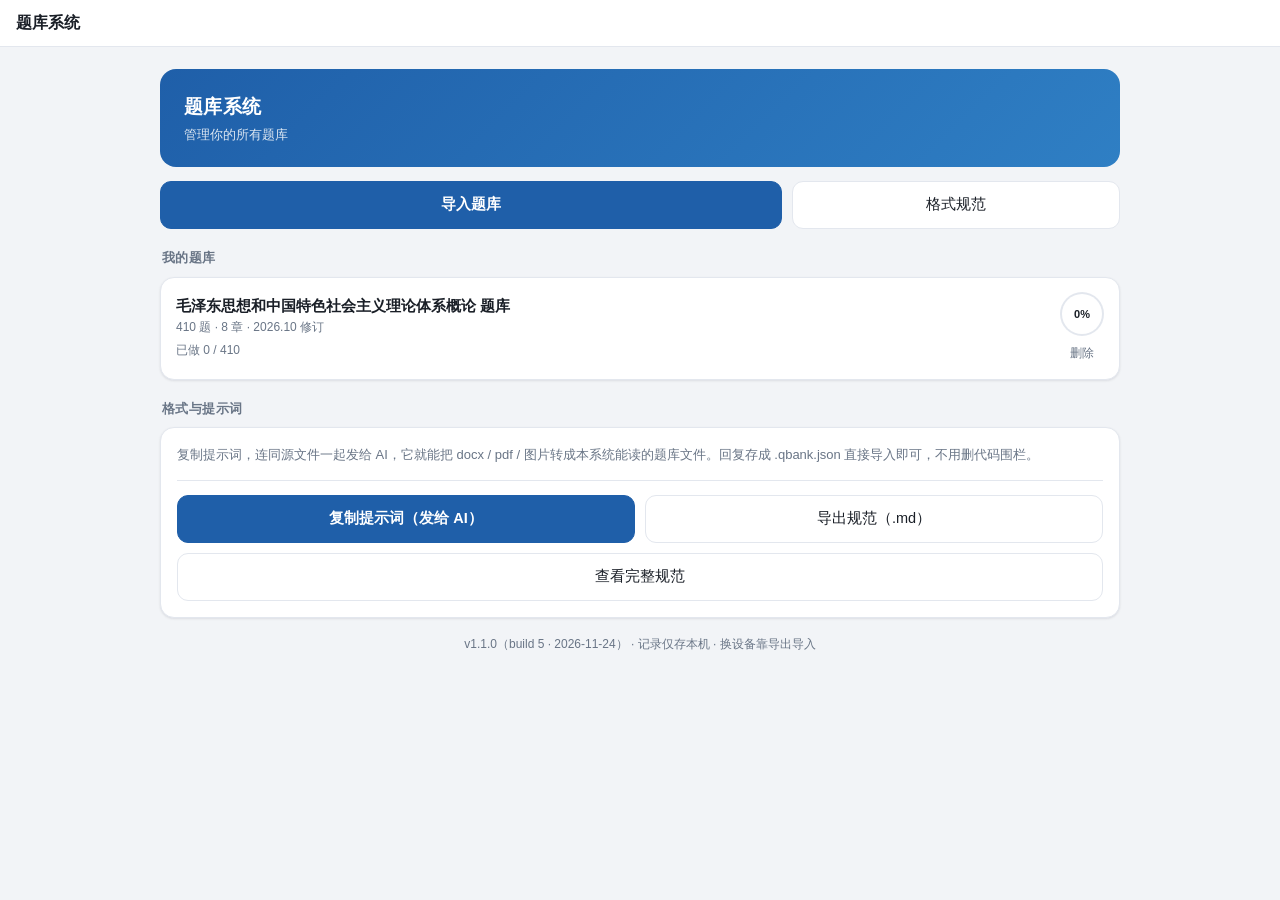
<file: tiku-system/index.html>
<!DOCTYPE html>
<html lang="zh-CN">
<head>
<meta charset="utf-8">
<meta name="viewport" content="width=device-width,initial-scale=1,viewport-fit=cover">
<meta name="theme-color" content="#1f5fa9">
<meta name="apple-mobile-web-app-capable" content="yes">
<meta name="apple-mobile-web-app-title" content="题库系统">
<link rel="manifest" href="manifest.webmanifest">
<link rel="icon" type="image/png" href="icon-192.png">
<link rel="apple-touch-icon" href="icon-192.png">
<title>题库系统</title>
<style>
*{box-sizing:border-box;-webkit-tap-highlight-color:transparent}
:root{
--bg:#f2f4f7;--card:#fff;--line:#e3e7ee;--txt:#1a1f27;--sub:#697586;
--accent:#1f5fa9;--accent-soft:#e8f0fa;
--ok:#1a7f4b;--ok-soft:#e6f5ec;--bad:#c02a2a;--bad-soft:#fdecec;--warn:#a86a00;
--shadow:0 1px 3px rgba(16,24,40,.06),0 1px 2px rgba(16,24,40,.04);
--r:14px;
}
@media (prefers-color-scheme:dark){
:root{--bg:#12151a;--card:#1b1f26;--line:#2b323c;--txt:#e8ecf2;--sub:#98a3b3;
--accent:#6ea8e8;--accent-soft:#1d2a3a;--ok:#5cc98e;--ok-soft:#16291f;--bad:#f08484;--bad-soft:#2e1a1a;
--shadow:0 1px 3px rgba(0,0,0,.4)}
}
html,body{margin:0;padding:0;height:100%}
body{
background:var(--bg);color:var(--txt);
font:16px/1.65 -apple-system,BlinkMacSystemFont,"Segoe UI","PingFang SC","Hiragino Sans GB","Microsoft YaHei",sans-serif;
display:flex;flex-direction:column;height:100vh;height:100dvh;overflow:hidden;
-webkit-text-size-adjust:100%;
}
header{flex:0 0 auto;background:var(--card);border-bottom:1px solid var(--line);
padding:10px 16px;
padding:calc(10px + env(safe-area-inset-top)) 16px 10px;display:flex;align-items:center;gap:10px}
header .t{font-size:16px;font-weight:700;flex:1;min-width:0;overflow:hidden;text-overflow:ellipsis;white-space:nowrap}
header .p{font-size:12.5px;color:var(--sub);font-variant-numeric:tabular-nums}
main{flex:1 1 auto;overflow-y:auto;-webkit-overflow-scrolling:touch;padding:14px;padding:14px 14px calc(18px + env(safe-area-inset-bottom))}
.wrap{max-width:820px;margin:0 auto}
.hide{display:none!important}

.btn{appearance:none;border:1px solid var(--line);background:var(--card);color:var(--txt);
font:inherit;font-size:14.5px;padding:11px 16px;border-radius:11px;cursor:pointer;
display:inline-flex;align-items:center;justify-content:center;gap:6px;transition:.15s;min-height:44px}
.btn:active{transform:scale(.985)}
.btn.primary{background:var(--accent);border-color:var(--accent);color:#fff;font-weight:600}
.btn.ghost{background:transparent}
.btn.danger{color:var(--bad);border-color:var(--bad)}
.btn:disabled{opacity:.45;cursor:not-allowed}
.btn.block{display:flex;width:100%}

.card{background:var(--card);border:1px solid var(--line);border-radius:var(--r);box-shadow:var(--shadow);padding:16px;margin-bottom:12px}
.row{display:flex;gap:10px}
.grid2{display:grid;grid-template-columns:1fr 1fr;gap:10px}

.hero{background:linear-gradient(135deg,#1f5fa9,#2f7fc4);color:#fff;border-radius:16px;padding:18px 18px 16px;margin-bottom:14px}
.hero h1{margin:0 0 2px;font-size:19px;font-weight:700;letter-spacing:.3px}
.hero .s{font-size:12.5px;opacity:.85;word-break:break-all}
.bars{display:flex;gap:12px;margin-top:14px}
.bar{flex:1;min-width:0}
.bar b{display:block;font-size:19px;font-weight:700;font-variant-numeric:tabular-nums;line-height:1.2}
.bar span{font-size:11px;opacity:.8;white-space:nowrap}
.bar .track{height:4px;background:rgba(255,255,255,.28);border-radius:3px;margin-top:7px;overflow:hidden}
.bar .fill{height:100%;background:#fff;border-radius:3px;transition:width .3s}

.ch{cursor:pointer;display:flex;align-items:center;gap:12px;padding:13px 14px}
.ch .nm{flex:1;min-width:0}
.ch .nm b{display:block;font-size:14.5px;font-weight:600;margin-bottom:2px;overflow:hidden;text-overflow:ellipsis;white-space:nowrap}
.ch .nm i{font-style:normal;font-size:12px;color:var(--sub);font-variant-numeric:tabular-nums}
.ch .ring{flex:0 0 auto;width:44px;height:44px;border-radius:50%;display:grid;place-items:center;font-size:11px;font-weight:700;font-variant-numeric:tabular-nums}
.sec-h{font-size:13px;font-weight:700;color:var(--sub);margin:18px 2px 8px;letter-spacing:.4px}

.qhead{display:flex;align-items:center;gap:8px;margin-bottom:10px;font-size:12.5px;color:var(--sub);flex-wrap:wrap}
.tag{display:inline-block;padding:2px 8px;border-radius:999px;background:var(--accent-soft);color:var(--accent);font-size:11.5px;font-weight:600}
.tag.bad{background:var(--bad-soft);color:var(--bad)}
.tag.ok{background:var(--ok-soft);color:var(--ok)}
.stem{font-size:16.5px;line-height:1.75;margin:0 0 16px;font-weight:550;white-space:pre-wrap;word-break:break-word}
.opt{display:flex;gap:11px;align-items:flex-start;width:100%;text-align:left;
background:var(--card);border:1.5px solid var(--line);border-radius:12px;
padding:13px 14px;margin-bottom:9px;cursor:pointer;font:inherit;font-size:15px;line-height:1.6;
color:var(--txt);transition:.14s;min-height:52px}
.opt:active{transform:scale(.99)}
.opt .k{flex:0 0 auto;width:24px;height:24px;border-radius:50%;border:1.5px solid var(--line);
display:grid;place-items:center;font-size:12.5px;font-weight:700;color:var(--sub);margin-top:1px;transition:.14s}
.opt .tx{flex:1;word-break:break-word}
.opt.sel{border-color:var(--accent);background:var(--accent-soft)}
.opt.sel .k{background:var(--accent);border-color:var(--accent);color:#fff}
.opt.correct{border-color:var(--ok);background:var(--ok-soft)}
.opt.correct .k{background:var(--ok);border-color:var(--ok);color:#fff}
.opt.wrong{border-color:var(--bad);background:var(--bad-soft)}
.opt.wrong .k{background:var(--bad);border-color:var(--bad);color:#fff}
.opt.locked{cursor:default}

.fb{border-radius:12px;padding:12px 14px;margin:14px 0;font-size:14px;line-height:1.7;border:1px solid transparent}
.fb.ok{background:var(--ok-soft);border-color:rgba(26,127,75,.25);color:var(--ok)}
.fb.bad{background:var(--bad-soft);border-color:rgba(192,42,42,.25);color:var(--bad)}
.fb .an{color:var(--txt);opacity:.85;font-weight:400;display:block;margin-top:6px;font-size:13.5px}

.hist{margin-top:10px;border:1px solid var(--line);border-radius:11px;padding:10px 12px;background:var(--card)}
.hist summary{cursor:pointer;font-size:13px;color:var(--sub);list-style:none;outline:none}
.hist summary::-webkit-details-marker{display:none}
.hist .hi{display:flex;gap:9px;align-items:baseline;font-size:13.5px;padding:6px 0;border-bottom:1px dashed var(--line);flex-wrap:wrap}
.hist .hi b{min-width:48px;font-weight:600;font-variant-numeric:tabular-nums}
.hist .hi .c{color:var(--ok);font-weight:600}
.hist .hi .w{color:var(--bad);font-weight:600}
.statline{display:flex;gap:14px;flex-wrap:wrap;font-size:12.5px;color:var(--sub);margin:6px 0 2px}
.statline b{color:var(--txt);font-variant-numeric:tabular-nums}
.wopts{margin-top:6px;font-size:12.5px;color:var(--sub)}
.wopts .wo{display:inline-block;border:1px solid var(--bad);color:var(--bad);border-radius:8px;padding:0 7px;margin:2px 6px 2px 0;font-size:12px}

.aiBox{margin-top:10px;border:1px solid var(--line);border-left:3px solid var(--accent);border-radius:0 11px 11px 0;
padding:10px 12px;background:var(--accent-soft)}
.aiBox .aiT{font-size:11.5px;color:var(--accent);font-weight:700;margin-bottom:5px;letter-spacing:.5px}
.aiBox .aiBody{font-size:14px;line-height:1.78;white-space:pre-wrap}

.note{width:100%;min-height:84px;resize:vertical;border:1px solid var(--line);border-radius:11px;
background:var(--bg);color:var(--txt);font:inherit;font-size:14.5px;line-height:1.7;padding:11px 12px}
.note:focus{outline:2px solid var(--accent-soft);border-color:var(--accent)}
.notewrap{margin-top:16px}
.notewrap .lab{display:flex;align-items:center;justify-content:space-between;font-size:12.5px;color:var(--sub);margin-bottom:6px}
.notewrap .lab em{font-style:normal;color:var(--ok)}

.navbar{flex:0 0 auto;background:var(--card);border-top:1px solid var(--line);
padding:10px 14px;padding:10px 14px calc(10px + env(safe-area-inset-bottom));display:flex;gap:10px;align-items:center}
.navbar .btn{flex:1}
.navbar .pos{font-size:12.5px;color:var(--sub);font-variant-numeric:tabular-nums;min-width:64px;text-align:center}

.sheet{position:fixed;inset:0;background:rgba(10,14,20,.45);z-index:50;display:flex;align-items:flex-end;justify-content:center}
.sheet .inner{background:var(--card);width:100%;max-width:640px;border-radius:18px 18px 0 0;padding:18px 16px;padding:18px 16px calc(16px + env(safe-area-inset-bottom));max-height:82vh;max-height:82dvh;overflow:auto}
.sheet h3{margin:0 0 12px;font-size:15.5px}
.qgrid{display:grid;grid-template-columns:repeat(auto-fill,minmax(46px,1fr));gap:8px}
.qgrid button{appearance:none;border:1px solid var(--line);background:var(--card);color:var(--txt);border-radius:9px;
height:44px;font:inherit;font-size:13px;font-weight:600;cursor:pointer;font-variant-numeric:tabular-nums;position:relative}
.qgrid button.ok{background:var(--ok-soft);color:var(--ok);border-color:rgba(26,127,75,.3)}
.qgrid button.bad{background:var(--bad-soft);color:var(--bad);border-color:rgba(192,42,42,.3)}
.qgrid button.cur{outline:2px solid var(--accent);outline-offset:1px}
.qgrid button.fl::after{content:"";position:absolute;top:3px;right:3px;width:6px;height:6px;border-radius:50%;background:var(--warn)}

.pick{display:grid;gap:8px}
.pick button{appearance:none;text-align:left;border:1px solid var(--line);background:var(--card);color:var(--txt);
font:inherit;font-size:14.5px;padding:12px 14px;border-radius:11px;cursor:pointer}

.muted{color:var(--sub);font-size:13px;line-height:1.7}
.empty{text-align:center;padding:36px 18px;color:var(--sub)}
.empty b{display:block;font-size:15px;color:var(--txt);margin-bottom:6px}
hr.sep{border:0;border-top:1px solid var(--line);margin:14px 0}
.kv{display:grid;grid-template-columns:76px 1fr;gap:6px 10px;font-size:13px}
.kv span:nth-child(odd){color:var(--sub)}

@media (min-width:740px) and (max-width:879px){
main{padding:22px 20px 28px}
.wrap{max-width:700px;margin:0 auto}
.stem{font-size:17px}
.opt{min-height:56px}
.hero{padding:20px 22px}
}
@media (min-width:880px){
main{padding:22px 22px 26px}
.wrap{max-width:900px}
.stem{font-size:17.5px}
.hero{padding:22px 24px}
.opt:hover{border-color:#b9c6d8}
}
@media (min-width:1100px){.wrap{max-width:960px}.opt{min-height:58px}}

/* 题库列表 */
.bank{display:flex;gap:14px;align-items:center;cursor:pointer;padding:14px 15px}
.bank:active{transform:scale(.995)}
.bk-main{flex:1;min-width:0}
.bk-t{font-size:15px;font-weight:650;line-height:1.4;margin-bottom:2px;word-break:break-word}
.bk-s{font-size:12px;color:var(--sub);margin-bottom:3px}
.bk-p{font-size:12px;color:var(--sub);font-variant-numeric:tabular-nums}
.bk-right{display:flex;flex-direction:column;align-items:center;gap:6px;flex:0 0 auto}
.bk-right .ring{width:44px;height:44px;border-radius:50%;display:grid;place-items:center}
.bk-right .ring span{font-variant-numeric:tabular-nums}
.del{appearance:none;border:0;background:transparent;color:var(--sub);font:inherit;font-size:11.5px;
padding:2px 4px;cursor:pointer;border-radius:6px}
.del:hover{color:var(--bad)}

/* 开关 */
.sw{position:relative;display:inline-block;width:46px;height:26px;flex:0 0 auto}
.sw input{opacity:0;width:0;height:0;position:absolute}
.sw i{position:absolute;inset:0;background:var(--line);border-radius:999px;transition:.2s;cursor:pointer}
.sw i::after{content:"";position:absolute;width:20px;height:20px;left:3px;top:3px;background:#fff;border-radius:50%;
transition:.2s;box-shadow:0 1px 2px rgba(0,0,0,.25)}
.sw input:checked + i{background:var(--accent)}
.sw input:checked + i::after{transform:translateX(20px)}

/* ---------- 设置行 ---------- */
.setrow{display:flex;align-items:center;gap:14px;padding:13px 0;border-bottom:1px solid var(--line)}
.setrow:last-child{border-bottom:0}
.sr-t{flex:1;min-width:0}
.sr-t b{font-size:14.5px;font-weight:600}
.sr-t span{display:block;font-size:12px;color:var(--sub);margin-top:2px;line-height:1.5}

/* ---------- 轻动画 ---------- */
@keyframes qIn{from{opacity:0;transform:translateY(5px)}to{opacity:1;transform:none}}
@keyframes popIn{0%{transform:scale(1)}45%{transform:scale(1.045)}100%{transform:scale(1)}}
@keyframes shakeX{0%,100%{transform:translateX(0)}20%{transform:translateX(-4px)}40%{transform:translateX(4px)}
60%{transform:translateX(-3px)}80%{transform:translateX(2px)}}
.qwrap-in{animation:qIn .2s ease-out both}
.opt.correct{animation:popIn .3s ease}
.opt.wrong{animation:shakeX .32s ease}
.fb{animation:qIn .22s ease-out both}
.pop{animation:popIn .3s ease}
.btn:active{transform:scale(.97)}
@media (prefers-reduced-motion:reduce){
  *{animation:none!important;transition:none!important}
}

/* ---------- 续接提示 ---------- */
.tipbar{display:flex;align-items:center;justify-content:space-between;gap:10px;
background:var(--accent-soft);color:var(--accent);border:1px solid rgba(31,95,169,.2);
border-radius:11px;padding:9px 12px;font-size:13px;margin-bottom:12px;animation:qIn .2s ease-out both}

/* ---------- 题目总览 ---------- */
.ov-ch{margin-bottom:16px}
.ov-h{display:flex;align-items:baseline;justify-content:space-between;gap:10px;
font-size:13.5px;font-weight:600;margin:0 2px 8px}
.ov-h span{font-weight:400;color:var(--sub);font-size:12px;font-variant-numeric:tabular-nums}
.legend{display:flex;gap:14px;flex-wrap:wrap;font-size:12px;color:var(--sub);margin-bottom:14px;line-height:1.8}
.legend i{display:inline-block;width:11px;height:11px;border-radius:3px;margin-right:5px;vertical-align:-1px}
.qgrid button.st{box-shadow:inset 0 0 0 1.5px #e0b23a}

/* 滑杆 */
.rng{-webkit-appearance:none;appearance:none;width:100%;height:6px;border-radius:999px;
background:var(--line);outline:none;margin:10px 0 2px;flex:0 0 100%}
.rng::-webkit-slider-thumb{-webkit-appearance:none;appearance:none;width:22px;height:22px;border-radius:50%;
background:var(--accent);border:2px solid var(--card);box-shadow:0 1px 3px rgba(0,0,0,.25);cursor:pointer}
.rng::-moz-range-thumb{width:22px;height:22px;border-radius:50%;background:var(--accent);border:2px solid var(--card);cursor:pointer}
.sr-t b#shDelayVal,.sr-t b#shDelayVal{color:var(--accent)}

/* 题型分组小标题 */
.ov-t{font-size:12px;color:var(--sub);font-weight:600;margin:10px 2px 6px;letter-spacing:.3px}
.sheet-t{font-size:12px;color:var(--sub);font-weight:600;margin:14px 2px 6px}
.sheet-t:first-of-type{margin-top:6px}

/* 题库列表 */
.bank{display:flex;gap:14px;align-items:center;cursor:pointer;padding:14px 15px}
.bank:active{transform:scale(.995)}
.bk-main{flex:1;min-width:0}
.bk-t{font-size:15px;font-weight:650;line-height:1.4;margin-bottom:2px;word-break:break-word}
.bk-s{font-size:12px;color:var(--sub);margin-bottom:3px}
.bk-p{font-size:12px;color:var(--sub);font-variant-numeric:tabular-nums}
.bk-right{display:flex;flex-direction:column;align-items:center;gap:6px;flex:0 0 auto}
.bk-right .ring{width:44px;height:44px;border-radius:50%;display:grid;place-items:center}
.bk-right .ring span{font-variant-numeric:tabular-nums}
.del{appearance:none;border:0;background:transparent;color:var(--sub);font:inherit;font-size:11.5px;
padding:2px 4px;cursor:pointer;border-radius:6px}
.del:hover{color:var(--bad)}
</style>
</head>
<body>
<header>
  <div class="t" id="hdTitle">题库系统</div>
  <div class="p" id="hdProg"></div>
  <button class="btn ghost" id="btnSettings" style="display:none;padding:8px 12px;font-size:13px">设置</button>
  <button class="btn ghost" id="btnHome" style="display:none;padding:8px 12px;font-size:13px">返回</button>
</header>

<main>
  <!-- ================= 开头界面：题库管理 ================= -->
  <div id="vBanks" class="wrap">
    <div class="hero">
      <h1>题库系统</h1>
      <div class="s" id="banksSub">管理你的所有题库</div>
    </div>

    <div class="row" style="margin-bottom:12px">
      <button class="btn primary" style="flex:2" id="btnImpBank">导入题库</button>
      <button class="btn" style="flex:1" id="btnSpecTop">格式规范</button>
    </div>

    <div class="sec-h">我的题库</div>
    <div id="bankList"></div>

        <div class="sec-h">格式与提示词</div>
    <div class="card">
      <div class="muted">复制提示词，连同源文件一起发给 AI，它就能把 docx / pdf / 图片转成本系统能读的题库文件。回复存成 .qbank.json 直接导入即可，不用删代码围栏。</div>
      <hr class="sep">
      <div class="grid2">
        <button class="btn primary" id="btnCopyPrompt">复制提示词（发给 AI）</button>
        <button class="btn" id="btnExpSpec">导出规范（.md）</button>
      </div>
      <div class="row" style="margin-top:10px">
        <button class="btn ghost" style="flex:1" id="btnSpecTop2">查看完整规范</button>
      </div>
    </div>
    </div>
    <div class="muted" style="text-align:center;margin:16px 0 4px;font-size:12px" id="topVer"></div>
  </div>

  <!-- ================= 某个题库的首页 ================= -->
  <div id="vHome" class="wrap hide">
    <div class="hero">
      <h1 id="bankTitle">题库</h1>
      <div class="s" id="bankSub"></div>
      <div class="bars">
        <div class="bar"><b id="stDone">0</b><span>已做 / 总题</span>
          <div class="track"><div class="fill" id="stFill" style="width:0"></div></div></div>
        <div class="bar"><b id="stAcc">—</b><span>正确率</span>
          <div class="track"><div class="fill" id="stFill2" style="width:0"></div></div></div>
        <div class="bar"><b id="stWrong">0</b><span>错题</span>
          <div class="track"><div class="fill" id="stFill3" style="width:0"></div></div></div>
        <div class="bar"><b id="stTries">0</b><span>总作答</span>
          <div class="track"><div class="fill" id="stFill4" style="width:0"></div></div></div>
      </div>
    </div>

    <div class="row" style="margin-bottom:12px">
      <button class="btn primary" style="flex:2" id="btnContinue">开始练习</button>
      <button class="btn" style="flex:1" id="btnRandom">随机 20 题</button>
    </div>

    <button class="btn block" id="btnOverview" style="margin-bottom:14px">题目总览（按章快速跳题）</button>

    <div class="sec-h">按章节练习</div>
    <div id="chList"></div>

    <div class="sec-h">专项</div>
    <div class="card ch" id="goWrong">
      <div class="nm"><b>错题重练</b><i id="wrongSub">还没有错题</i></div>
      <div class="ring" id="wrongRing" style="background:var(--bad-soft);color:var(--bad)">0</div>
    </div>
    <div class="card ch" id="goHeavy">
      <div class="nm"><b>顽固错题（错过 2 次以上）</b><i id="heavySub">还没有</i></div>
      <div class="ring" id="heavyRing" style="background:#fdeee0;color:#b3541e">0</div>
    </div>
    <div class="card ch" id="goStar">
      <div class="nm"><b>我的收藏</b><i id="starSub">还没有收藏</i></div>
      <div class="ring" id="starRing" style="background:#fff8e1;color:#a86a00">0</div>
    </div>
    <div class="card ch" id="goFlag">
      <div class="nm"><b>标记 / 有疑问</b><i id="flagSub">还没有标记</i></div>
      <div class="ring" id="flagRing" style="background:#fff4e0;color:var(--warn)">0</div>
    </div>

    <div class="card" style="padding:2px 15px">
      <div class="setrow">
        <div class="sr-t"><b>答对自动下一题</b><span>答对后按设定间隔自动翻页（默认 0.6 秒，可在「设置」里调）；答错不跳</span></div>
        <label class="sw"><input type="checkbox" id="chkAutoNext"><i></i></label>
      </div>
      <div class="setrow">
        <div class="sr-t"><b>音效</b><span>答对、答错、收藏时的轻提示音</span></div>
        <label class="sw"><input type="checkbox" id="chkSound"><i></i></label>
      </div>
    </div>

    <div class="sec-h">这个题库</div>
    <div class="card">
      <div class="kv" id="bankInfo"></div>
      <hr class="sep">
      <div class="grid2">
        <button class="btn ghost" id="btnBankSpec">格式规范</button>
        <button class="btn ghost" id="btnCheck">题库自检</button>
      </div>
    </div>

    <div class="sec-h">做题记录</div>
    <div class="card">
      <div class="muted">记录按「题库格式规范 v1.0」保存：每题作答次数、错误率、错选分布、逐次明细、笔记与 AI 分析。</div>
      <hr class="sep">
      <div class="grid2">
        <button class="btn" id="btnExpRec">导出记录（.qrec.json）</button>
        <button class="btn" id="btnImpRec">导入记录</button>
        <button class="btn" id="btnExpHtml">导出复习版（可打印）</button>
        <button class="btn" id="btnExpMd">导出 Markdown</button>
      </div>
      <hr class="sep">
      <div class="grid2">
        <button class="btn" id="btnExpAi">导出给 AI 的请求包</button>
        <button class="btn" id="btnImpAi">导入 AI 分析</button>
      </div>
      <div class="muted" style="margin-top:8px;font-size:12px">请求包交给任意 AI，它按里面要求的格式返回 JSON，再用「导入 AI 分析」灌回来。</div>
      <hr class="sep">
      <button class="btn ghost danger block" id="btnReset">清空这个题库的记录</button>
      <input type="file" id="fileRec" accept=".json,application/json" class="hide">
      <input type="file" id="fileAi" accept=".json,application/json" class="hide">
    </div>
    <div class="muted" style="text-align:center;margin:16px 0 4px;font-size:12px" id="verLine"></div>
  </div>

  <!-- ================= 答题 ================= -->
  <div id="vQuiz" class="wrap hide">
    <div class="tipbar" id="resumeTip" style="display:none">
      <span>已回到上次看到的位置</span>
      <button class="btn ghost" id="resumeTipClose" style="padding:4px 10px;font-size:12px;min-height:0">知道了</button>
    </div>
    <div class="qhead" id="qHead"></div>
    <div class="stem" id="qStem"></div>
    <div id="qOpts"></div>
    <div id="qFb"></div>
    <div class="row" style="margin-top:14px">
      <button class="btn primary" style="flex:1" id="btnSubmit">提交答案</button>
    </div>
    <div class="notewrap">
      <div class="lab"><span>我的笔记 / 疑问</span><em id="noteSaved"></em></div>
      <textarea class="note" id="qNote" placeholder="记下疑问、易错点、记忆口诀……自动保存，换设备也不丢。"></textarea>
      <div class="row" style="margin-top:8px">
        <button class="btn ghost" style="flex:1;font-size:13px" id="btnStar">☆ 收藏</button>
        <button class="btn ghost" style="flex:1;font-size:13px" id="btnFlag">标记为有疑问</button>
        <button class="btn ghost" style="flex:1;font-size:13px" id="btnRedo">重做本题</button>
      </div>
    </div>
  </div>

  <!-- ================= 题目总览 ================= -->
  <div id="vOverview" class="wrap hide">
    <div class="muted" style="margin-bottom:12px">点题号直接跳到那道题。数字是题库里的原始题号。</div>
    <div id="ovBody"></div>
  </div>

  <!-- ================= 自检 ================= -->
  <div id="vCheck" class="wrap hide"><div class="card" id="checkBody"></div></div>
</main>

<div class="navbar" id="navBar" style="display:none">
  <button class="btn" id="btnPrev">上一题</button>
  <div class="pos" id="navPos">1 / 1</div>
  <button class="btn" id="btnNext">下一题</button>
  <button class="btn" id="btnSheet" style="flex:0 0 auto;padding:11px 12px">目录</button>
</div>

<input type="file" id="fileBank" accept=".json,application/json" class="hide">

<script id="bank" type="application/json">{
 "format": "qbank",
 "version": "1.0",
 "meta": {
  "id": "maogai-2026-10",
  "title": "毛泽东思想和中国特色社会主义理论体系概论 题库",
  "subject": "毛泽东思想和中国特色社会主义理论体系概论",
  "source": "概论课题库（2026.10修订）.docx",
  "edition": "2026.10 修订",
  "createdAt": "2026-11-24T20:00:00+08:00",
  "questionCount": 410,
  "description": "8 章，含单选、多选、判断。第二章多选第 7 题按用户要求为 ABD。"
 },
 "chapters": [
  {
   "id": "ch1",
   "name": "第一章 毛泽东思想及其历史地位",
   "order": 1
  },
  {
   "id": "ch2",
   "name": "第二章 新民主主义革命理论",
   "order": 2
  },
  {
   "id": "ch3",
   "name": "第三章 社会主义改造理论",
   "order": 3
  },
  {
   "id": "ch4",
   "name": "第四章 社会主义建设道路初步探索的理论成果",
   "order": 4
  },
  {
   "id": "ch5",
   "name": "第五章 中国特色社会主义理论体系的形成发展",
   "order": 5
  },
  {
   "id": "ch6",
   "name": "第六章 邓小平理论",
   "order": 6
  },
  {
   "id": "ch7",
   "name": "第七章 “三个代表”重要思想",
   "order": 7
  },
  {
   "id": "ch8",
   "name": "第八章 科学发展观",
   "order": 8
  }
 ],
 "questions": [
  {
   "id": "ch1-single-1",
   "type": "single",
   "chapter": "ch1",
   "number": 1,
   "stem": "1917年（ ）的胜利开辟了世界无产阶级社会主义革命的新时代，也给中国送来了马克思列宁主义。",
   "options": [
    {
     "key": "A",
     "text": "俄国十月革命"
    },
    {
     "key": "B",
     "text": "五四运动"
    },
    {
     "key": "C",
     "text": "中国共产党建立"
    },
    {
     "key": "D",
     "text": "中华人民共和国建立"
    }
   ],
   "answer": [
    "A"
   ],
   "analysis": ""
  },
  {
   "id": "ch1-single-2",
   "type": "single",
   "chapter": "ch1",
   "number": 2,
   "stem": "毛泽东思想形成和发展的实践基础是（ ）",
   "options": [
    {
     "key": "A",
     "text": "中国共产党领导人民进行革命和建设的成功实践"
    },
    {
     "key": "B",
     "text": "中国共产党领导的工人运动中国共产党领导的农民运动"
    },
    {
     "key": "C",
     "text": "中国共产党领导的农民运动"
    },
    {
     "key": "D",
     "text": "中国共产党领导的学生运动"
    }
   ],
   "answer": [
    "A"
   ],
   "analysis": ""
  },
  {
   "id": "ch1-single-3",
   "type": "single",
   "chapter": "ch1",
   "number": 3,
   "stem": "中国共产党提出新民主主义革命的基本思想是在（ ）",
   "options": [
    {
     "key": "A",
     "text": "大革命时期"
    },
    {
     "key": "B",
     "text": "土地革命战争时期"
    },
    {
     "key": "C",
     "text": "抗日战争时期"
    },
    {
     "key": "D",
     "text": "解放战争时期"
    }
   ],
   "answer": [
    "A"
   ],
   "analysis": ""
  },
  {
   "id": "ch1-single-4",
   "type": "single",
   "chapter": "ch1",
   "number": 4,
   "stem": "以毛泽东为代表的中国共产党人初步开辟了农村包围城市、武装夺取政权革命道路是在（ ）",
   "options": [
    {
     "key": "A",
     "text": "大革命时期"
    },
    {
     "key": "B",
     "text": "土地革命战争时期"
    },
    {
     "key": "C",
     "text": "抗日战争时期"
    },
    {
     "key": "D",
     "text": "解放战争时期"
    }
   ],
   "answer": [
    "B"
   ],
   "analysis": ""
  },
  {
   "id": "ch1-single-5",
   "type": "single",
   "chapter": "ch1",
   "number": 5,
   "stem": "毛泽东思想得到系统总结和多方面展开而趋于成熟是在（ ）",
   "options": [
    {
     "key": "A",
     "text": "大革命时期"
    },
    {
     "key": "B",
     "text": "土地革命战争时期"
    },
    {
     "key": "C",
     "text": "抗日战争时期"
    },
    {
     "key": "D",
     "text": "解放战争时期"
    }
   ],
   "answer": [
    "C"
   ],
   "analysis": ""
  },
  {
   "id": "ch1-single-6",
   "type": "single",
   "chapter": "ch1",
   "number": 6,
   "stem": "（ ）把毛泽东思想确立为党必须长期坚持的指导思想并写入党章。",
   "options": [
    {
     "key": "A",
     "text": "遵义会议"
    },
    {
     "key": "B",
     "text": "党的六届六中全会"
    },
    {
     "key": "C",
     "text": "党的七大"
    },
    {
     "key": "D",
     "text": "党的七届二中全会"
    }
   ],
   "answer": [
    "C"
   ],
   "analysis": ""
  },
  {
   "id": "ch1-single-7",
   "type": "single",
   "chapter": "ch1",
   "number": 7,
   "stem": "中国的武装斗争是无产阶级领导下的以（ ）为主体的革命战争:",
   "options": [
    {
     "key": "A",
     "text": "工人"
    },
    {
     "key": "B",
     "text": "农民"
    },
    {
     "key": "C",
     "text": "城市小资产阶级"
    },
    {
     "key": "D",
     "text": "知识分子"
    }
   ],
   "answer": [
    "B"
   ],
   "analysis": ""
  },
  {
   "id": "ch1-single-8",
   "type": "single",
   "chapter": "ch1",
   "number": 8,
   "stem": "经济工作和其他一切工作的生命线是（ ）",
   "options": [
    {
     "key": "A",
     "text": "思想政治工作"
    },
    {
     "key": "B",
     "text": "组织建设工作"
    },
    {
     "key": "C",
     "text": "作风建设工作"
    },
    {
     "key": "D",
     "text": "军队建设工作"
    }
   ],
   "answer": [
    "A"
   ],
   "analysis": ""
  },
  {
   "id": "ch1-single-9",
   "type": "single",
   "chapter": "ch1",
   "number": 9,
   "stem": "做到实事求是的基本前提是（ ）。",
   "options": [
    {
     "key": "A",
     "text": "一切从实际出发"
    },
    {
     "key": "B",
     "text": "理论联系实际"
    },
    {
     "key": "C",
     "text": "认识与实践相统一"
    },
    {
     "key": "D",
     "text": "主观与客观相统一"
    }
   ],
   "answer": [
    "A"
   ],
   "analysis": ""
  },
  {
   "id": "ch1-single-10",
   "type": "single",
   "chapter": "ch1",
   "number": 10,
   "stem": "中国共产党的根本工作路线（ ）",
   "options": [
    {
     "key": "A",
     "text": "实事求是"
    },
    {
     "key": "B",
     "text": "群众路线"
    },
    {
     "key": "C",
     "text": "独立自主"
    },
    {
     "key": "D",
     "text": "自力更生"
    }
   ],
   "answer": [
    "B"
   ],
   "analysis": ""
  },
  {
   "id": "ch1-single-11",
   "type": "single",
   "chapter": "ch1",
   "number": 11,
   "stem": "（ ），创造性地将支部建在连上，成立各级士兵委员会，实行民主制度，在政治上官兵平等。",
   "options": [
    {
     "key": "A",
     "text": "南昌起义"
    },
    {
     "key": "B",
     "text": "秋收起义"
    },
    {
     "key": "C",
     "text": "三湾改编"
    },
    {
     "key": "D",
     "text": "古田会议"
    }
   ],
   "answer": [
    "C"
   ],
   "analysis": ""
  },
  {
   "id": "ch1-single-12",
   "type": "single",
   "chapter": "ch1",
   "number": 12,
   "stem": "毛泽东在《反对本本主义》一文中就指出:“中国革命斗争的胜利要靠中国同志了解中国情况。”这句话的意思是（ ）",
   "options": [
    {
     "key": "A",
     "text": "加强学习马克思主义理论"
    },
    {
     "key": "B",
     "text": "保持与共产国际的联系"
    },
    {
     "key": "C",
     "text": "坚持独立自主原则"
    },
    {
     "key": "D",
     "text": "必须走群众路线"
    }
   ],
   "answer": [
    "C"
   ],
   "analysis": ""
  },
  {
   "id": "ch1-single-13",
   "type": "single",
   "chapter": "ch1",
   "number": 13,
   "stem": "马克思主义中国化时代化第一次历史性飞跃的理论成果是（ ）",
   "options": [
    {
     "key": "A",
     "text": "毛泽东思想"
    },
    {
     "key": "B",
     "text": "邓小平理论"
    },
    {
     "key": "C",
     "text": "科学发展观"
    },
    {
     "key": "D",
     "text": "习近平新时代中国特色社会主义思想"
    }
   ],
   "answer": [
    "A"
   ],
   "analysis": ""
  },
  {
   "id": "ch1-single-14",
   "type": "single",
   "chapter": "ch1",
   "number": 14,
   "stem": "黄炎培说:我生六十多年，耳闻的不说，所亲眼看到的，真所谓“其兴也淳焉，其亡也忽焉”，一人一家，一团体，一地方，乃至一国，不少单位都没有能跳出这周期率的支配力。毛泽东说:我们已经找到新路，我们能跳出这周期率。这条新路，就是（ ）",
   "options": [
    {
     "key": "A",
     "text": "革命"
    },
    {
     "key": "B",
     "text": "民主"
    },
    {
     "key": "C",
     "text": "统一战线"
    },
    {
     "key": "D",
     "text": "党的领导"
    }
   ],
   "answer": [
    "B"
   ],
   "analysis": ""
  },
  {
   "id": "ch1-single-15",
   "type": "single",
   "chapter": "ch1",
   "number": 15,
   "stem": "毛泽东第一次明确提出“使马克思主义在中国具体化” 科学命题的会议是 （ ）。",
   "options": [
    {
     "key": "A",
     "text": "古田会议"
    },
    {
     "key": "B",
     "text": "遵义会议"
    },
    {
     "key": "C",
     "text": "中共六届六中全会"
    },
    {
     "key": "D",
     "text": "中共六届七中全会"
    }
   ],
   "answer": [
    "C"
   ],
   "analysis": ""
  },
  {
   "id": "ch1-single-16",
   "type": "single",
   "chapter": "ch1",
   "number": 16,
   "stem": "毛泽东思想达到成熟的标志是（ ）。",
   "options": [
    {
     "key": "A",
     "text": "农村包围城市道路理论的提出"
    },
    {
     "key": "B",
     "text": "新民主主义革命理论的完整论述"
    },
    {
     "key": "C",
     "text": "人民战争思想的形成"
    },
    {
     "key": "D",
     "text": "人民军队建设理论的产生"
    }
   ],
   "answer": [
    "B"
   ],
   "analysis": ""
  },
  {
   "id": "ch1-single-17",
   "type": "single",
   "chapter": "ch1",
   "number": 17,
   "stem": "毛泽东在《反对本本主义》一文中所反对的主要错误倾向是（ ）。",
   "options": [
    {
     "key": "A",
     "text": "宗派主义"
    },
    {
     "key": "B",
     "text": "经验主义"
    },
    {
     "key": "C",
     "text": "教条主义"
    },
    {
     "key": "D",
     "text": "冒险主义"
    }
   ],
   "answer": [
    "C"
   ],
   "analysis": ""
  },
  {
   "id": "ch1-single-18",
   "type": "single",
   "chapter": "ch1",
   "number": 18,
   "stem": "在毛泽东思想萌芽时期，中国共产党人提出了（ ）。",
   "options": [
    {
     "key": "A",
     "text": "新民主主义革命的基本思想"
    },
    {
     "key": "B",
     "text": "农村包围城市的道路理论"
    },
    {
     "key": "C",
     "text": "战胜敌人的三大法宝"
    },
    {
     "key": "D",
     "text": "党的三大优良作风"
    }
   ],
   "answer": [
    "A"
   ],
   "analysis": ""
  },
  {
   "id": "ch1-single-19",
   "type": "single",
   "chapter": "ch1",
   "number": 19,
   "stem": "1943年7月8日，在《中国共产党与中国民族解放的道路》一文中，第一次提出毛泽东思想这个概念的是（ ）。",
   "options": [
    {
     "key": "A",
     "text": "刘少奇"
    },
    {
     "key": "B",
     "text": "周恩来"
    },
    {
     "key": "C",
     "text": "朱德"
    },
    {
     "key": "D",
     "text": "王稼祥"
    }
   ],
   "answer": [
    "D"
   ],
   "analysis": ""
  },
  {
   "id": "ch1-single-20",
   "type": "single",
   "chapter": "ch1",
   "number": 20,
   "stem": "集中体现毛泽东新民主主义革命理论的著作是（ ）。",
   "options": [
    {
     "key": "A",
     "text": "《新民主主义论》"
    },
    {
     "key": "B",
     "text": "《中国社会各阶级的分析》"
    },
    {
     "key": "C",
     "text": "《中国革命和中国共产党》"
    },
    {
     "key": "D",
     "text": "《共产党人》发刊词"
    }
   ],
   "answer": [
    "A"
   ],
   "analysis": ""
  },
  {
   "id": "ch1-single-21",
   "type": "single",
   "chapter": "ch1",
   "number": 21,
   "stem": "毛泽东思想紧紧围绕（ ）的主题，提出一系列相互关联的重要理论观点，构成了一个完整的科学思想体系。",
   "options": [
    {
     "key": "A",
     "text": "中国革命"
    },
    {
     "key": "B",
     "text": "中国建设"
    },
    {
     "key": "C",
     "text": "中国革命和建设"
    },
    {
     "key": "D",
     "text": "中国建设和改革"
    }
   ],
   "answer": [
    "C"
   ],
   "analysis": ""
  },
  {
   "id": "ch1-single-22",
   "type": "single",
   "chapter": "ch1",
   "number": 22,
   "stem": "中国革命和建设的基本立足点是（ ）。",
   "options": [
    {
     "key": "A",
     "text": "独立自主"
    },
    {
     "key": "B",
     "text": "实事求是"
    },
    {
     "key": "C",
     "text": "群众路线"
    },
    {
     "key": "D",
     "text": "改革开放"
    }
   ],
   "answer": [
    "A"
   ],
   "analysis": ""
  },
  {
   "id": "ch1-single-23",
   "type": "single",
   "chapter": "ch1",
   "number": 23,
   "stem": "中共十一届三中全会后对毛泽东思想的历史地位做出科学评价的文献是（ ）。",
   "options": [
    {
     "key": "A",
     "text": "《解放思想，实事求是，团结一致向前看》"
    },
    {
     "key": "B",
     "text": "《关于建国以来党的若干历史问题的决议》"
    },
    {
     "key": "C",
     "text": "《全面开创社会主义现代化建设的新局面》"
    },
    {
     "key": "D",
     "text": "《关于社会主义精神文明建设的决议》"
    }
   ],
   "answer": [
    "B"
   ],
   "analysis": ""
  },
  {
   "id": "ch1-single-24",
   "type": "single",
   "chapter": "ch1",
   "number": 24,
   "stem": "独立自主思想最初的明确表述是在（ ）一文。",
   "options": [
    {
     "key": "A",
     "text": "《中国的红色政权为什么能够存在》"
    },
    {
     "key": "B",
     "text": "《星星之火，可以燎原》"
    },
    {
     "key": "C",
     "text": "《反对本本主义》"
    },
    {
     "key": "D",
     "text": "《论人民民主专政》"
    }
   ],
   "answer": [
    "C"
   ],
   "analysis": ""
  },
  {
   "id": "ch1-single-25",
   "type": "single",
   "chapter": "ch1",
   "number": 25,
   "stem": "毛泽东思想的基本点是（ ）。",
   "options": [
    {
     "key": "A",
     "text": "实事求是"
    },
    {
     "key": "B",
     "text": "群众路线"
    },
    {
     "key": "C",
     "text": "独立自主"
    },
    {
     "key": "D",
     "text": "守正创新"
    }
   ],
   "answer": [
    "A"
   ],
   "analysis": ""
  },
  {
   "id": "ch1-single-26",
   "type": "single",
   "chapter": "ch1",
   "number": 26,
   "stem": "毛泽东最伟大的功绩是（ ）。",
   "options": [
    {
     "key": "A",
     "text": "缔造了中华人民共和国"
    },
    {
     "key": "B",
     "text": "把马克思列宁主义原理同中国实际结合起来，指出了中国革命胜利的道路"
    },
    {
     "key": "C",
     "text": "建立了一支新型的人民军队"
    },
    {
     "key": "D",
     "text": "建立了一个无产阶级的革命政党"
    }
   ],
   "answer": [
    "B"
   ],
   "analysis": ""
  },
  {
   "id": "ch1-single-27",
   "type": "single",
   "chapter": "ch1",
   "number": 27,
   "stem": "“实事求是”被确立为中国共产党的思想路线是在（ ）。",
   "options": [
    {
     "key": "A",
     "text": "古田会议"
    },
    {
     "key": "B",
     "text": "延安整风时期"
    },
    {
     "key": "C",
     "text": "党的七届二中全会"
    },
    {
     "key": "D",
     "text": "党的十一届三中全会"
    }
   ],
   "answer": [
    "B"
   ],
   "analysis": ""
  },
  {
   "id": "ch1-single-28",
   "type": "single",
   "chapter": "ch1",
   "number": 28,
   "stem": "总结我们党的历史得出的最基本的经验是（ ）。",
   "options": [
    {
     "key": "A",
     "text": "坚持武装斗争、统一战线和党的建设"
    },
    {
     "key": "B",
     "text": "坚持实事求是、群众路线和独立自主地走自己的路"
    },
    {
     "key": "C",
     "text": "坚持马克思主义基本原理同中国具体实际相结合，坚持科学理论的指导，坚定不移地走自己的路"
    },
    {
     "key": "D",
     "text": "坚持工人阶级领导的以工农联盟为基础的人民民主专政"
    }
   ],
   "answer": [
    "C"
   ],
   "analysis": ""
  },
  {
   "id": "ch1-single-29",
   "type": "single",
   "chapter": "ch1",
   "number": 29,
   "stem": "20世纪30年代，中国共产党党内最早提出反对教条主义任务的领导人是（ ）。",
   "options": [
    {
     "key": "A",
     "text": "毛泽东"
    },
    {
     "key": "B",
     "text": "刘少奇"
    },
    {
     "key": "C",
     "text": "周恩来"
    },
    {
     "key": "D",
     "text": "张闻天"
    }
   ],
   "answer": [
    "A"
   ],
   "analysis": ""
  },
  {
   "id": "ch1-single-30",
   "type": "single",
   "chapter": "ch1",
   "number": 30,
   "stem": "1930年5月，毛泽东的《反对本本主义》（ ）。",
   "options": [
    {
     "key": "A",
     "text": "论证了土地革命、武装斗争、根据地建设三者的关系"
    },
    {
     "key": "B",
     "text": "孕育了实事求是、群众路线、独立自主三个方面的思想"
    },
    {
     "key": "C",
     "text": "提出了实现马克思主义中国化的历史任务"
    },
    {
     "key": "D",
     "text": "阐述了马克思主义与中国实际相结合的原则"
    }
   ],
   "answer": [
    "B"
   ],
   "analysis": ""
  },
  {
   "id": "ch1-multi-1",
   "type": "multi",
   "chapter": "ch1",
   "number": 1,
   "stem": "毛泽东思想的科学内涵是（ ）",
   "options": [
    {
     "key": "A",
     "text": "马克思列宁主义在中国的运用和发展"
    },
    {
     "key": "B",
     "text": "中国共产党集体智慧的结晶"
    },
    {
     "key": "C",
     "text": "被实践证明了的关于中国革命和建设的正确的理论原则和经验总结"
    },
    {
     "key": "D",
     "text": "毛泽东的思想"
    }
   ],
   "answer": [
    "A",
    "B",
    "C"
   ],
   "analysis": ""
  },
  {
   "id": "ch1-multi-2",
   "type": "multi",
   "chapter": "ch1",
   "number": 2,
   "stem": "大革命时期，毛泽东提出的新民主主义革命基本思想主要体现在以下著作中（ ）",
   "options": [
    {
     "key": "A",
     "text": "《星星之火，可以燎原》"
    },
    {
     "key": "B",
     "text": "《中国社会各阶级的分析》"
    },
    {
     "key": "C",
     "text": "《反对本本主义》"
    },
    {
     "key": "D",
     "text": "《湖南农民运动考察报告》"
    }
   ],
   "answer": [
    "B",
    "D"
   ],
   "analysis": ""
  },
  {
   "id": "ch1-multi-3",
   "type": "multi",
   "chapter": "ch1",
   "number": 3,
   "stem": "标志着毛泽东思想初步形成的重要文章主要有（ ）",
   "options": [
    {
     "key": "A",
     "text": "《中国的红色政权为什么能够存在》"
    },
    {
     "key": "B",
     "text": "《井冈山的斗争》"
    },
    {
     "key": "C",
     "text": "《星星之火可以燎原》"
    },
    {
     "key": "D",
     "text": "《反对本本主义》"
    }
   ],
   "answer": [
    "A",
    "B",
    "C",
    "D"
   ],
   "analysis": ""
  },
  {
   "id": "ch1-multi-4",
   "type": "multi",
   "chapter": "ch1",
   "number": 4,
   "stem": "体现毛泽东思想得到多方面展开而趋于成熟的著作主要有（ ）",
   "options": [
    {
     "key": "A",
     "text": "《新民主主义论》"
    },
    {
     "key": "B",
     "text": "《矛盾论》、《实践论》"
    },
    {
     "key": "C",
     "text": "《中国革命和中国共产党》、《论联合政府》"
    },
    {
     "key": "D",
     "text": "《<共产党人>发刊词》"
    }
   ],
   "answer": [
    "A",
    "B",
    "C",
    "D"
   ],
   "analysis": ""
  },
  {
   "id": "ch1-multi-5",
   "type": "multi",
   "chapter": "ch1",
   "number": 5,
   "stem": "毛泽东思想成熟的突出表现是（ ）",
   "options": [
    {
     "key": "A",
     "text": "科学阐述了新民主主义革命的对象、动力、领导力量、性质和前途等基本问题"
    },
    {
     "key": "B",
     "text": "提出了新民主主义革命的总路线"
    },
    {
     "key": "C",
     "text": "制定了相应的经济、政治、文化纲领"
    },
    {
     "key": "D",
     "text": "指明了新民主主义革命的具体目标"
    }
   ],
   "answer": [
    "A",
    "B",
    "C",
    "D"
   ],
   "analysis": ""
  },
  {
   "id": "ch1-multi-6",
   "type": "multi",
   "chapter": "ch1",
   "number": 6,
   "stem": "下列各项中，体现毛泽东思想在解放战争时期和新中国成立以后继续得到发展的有（ ）",
   "options": [
    {
     "key": "A",
     "text": "提出了人民民主专政理论"
    },
    {
     "key": "B",
     "text": "提出了社会主义改造理论"
    },
    {
     "key": "C",
     "text": "提出了两类矛盾的学说特别是正确处理人民内部矛盾的理论"
    },
    {
     "key": "D",
     "text": "提出了把马列主义的基本原理同中国革命和建设的具体实际“第二次结合”"
    }
   ],
   "answer": [
    "A",
    "B",
    "C",
    "D"
   ],
   "analysis": ""
  },
  {
   "id": "ch1-multi-7",
   "type": "multi",
   "chapter": "ch1",
   "number": 7,
   "stem": "毛泽东思想有多方面的丰富内容，除了关于新民主主义革命理论外，还包括（ ）",
   "options": [
    {
     "key": "A",
     "text": "社会主义革命和社会主义建设的理论"
    },
    {
     "key": "B",
     "text": "革命军队建设和军事战略的理论"
    },
    {
     "key": "C",
     "text": "思想政治工作和文化工作的理论"
    },
    {
     "key": "D",
     "text": "政策和策略以及党的建设的理论"
    }
   ],
   "answer": [
    "A",
    "B",
    "C",
    "D"
   ],
   "analysis": ""
  },
  {
   "id": "ch1-multi-8",
   "type": "multi",
   "chapter": "ch1",
   "number": 8,
   "stem": "毛泽东认为，中国资产阶级包括（ ）",
   "options": [
    {
     "key": "A",
     "text": "大资产阶级(或买办资产阶级)"
    },
    {
     "key": "B",
     "text": "城市小资产阶级"
    },
    {
     "key": "C",
     "text": "民族资产阶级"
    },
    {
     "key": "D",
     "text": "知识分子"
    }
   ],
   "answer": [
    "A",
    "C"
   ],
   "analysis": ""
  },
  {
   "id": "ch1-multi-9",
   "type": "multi",
   "chapter": "ch1",
   "number": 9,
   "stem": "无产阶级及其政党要实现自己对同盟者的领导，须具备的条件是（ ）",
   "options": [
    {
     "key": "A",
     "text": "率领被领导者向着共同的敌人作坚决斗争并取得胜利"
    },
    {
     "key": "B",
     "text": "对同盟者采取“有理、有利、有节”的策略原则"
    },
    {
     "key": "C",
     "text": "坚持独立自主的原则，对同盟者实行又联合又斗争的政策"
    },
    {
     "key": "D",
     "text": "对被领导者给以物质利益，至少不损害其利益，同时给以政治教育"
    }
   ],
   "answer": [
    "A",
    "D"
   ],
   "analysis": ""
  },
  {
   "id": "ch1-multi-10",
   "type": "multi",
   "chapter": "ch1",
   "number": 10,
   "stem": "毛泽东思想的活的灵魂是（ ）",
   "options": [
    {
     "key": "A",
     "text": "实事求是"
    },
    {
     "key": "B",
     "text": "群众路线"
    },
    {
     "key": "C",
     "text": "独立自主"
    },
    {
     "key": "D",
     "text": "与时俱进"
    }
   ],
   "answer": [
    "A",
    "B",
    "C"
   ],
   "analysis": ""
  },
  {
   "id": "ch1-multi-11",
   "type": "multi",
   "chapter": "ch1",
   "number": 11,
   "stem": "毛泽东思想的活的灵魂之一一实事求是的基本要求是（ ）",
   "options": [
    {
     "key": "A",
     "text": "理论联系实际"
    },
    {
     "key": "B",
     "text": "调查研究"
    },
    {
     "key": "C",
     "text": "坚持在实践中检验真理和发展真理"
    },
    {
     "key": "D",
     "text": "一切从实际出发"
    }
   ],
   "answer": [
    "A",
    "C",
    "D"
   ],
   "analysis": ""
  },
  {
   "id": "ch1-multi-12",
   "type": "multi",
   "chapter": "ch1",
   "number": 12,
   "stem": "毛泽东思想的历史地位主要表现为（ ）",
   "options": [
    {
     "key": "A",
     "text": "是马克思主义中国化时代化的第一个重大理论成果"
    },
    {
     "key": "B",
     "text": "是中国革命和建设的科学指南"
    },
    {
     "key": "C",
     "text": "是中国共产党和中国人民宝贵的精神财富"
    },
    {
     "key": "D",
     "text": "是新时期全党全国各族人民团结奋斗的共同思想基础"
    }
   ],
   "answer": [
    "A",
    "B",
    "C"
   ],
   "analysis": ""
  },
  {
   "id": "ch1-multi-13",
   "type": "multi",
   "chapter": "ch1",
   "number": 13,
   "stem": "毛泽东思想所确立的马克思主义中国化时代化的（ ），指导着我们党不断推进马克思主义中国化时代化，不断开辟马克思主义中国化时代化新境界。",
   "options": [
    {
     "key": "A",
     "text": "前进方向"
    },
    {
     "key": "B",
     "text": "基本原则"
    },
    {
     "key": "C",
     "text": "基本方法"
    },
    {
     "key": "D",
     "text": "主要内容"
    }
   ],
   "answer": [
    "A",
    "B",
    "C"
   ],
   "analysis": ""
  },
  {
   "id": "ch1-multi-14",
   "type": "multi",
   "chapter": "ch1",
   "number": 14,
   "stem": "新民主主义革命理论的基本点是（ ）。",
   "options": [
    {
     "key": "A",
     "text": "中国资产阶级有两部分"
    },
    {
     "key": "B",
     "text": "中国革命只能以长期的武装斗争为主要形式"
    },
    {
     "key": "C",
     "text": "农村包围城市、武装夺取政权"
    },
    {
     "key": "D",
     "text": "实事求是"
    }
   ],
   "answer": [
    "A",
    "B"
   ],
   "analysis": ""
  },
  {
   "id": "ch1-multi-15",
   "type": "multi",
   "chapter": "ch1",
   "number": 15,
   "stem": "毛泽东思想产生的社会历史条件有（ ）。",
   "options": [
    {
     "key": "A",
     "text": "马克思列宁主义以及俄国十月革命"
    },
    {
     "key": "B",
     "text": "新的社会生产力的增长和工人运动的发展"
    },
    {
     "key": "C",
     "text": "近代中国社会矛盾和革命运动的发展"
    },
    {
     "key": "D",
     "text": "中国共产党领导的中国新民主主义革命的伟大实践"
    }
   ],
   "answer": [
    "A",
    "B",
    "C",
    "D"
   ],
   "analysis": ""
  },
  {
   "id": "ch1-multi-16",
   "type": "multi",
   "chapter": "ch1",
   "number": 16,
   "stem": "毛泽东思想形成的思想文化条件主要有（ ）。",
   "options": [
    {
     "key": "A",
     "text": "近代西方资产阶级思想在中国的传播"
    },
    {
     "key": "B",
     "text": "五四运动"
    },
    {
     "key": "C",
     "text": "新文化运动"
    },
    {
     "key": "D",
     "text": "马克思主义在中国的广泛传播"
    }
   ],
   "answer": [
    "C",
    "D"
   ],
   "analysis": ""
  },
  {
   "id": "ch1-multi-17",
   "type": "multi",
   "chapter": "ch1",
   "number": 17,
   "stem": "毛泽东思想1935年遵义会议之后得到系统化和全面展开而达到成熟的原因（ ）。",
   "options": [
    {
     "key": "A",
     "text": "大革命以来两次胜利、两次失败的实践经验"
    },
    {
     "key": "B",
     "text": "以毛泽东为核心的中央领导集体的形成标志党在政治上走向成熟"
    },
    {
     "key": "C",
     "text": "抗日战争时期为共产党人在伟大的斗争中处理矛盾、积累经验提供了实践基础"
    },
    {
     "key": "D",
     "text": "延安整风运动解决了马列主义普遍真理同中国革命具体实践结合这一根本方向问题"
    }
   ],
   "answer": [
    "A",
    "B",
    "C",
    "D"
   ],
   "analysis": ""
  },
  {
   "id": "ch1-multi-18",
   "type": "multi",
   "chapter": "ch1",
   "number": 18,
   "stem": "20世纪20年代后期和30年代前期，以毛泽东为代表的中国共产党人在党内反对的主要倾向是（ ）。",
   "options": [
    {
     "key": "A",
     "text": "把马克思主义教条化"
    },
    {
     "key": "B",
     "text": "把共产国际决议神圣化"
    },
    {
     "key": "C",
     "text": "把中国经验神圣化"
    },
    {
     "key": "D",
     "text": "把苏联经验神圣化"
    }
   ],
   "answer": [
    "A",
    "B",
    "D"
   ],
   "analysis": ""
  },
  {
   "id": "ch1-multi-19",
   "type": "multi",
   "chapter": "ch1",
   "number": 19,
   "stem": "马克思主义同中国实际相结合，必须坚持（ ）。",
   "options": [
    {
     "key": "A",
     "text": "马克思主义的基本原理"
    },
    {
     "key": "B",
     "text": "与本国实际相结合"
    },
    {
     "key": "C",
     "text": "反对教条主义"
    },
    {
     "key": "D",
     "text": "反对经验主义"
    }
   ],
   "answer": [
    "A",
    "B",
    "C",
    "D"
   ],
   "analysis": ""
  },
  {
   "id": "ch1-multi-20",
   "type": "multi",
   "chapter": "ch1",
   "number": 20,
   "stem": "毛泽东在《中国社会各阶级的分析》中，对中国民族资产阶级的分析是（ ）。",
   "options": [
    {
     "key": "A",
     "text": "他们对于中国革命具有矛盾的态度，是动摇不定的，他们既需要革命，又怀疑革命"
    },
    {
     "key": "B",
     "text": "民族资产阶级的左翼可能是我们的朋友，其右翼可能是我们的敌人"
    },
    {
     "key": "C",
     "text": "他们的政治主张是实现民族资产阶级一个阶级统治的国家，是完全行不通的"
    },
    {
     "key": "D",
     "text": "他们代表中国城乡资本主义的生产关系"
    }
   ],
   "answer": [
    "A",
    "B",
    "C",
    "D"
   ],
   "analysis": ""
  },
  {
   "id": "ch2-single-1",
   "type": "single",
   "chapter": "ch2",
   "number": 1,
   "stem": "解决中国革命问题的基本前提是（ ）",
   "options": [
    {
     "key": "A",
     "text": "分清敌人和朋友"
    },
    {
     "key": "B",
     "text": "认清中国国情"
    },
    {
     "key": "C",
     "text": "坚持无产阶级领导权"
    },
    {
     "key": "D",
     "text": "建立工农联盟"
    }
   ],
   "answer": [
    "B"
   ],
   "analysis": ""
  },
  {
   "id": "ch2-single-2",
   "type": "single",
   "chapter": "ch2",
   "number": 2,
   "stem": "近代中国革命以（ ）为开端，进入新民主主义革命阶段。",
   "options": [
    {
     "key": "A",
     "text": "戊戌变法"
    },
    {
     "key": "B",
     "text": "辛亥革命"
    },
    {
     "key": "C",
     "text": "五四运动"
    },
    {
     "key": "D",
     "text": "中国共产党的成立"
    }
   ],
   "answer": [
    "C"
   ],
   "analysis": ""
  },
  {
   "id": "ch2-single-3",
   "type": "single",
   "chapter": "ch2",
   "number": 3,
   "stem": "中国革命的首要对象是（ ）",
   "options": [
    {
     "key": "A",
     "text": "资产阶级"
    },
    {
     "key": "B",
     "text": "官僚资本主义"
    },
    {
     "key": "C",
     "text": "帝国主义"
    },
    {
     "key": "D",
     "text": "封建主义"
    }
   ],
   "answer": [
    "C"
   ],
   "analysis": ""
  },
  {
   "id": "ch2-single-4",
   "type": "single",
   "chapter": "ch2",
   "number": 4,
   "stem": "新民主主义革命最基本的动力是（ ）",
   "options": [
    {
     "key": "A",
     "text": "无产阶级"
    },
    {
     "key": "B",
     "text": "农民阶级"
    },
    {
     "key": "C",
     "text": "贫农"
    },
    {
     "key": "D",
     "text": "工人和农民"
    }
   ],
   "answer": [
    "A"
   ],
   "analysis": ""
  },
  {
   "id": "ch2-single-5",
   "type": "single",
   "chapter": "ch2",
   "number": 5,
   "stem": "新民主主义革命的主力军是（ ）",
   "options": [
    {
     "key": "A",
     "text": "工人阶级"
    },
    {
     "key": "B",
     "text": "农民阶级"
    },
    {
     "key": "C",
     "text": "民族资产阶级"
    },
    {
     "key": "D",
     "text": "小资产阶级"
    }
   ],
   "answer": [
    "B"
   ],
   "analysis": ""
  },
  {
   "id": "ch2-single-6",
   "type": "single",
   "chapter": "ch2",
   "number": 6,
   "stem": "新民主主义革命的中心问题是（ ）",
   "options": [
    {
     "key": "A",
     "text": "无产阶级的领导权"
    },
    {
     "key": "B",
     "text": "农民阶级的主力军地位"
    },
    {
     "key": "C",
     "text": "民族资产阶级的领导权"
    },
    {
     "key": "D",
     "text": "无产阶级同资产阶级的联盟"
    }
   ],
   "answer": [
    "A"
   ],
   "analysis": ""
  },
  {
   "id": "ch2-single-7",
   "type": "single",
   "chapter": "ch2",
   "number": 7,
   "stem": "区别新民主主义革命与旧民主主义革命的根本标志是（ ）",
   "options": [
    {
     "key": "A",
     "text": "革命指导思想不同"
    },
    {
     "key": "B",
     "text": "革命领导权不同"
    },
    {
     "key": "C",
     "text": "革命前途不同"
    },
    {
     "key": "D",
     "text": "革命对象不同"
    }
   ],
   "answer": [
    "B"
   ],
   "analysis": ""
  },
  {
   "id": "ch2-single-8",
   "type": "single",
   "chapter": "ch2",
   "number": 8,
   "stem": "“统帅革命的资产阶级，联合革命的无产阶级，实行资产阶级民主革命。”这一观点的错误实质在于（ ）",
   "options": [
    {
     "key": "A",
     "text": "抹杀农民阶级的革命性"
    },
    {
     "key": "B",
     "text": "夸大资产阶级的作用"
    },
    {
     "key": "C",
     "text": "放弃无产阶级的领导权"
    },
    {
     "key": "D",
     "text": "忽视武装斗争的重要性"
    }
   ],
   "answer": [
    "C"
   ],
   "analysis": ""
  },
  {
   "id": "ch2-single-9",
   "type": "single",
   "chapter": "ch2",
   "number": 9,
   "stem": "新民主主义革命的性质是（ ）",
   "options": [
    {
     "key": "A",
     "text": "无产阶级革命"
    },
    {
     "key": "B",
     "text": "农民阶级革命"
    },
    {
     "key": "C",
     "text": "新式的特殊的资产阶级民主主义革命"
    },
    {
     "key": "D",
     "text": "旧式资产阶级民主主义革命"
    }
   ],
   "answer": [
    "C"
   ],
   "analysis": ""
  },
  {
   "id": "ch2-single-10",
   "type": "single",
   "chapter": "ch2",
   "number": 10,
   "stem": "新民主主义的政体是（ ）",
   "options": [
    {
     "key": "A",
     "text": "各革命阶级的联合专政"
    },
    {
     "key": "B",
     "text": "多党合作的政治协商制度"
    },
    {
     "key": "C",
     "text": "民主集中制的人民代表大会制度"
    },
    {
     "key": "D",
     "text": "无产阶级专政"
    }
   ],
   "answer": [
    "C"
   ],
   "analysis": ""
  },
  {
   "id": "ch2-single-11",
   "type": "single",
   "chapter": "ch2",
   "number": 11,
   "stem": "抗日战争时期，中国共产党在敌后抗日根据地实行的土地政策是（ ）",
   "options": [
    {
     "key": "A",
     "text": "没收地主土地分配给农民"
    },
    {
     "key": "B",
     "text": "保持原有的土地状态"
    },
    {
     "key": "C",
     "text": "没收一切土地平均分配"
    },
    {
     "key": "D",
     "text": "减租减息"
    }
   ],
   "answer": [
    "D"
   ],
   "analysis": ""
  },
  {
   "id": "ch2-single-12",
   "type": "single",
   "chapter": "ch2",
   "number": 12,
   "stem": "包含着新民主主义革命和社会主义革命双重性质的经济政策是（ ）",
   "options": [
    {
     "key": "A",
     "text": "没收封建地主阶级的土地"
    },
    {
     "key": "B",
     "text": "保护民族工商业"
    },
    {
     "key": "C",
     "text": "没收官僚垄断资本"
    },
    {
     "key": "D",
     "text": "没收民族资本"
    }
   ],
   "answer": [
    "C"
   ],
   "analysis": ""
  },
  {
   "id": "ch2-single-13",
   "type": "single",
   "chapter": "ch2",
   "number": 13,
   "stem": "新民主主义经济纲领中极具特色的一项内容是（ ）",
   "options": [
    {
     "key": "A",
     "text": "没收封建地主阶级的土地归农民所有"
    },
    {
     "key": "B",
     "text": "保护民族工商业"
    },
    {
     "key": "C",
     "text": "没收官僚垄断资本归新民主主义国家所有"
    },
    {
     "key": "D",
     "text": "没收民族资本归新民主主义国家所有"
    }
   ],
   "answer": [
    "B"
   ],
   "analysis": ""
  },
  {
   "id": "ch2-single-14",
   "type": "single",
   "chapter": "ch2",
   "number": 14,
   "stem": "新民主主义文化的特征是无产阶级领导的（ ）文化。",
   "options": [
    {
     "key": "A",
     "text": "民族的科学的大众的"
    },
    {
     "key": "B",
     "text": "新民主主义"
    },
    {
     "key": "C",
     "text": "社会主义"
    },
    {
     "key": "D",
     "text": "共产主义"
    }
   ],
   "answer": [
    "A"
   ],
   "analysis": ""
  },
  {
   "id": "ch2-single-15",
   "type": "single",
   "chapter": "ch2",
   "number": 15,
   "stem": "秋收起义失败后，毛泽东创建的（ ）革命根据地，把武装斗争的主攻方向首先指向农村。",
   "options": [
    {
     "key": "A",
     "text": "井冈山"
    },
    {
     "key": "B",
     "text": "中央"
    },
    {
     "key": "C",
     "text": "湘鄂西"
    },
    {
     "key": "D",
     "text": "百色"
    }
   ],
   "answer": [
    "A"
   ],
   "analysis": ""
  },
  {
   "id": "ch2-single-16",
   "type": "single",
   "chapter": "ch2",
   "number": 16,
   "stem": "毛泽东系统阐述中国革命三大法宝的文章是（ ）",
   "options": [
    {
     "key": "A",
     "text": "《井冈山的斗争》"
    },
    {
     "key": "B",
     "text": "《<共产党人>发刊词》"
    },
    {
     "key": "C",
     "text": "《星星之火，可以燎原》"
    },
    {
     "key": "D",
     "text": "《战争和战略问题》"
    }
   ],
   "answer": [
    "B"
   ],
   "analysis": ""
  },
  {
   "id": "ch2-single-17",
   "type": "single",
   "chapter": "ch2",
   "number": 17,
   "stem": "中国革命建立最广泛的统一战线不仅是必要的，而且是可能的，这种可能是由（ ）",
   "options": [
    {
     "key": "A",
     "text": "中国半殖民地半封建社会的阶级状况决定的"
    },
    {
     "key": "B",
     "text": "半殖民地半封建的中国社会交织在一起的诸多矛盾决定的"
    },
    {
     "key": "C",
     "text": "中国革命的长期性、残酷性及其发展的不平衡性所决定的"
    },
    {
     "key": "D",
     "text": "战争与革命的时代主题决定的"
    }
   ],
   "answer": [
    "B"
   ],
   "analysis": ""
  },
  {
   "id": "ch2-single-18",
   "type": "single",
   "chapter": "ch2",
   "number": 18,
   "stem": "在同资产阶级的联盟中必须实行的方针是（ ）",
   "options": [
    {
     "key": "A",
     "text": "既联合又斗争"
    },
    {
     "key": "B",
     "text": "一切经过统一战线"
    },
    {
     "key": "C",
     "text": "一切服从统一战线"
    },
    {
     "key": "D",
     "text": "团结一批评一团结"
    }
   ],
   "answer": [
    "A"
   ],
   "analysis": ""
  },
  {
   "id": "ch2-single-19",
   "type": "single",
   "chapter": "ch2",
   "number": 19,
   "stem": "无产阶级及其政党在统一战线中必须坚持的原则是（ ）",
   "options": [
    {
     "key": "A",
     "text": "一切经过统一战线"
    },
    {
     "key": "B",
     "text": "一切服从统一战线"
    },
    {
     "key": "C",
     "text": "坚决斗争"
    },
    {
     "key": "D",
     "text": "独立自主"
    }
   ],
   "answer": [
    "D"
   ],
   "analysis": ""
  },
  {
   "id": "ch2-single-20",
   "type": "single",
   "chapter": "ch2",
   "number": 20,
   "stem": "中国新民主主义革命时期的统一战线包含着两个联盟。其中基本的、主要的联盟是（ ）",
   "options": [
    {
     "key": "A",
     "text": "工人阶级同城市小资产阶级的联盟"
    },
    {
     "key": "B",
     "text": "工人阶级同农民、小资产阶级等其他劳动人民的联盟"
    },
    {
     "key": "C",
     "text": "工人阶级同农民、小资产阶级和民族资产阶级的联盟"
    },
    {
     "key": "D",
     "text": "工人阶级同可以合作的非劳动人民的联盟"
    }
   ],
   "answer": [
    "B"
   ],
   "analysis": ""
  },
  {
   "id": "ch2-single-21",
   "type": "single",
   "chapter": "ch2",
   "number": 21,
   "stem": "中国革命的特点和优点是（ ）",
   "options": [
    {
     "key": "A",
     "text": "由中国共产党领导的人民战争"
    },
    {
     "key": "B",
     "text": "目标是争取民族独立、人民解放，最终实现国家繁荣富强"
    },
    {
     "key": "C",
     "text": "以反帝反封建作为两大革命任务"
    },
    {
     "key": "D",
     "text": "以武装的革命反对武装的反革命"
    }
   ],
   "answer": [
    "D"
   ],
   "analysis": ""
  },
  {
   "id": "ch2-single-22",
   "type": "single",
   "chapter": "ch2",
   "number": 22,
   "stem": "人民军队的宗旨是（ ）",
   "options": [
    {
     "key": "A",
     "text": "把政治工作放在一切工作的首位"
    },
    {
     "key": "B",
     "text": "坚持中国共产党对军队的绝对领导"
    },
    {
     "key": "C",
     "text": "全心全意为人民服务"
    },
    {
     "key": "D",
     "text": "坚持以马克思主义为指导"
    }
   ],
   "answer": [
    "C"
   ],
   "analysis": ""
  },
  {
   "id": "ch2-single-23",
   "type": "single",
   "chapter": "ch2",
   "number": 23,
   "stem": "建设新型人民军队的根本原则是（ ）",
   "options": [
    {
     "key": "A",
     "text": "全心全意为人民服务"
    },
    {
     "key": "B",
     "text": "坚持党对军队的绝对领导"
    },
    {
     "key": "C",
     "text": "广泛的思想政治工作"
    },
    {
     "key": "D",
     "text": "官兵平等"
    }
   ],
   "answer": [
    "B"
   ],
   "analysis": ""
  },
  {
   "id": "ch2-single-24",
   "type": "single",
   "chapter": "ch2",
   "number": 24,
   "stem": "1939年，毛泽东在（ ）一文中第一次提出了“新民主主义革命” 的概念",
   "options": [
    {
     "key": "A",
     "text": "《星星之火，可以燎原》"
    },
    {
     "key": "B",
     "text": "《井冈山的斗争》"
    },
    {
     "key": "C",
     "text": "《中国革命和中国共产党》"
    },
    {
     "key": "D",
     "text": "《论联合政府》"
    }
   ],
   "answer": [
    "C"
   ],
   "analysis": ""
  },
  {
   "id": "ch2-single-25",
   "type": "single",
   "chapter": "ch2",
   "number": 25,
   "stem": "毛泽东论述新民主主义革命的基本经验时归纳的既是中国革命的基本特点，也是战胜敌人的基本武器的是（ ）",
   "options": [
    {
     "key": "A",
     "text": "统一战线"
    },
    {
     "key": "B",
     "text": "党的建设"
    },
    {
     "key": "C",
     "text": "武装斗争"
    },
    {
     "key": "D",
     "text": "实事求是"
    }
   ],
   "answer": [
    "C"
   ],
   "analysis": ""
  },
  {
   "id": "ch2-single-26",
   "type": "single",
   "chapter": "ch2",
   "number": 26,
   "stem": "在民主革命和社会主义革命的关系问题上，中国共产党党内曾出现过不同的观点和主张，其中属于右倾错误的是（ ）",
   "options": [
    {
     "key": "A",
     "text": "“毕其功于一役”"
    },
    {
     "key": "B",
     "text": "“二次革命论”"
    },
    {
     "key": "C",
     "text": "“无间断”革命"
    },
    {
     "key": "D",
     "text": "中国革命分“两步走”"
    }
   ],
   "answer": [
    "B"
   ],
   "analysis": ""
  },
  {
   "id": "ch2-single-27",
   "type": "single",
   "chapter": "ch2",
   "number": 27,
   "stem": "新民主主义革命的实质是（ ）。",
   "options": [
    {
     "key": "A",
     "text": "中国共产党领导下的农民革命"
    },
    {
     "key": "B",
     "text": "资产阶级民主革命"
    },
    {
     "key": "C",
     "text": "无产阶级革命"
    },
    {
     "key": "D",
     "text": "土地革命"
    }
   ],
   "answer": [
    "A"
   ],
   "analysis": ""
  },
  {
   "id": "ch2-single-28",
   "type": "single",
   "chapter": "ch2",
   "number": 28,
   "stem": "延安时期，毛泽东写下了著名的《实践论》和《矛盾论》，主要是为了克服存在于党内严重的（ ）。",
   "options": [
    {
     "key": "A",
     "text": "经验主义"
    },
    {
     "key": "B",
     "text": "冒险主义"
    },
    {
     "key": "C",
     "text": "机会主义"
    },
    {
     "key": "D",
     "text": "教条主义"
    }
   ],
   "answer": [
    "D"
   ],
   "analysis": ""
  },
  {
   "id": "ch2-single-29",
   "type": "single",
   "chapter": "ch2",
   "number": 29,
   "stem": "中国革命走农村包围城市、武装夺取政权的道路，根本在于处理好（ ）。",
   "options": [
    {
     "key": "A",
     "text": "土地革命、武装斗争、农村革命根据地建设三者之间的关系"
    },
    {
     "key": "B",
     "text": "统一战线、武装斗争、党的建设三者之间的关系"
    },
    {
     "key": "C",
     "text": "工人阶级、农民阶级、民族资产阶级三者之间的关系"
    },
    {
     "key": "D",
     "text": "进步势力、中间势力、顽固势力三者之间的关系"
    }
   ],
   "answer": [
    "A"
   ],
   "analysis": ""
  },
  {
   "id": "ch2-single-30",
   "type": "single",
   "chapter": "ch2",
   "number": 30,
   "stem": "1949年3月，七届二中全会明确了党的工作重心（ ）。",
   "options": [
    {
     "key": "A",
     "text": "从农村转移到城市"
    },
    {
     "key": "B",
     "text": "从旧民主主义革命向新民主主义革命转变"
    },
    {
     "key": "C",
     "text": "从新民主主义社会向社会主义社会转变"
    },
    {
     "key": "D",
     "text": "从新民主主义革命转向社会主义建设"
    }
   ],
   "answer": [
    "A"
   ],
   "analysis": ""
  },
  {
   "id": "ch2-multi-1",
   "type": "multi",
   "chapter": "ch2",
   "number": 1,
   "stem": "近代中国社会的主要矛盾是（ ）",
   "options": [
    {
     "key": "A",
     "text": "帝国主义和中华民族的矛盾"
    },
    {
     "key": "B",
     "text": "地主阶级和农民阶级的矛盾"
    },
    {
     "key": "C",
     "text": "封建主义和人民大众的矛盾"
    },
    {
     "key": "D",
     "text": "资产阶级与无产阶级的矛盾"
    }
   ],
   "answer": [
    "A",
    "C"
   ],
   "analysis": ""
  },
  {
   "id": "ch2-multi-2",
   "type": "multi",
   "chapter": "ch2",
   "number": 2,
   "stem": "毛泽东指出，新民主主义革命对象包括（ ）",
   "options": [
    {
     "key": "A",
     "text": "资产阶级"
    },
    {
     "key": "B",
     "text": "官僚资本主义"
    },
    {
     "key": "C",
     "text": "帝国主义"
    },
    {
     "key": "D",
     "text": "封建主义"
    }
   ],
   "answer": [
    "B",
    "C",
    "D"
   ],
   "analysis": ""
  },
  {
   "id": "ch2-multi-3",
   "type": "multi",
   "chapter": "ch2",
   "number": 3,
   "stem": "新民主主义革命的动力包括（ ）",
   "options": [
    {
     "key": "A",
     "text": "工人阶级"
    },
    {
     "key": "B",
     "text": "农民阶级"
    },
    {
     "key": "C",
     "text": "城市小资产阶级"
    },
    {
     "key": "D",
     "text": "民族资产阶级"
    }
   ],
   "answer": [
    "A",
    "B",
    "C",
    "D"
   ],
   "analysis": ""
  },
  {
   "id": "ch2-multi-4",
   "type": "multi",
   "chapter": "ch2",
   "number": 4,
   "stem": "近代中国无产阶级具有的自身特点和优点包括（ ）",
   "options": [
    {
     "key": "A",
     "text": "深受帝国主义、封建主义和资本主义的三重压迫，革命坚决彻底"
    },
    {
     "key": "B",
     "text": "与农民有着天然的联系，便于结成工农联盟"
    },
    {
     "key": "C",
     "text": "人数虽少，但很集中，便于组织"
    },
    {
     "key": "D",
     "text": "没有任何生产资料"
    }
   ],
   "answer": [
    "A",
    "B",
    "C"
   ],
   "analysis": ""
  },
  {
   "id": "ch2-multi-5",
   "type": "multi",
   "chapter": "ch2",
   "number": 5,
   "stem": "新民主主义革命就是“新式的特殊的资产阶级民主主义革命”，它的基本特点是（ ）",
   "options": [
    {
     "key": "A",
     "text": "它有新的领导阶级即无产阶级"
    },
    {
     "key": "B",
     "text": "它有新的指导思想即马克思主义"
    },
    {
     "key": "C",
     "text": "它属于世界无产阶级革命性质"
    },
    {
     "key": "D",
     "text": "它有了新的前途，经过新民主主义革命进而达到社会主义的目标"
    }
   ],
   "answer": [
    "A",
    "B",
    "D"
   ],
   "analysis": ""
  },
  {
   "id": "ch2-multi-6",
   "type": "multi",
   "chapter": "ch2",
   "number": 6,
   "stem": "民主主义革命和社会主义革命的关系是（ ）",
   "options": [
    {
     "key": "A",
     "text": "两个革命可以“毕其功于一役”"
    },
    {
     "key": "B",
     "text": "新民主主义革命是社会主义革命的必要准备"
    },
    {
     "key": "C",
     "text": "两个革命之间需要有一个资本主义的过渡阶段"
    },
    {
     "key": "D",
     "text": "社会主义革命是新民主主义革命的必然趋势"
    }
   ],
   "answer": [
    "B",
    "D"
   ],
   "analysis": ""
  },
  {
   "id": "ch2-multi-7",
   "type": "multi",
   "chapter": "ch2",
   "number": 7,
   "stem": "新民主主义政治纲领规定的新民主主义国家（ ）",
   "options": [
    {
     "key": "A",
     "text": "国体是各革命阶级的联合专政"
    },
    {
     "key": "B",
     "text": "政体是民主集中制的人民代表大会制度"
    },
    {
     "key": "C",
     "text": "各革命阶级的联合专政就是工农民主专政"
    },
    {
     "key": "D",
     "text": "人民当家作主是国家制度的核心内容和基本准则"
    }
   ],
   "answer": [
    "A",
    "B",
    "D"
   ],
   "analysis": ""
  },
  {
   "id": "ch2-multi-8",
   "type": "multi",
   "chapter": "ch2",
   "number": 8,
   "stem": "新民主主义经济纲领的主要内容是（ ）",
   "options": [
    {
     "key": "A",
     "text": "没收封建地主阶级的土地归农民所有"
    },
    {
     "key": "B",
     "text": "没收外国在华资本归新民主主义的国家所有"
    },
    {
     "key": "C",
     "text": "没收官僚资产阶级的垄断资本归新民主主义的国家所有"
    },
    {
     "key": "D",
     "text": "保护民族工商业"
    }
   ],
   "answer": [
    "A",
    "C",
    "D"
   ],
   "analysis": ""
  },
  {
   "id": "ch2-multi-9",
   "type": "multi",
   "chapter": "ch2",
   "number": 9,
   "stem": "新民主主义的文化，是民族的科学的大众的文化。其中“民族的”是指（ ）",
   "options": [
    {
     "key": "A",
     "text": "反对外来的资本主义文化"
    },
    {
     "key": "B",
     "text": "反对帝国主义压迫，主张中华民族的尊严和独立"
    },
    {
     "key": "C",
     "text": "在形式和内容上有中国作风和中国气派"
    },
    {
     "key": "D",
     "text": "为全民族90%以上的工农大众服务"
    }
   ],
   "answer": [
    "B",
    "C"
   ],
   "analysis": ""
  },
  {
   "id": "ch2-multi-10",
   "type": "multi",
   "chapter": "ch2",
   "number": 10,
   "stem": "1938年11月，毛泽东在《战争和战略问题》中明确指出：“共产党的任务，基本地不是经过长期合法斗争以进入起义和战争，也不是先占城市后取乡村，而是走相反的道路。”其依据是（ ）",
   "options": [
    {
     "key": "A",
     "text": "无产阶级是革命的领导阶级"
    },
    {
     "key": "B",
     "text": "农民占人口绝大多数，是民主革命的主力军"
    },
    {
     "key": "C",
     "text": "敌人长期占据着中心城市，农村是其统治的薄弱环节"
    },
    {
     "key": "D",
     "text": "中国内无民主制度，外无民族独立"
    }
   ],
   "answer": [
    "B",
    "C",
    "D"
   ],
   "analysis": ""
  },
  {
   "id": "ch2-multi-11",
   "type": "multi",
   "chapter": "ch2",
   "number": 11,
   "stem": "土地革命战争时期，毛泽东指出：“一国之内，在四周白色政权的包围中，有一小块或若干小块红色政权的区域长期地存在，这是世界各国从来没有的事。这种奇事的发生，有其独特的原因。”这些原因是（ ）",
   "options": [
    {
     "key": "A",
     "text": "中国是多个帝国主义国家间接统治的经济政治发展极端不平衡的半殖民地半封建大国"
    },
    {
     "key": "B",
     "text": "国民革命的政治影响及良好的群众基础"
    },
    {
     "key": "C",
     "text": "全国革命形势的继续发展和相当力量的正式红军的存在"
    },
    {
     "key": "D",
     "text": "党的领导的有力量及其政策的不错误"
    }
   ],
   "answer": [
    "A",
    "B",
    "C",
    "D"
   ],
   "analysis": ""
  },
  {
   "id": "ch2-multi-12",
   "type": "multi",
   "chapter": "ch2",
   "number": 12,
   "stem": "中国革命走农村包围城市、武装夺取政权的道路，必须处理好（ ）三者之间的关系，在中国共产党的领导下，实现三者的密切结合和有机统一。",
   "options": [
    {
     "key": "A",
     "text": "土地革命"
    },
    {
     "key": "B",
     "text": "党的建设"
    },
    {
     "key": "C",
     "text": "武装斗争"
    },
    {
     "key": "D",
     "text": "农村根据地建设"
    }
   ],
   "answer": [
    "A",
    "C",
    "D"
   ],
   "analysis": ""
  },
  {
   "id": "ch2-multi-13",
   "type": "multi",
   "chapter": "ch2",
   "number": 13,
   "stem": "中国共产党在中国革命中战胜敌人的三个法宝是（ ）",
   "options": [
    {
     "key": "A",
     "text": "统一战线"
    },
    {
     "key": "B",
     "text": "武装斗争"
    },
    {
     "key": "C",
     "text": "党的建设"
    },
    {
     "key": "D",
     "text": "土地革命"
    }
   ],
   "answer": [
    "A",
    "B",
    "C"
   ],
   "analysis": ""
  },
  {
   "id": "ch2-multi-14",
   "type": "multi",
   "chapter": "ch2",
   "number": 14,
   "stem": "中国革命统一战线中的两个联盟是（ ）",
   "options": [
    {
     "key": "A",
     "text": "工人阶级和农民阶级的联盟"
    },
    {
     "key": "B",
     "text": "工人阶级同农民、小资产阶级等其他劳动者之间的联盟"
    },
    {
     "key": "C",
     "text": "工人阶级和小资产阶级的联盟"
    },
    {
     "key": "D",
     "text": "工人阶级同可以合作的非劳动者之间的联盟"
    }
   ],
   "answer": [
    "B",
    "D"
   ],
   "analysis": ""
  },
  {
   "id": "ch2-multi-15",
   "type": "multi",
   "chapter": "ch2",
   "number": 15,
   "stem": "正确处理统一战线中两个联盟的关系，必须做到（ ）",
   "options": [
    {
     "key": "A",
     "text": "放手发展和加强工农联盟"
    },
    {
     "key": "B",
     "text": "尽可能扩大第二个联盟，团结一切可以团结的力量"
    },
    {
     "key": "C",
     "text": "孤立大地主大资产阶级"
    },
    {
     "key": "D",
     "text": "正确发挥两个联盟之间的相互作用，使它们相互促进"
    }
   ],
   "answer": [
    "A",
    "B",
    "D"
   ],
   "analysis": ""
  },
  {
   "id": "ch2-multi-16",
   "type": "multi",
   "chapter": "ch2",
   "number": 16,
   "stem": "中国共产党在建立、巩固和发展统一战线中积累了一些重要经验，其中的策略总方针是要（ ）",
   "options": [
    {
     "key": "A",
     "text": "坚持发展进步势力"
    },
    {
     "key": "B",
     "text": "争取中间势力"
    },
    {
     "key": "C",
     "text": "孤立顽固势力"
    },
    {
     "key": "D",
     "text": "与敌人斗争到底"
    }
   ],
   "answer": [
    "A",
    "B",
    "C"
   ],
   "analysis": ""
  },
  {
   "id": "ch2-multi-17",
   "type": "multi",
   "chapter": "ch2",
   "number": 17,
   "stem": "中国共产党在革命的环境中加强自身建设中积累了丰富的经验，重视党的作风建设，逐步形成了（ ）的优良作风",
   "options": [
    {
     "key": "A",
     "text": "理论联系实际"
    },
    {
     "key": "B",
     "text": "批评与自我批评相结合"
    },
    {
     "key": "C",
     "text": "实事求是"
    },
    {
     "key": "D",
     "text": "密切联系群众"
    }
   ],
   "answer": [
    "A",
    "B",
    "D"
   ],
   "analysis": ""
  },
  {
   "id": "ch2-multi-18",
   "type": "multi",
   "chapter": "ch2",
   "number": 18,
   "stem": "新民主主义革命理论的实践意义有（ ）",
   "options": [
    {
     "key": "A",
     "text": "20世纪继俄国十月革命以后改变世界面貌的伟大历史事件"
    },
    {
     "key": "B",
     "text": "创造性地解决了无产阶级如何领导资产阶级民主革命的实践问题"
    },
    {
     "key": "C",
     "text": "为探索一条适合中国国情的革命道路指明了正确方向"
    },
    {
     "key": "D",
     "text": "指导中国共产党领导中国人民取得新民主主义革命伟大胜利，建立中华人民共和国，实现民族独立、人民解放"
    }
   ],
   "answer": [
    "B",
    "C",
    "D"
   ],
   "analysis": ""
  },
  {
   "id": "ch2-multi-19",
   "type": "multi",
   "chapter": "ch2",
   "number": 19,
   "stem": "中国共产党领导革命取得胜利，必须不断加强党的思想建设、组织建设和作风建设。新民主主义革命革命时期党的建设的主要经验是（ ）",
   "options": [
    {
     "key": "A",
     "text": "必须把思想建设始终放在党的建设的首位"
    },
    {
     "key": "B",
     "text": "必须加强党的组织建设和作风建设"
    },
    {
     "key": "C",
     "text": "必须联系党的政治路线加强党的建设"
    },
    {
     "key": "D",
     "text": "注意党的执政能力建设"
    }
   ],
   "answer": [
    "A",
    "B",
    "C"
   ],
   "analysis": ""
  },
  {
   "id": "ch2-multi-20",
   "type": "multi",
   "chapter": "ch2",
   "number": 20,
   "stem": "毛泽东提出无产阶级要实现对同盟者的领导必须具备的条件是（ ）",
   "options": [
    {
     "key": "A",
     "text": "率领同盟者向着共同敌人作坚决的斗争，并取得胜利"
    },
    {
     "key": "B",
     "text": "坚持发展进步势力、争取中间势力、孤立顽固势力的方针"
    },
    {
     "key": "C",
     "text": "对同盟者给以物质福利，至少不损害其利益，同时给予政治教育"
    },
    {
     "key": "D",
     "text": "对同盟者采取“有理、有利、有节”的策略原则"
    }
   ],
   "answer": [
    "A",
    "C"
   ],
   "analysis": ""
  },
  {
   "id": "ch3-single-1",
   "type": "single",
   "chapter": "ch3",
   "number": 1,
   "stem": "中国共产党提出由新民主主义社会和平过渡到社会主义社会的最初设想是（ ）",
   "options": [
    {
     "key": "A",
     "text": "民主革命时期"
    },
    {
     "key": "B",
     "text": "中华人民共和国成立后"
    },
    {
     "key": "C",
     "text": "社会主义改造完成后"
    },
    {
     "key": "D",
     "text": "“文化大革命”时期"
    }
   ],
   "answer": [
    "A"
   ],
   "analysis": ""
  },
  {
   "id": "ch3-single-2",
   "type": "single",
   "chapter": "ch3",
   "number": 2,
   "stem": "新民主主义时期，随着民主革命遗留任务以及全国土地改革的基本完成，我国社会的主要矛盾已转变成（ ）",
   "options": [
    {
     "key": "A",
     "text": "人民大众同帝国主义、封建主义及其走狗国民党反动派残余的矛盾"
    },
    {
     "key": "B",
     "text": "帝国主义和中华民族的矛盾、封建主义和人民大众的矛盾"
    },
    {
     "key": "C",
     "text": "工人阶级同资产阶级的矛盾、社会主义道路同资本主义道路的矛盾"
    },
    {
     "key": "D",
     "text": "人民日益增长的物质文化需要同落后的社会生产之间的矛盾"
    }
   ],
   "answer": [
    "C"
   ],
   "analysis": ""
  },
  {
   "id": "ch3-single-3",
   "type": "single",
   "chapter": "ch3",
   "number": 3,
   "stem": "新民主主义社会中，处于领导地位的经济成分是（ ）",
   "options": [
    {
     "key": "A",
     "text": "个体经济"
    },
    {
     "key": "B",
     "text": "私人和国家资本主义经济"
    },
    {
     "key": "C",
     "text": "国营经济"
    },
    {
     "key": "D",
     "text": "合作社经济"
    }
   ],
   "answer": [
    "C"
   ],
   "analysis": ""
  },
  {
   "id": "ch3-single-4",
   "type": "single",
   "chapter": "ch3",
   "number": 4,
   "stem": "为建立新民主主义的国家政权，顺利实现向社会主义过渡，新中国成立初期，建立社会主义国营经济最主要途径和手段是（ ）",
   "options": [
    {
     "key": "A",
     "text": "没收帝国主义在华企业"
    },
    {
     "key": "B",
     "text": "没收官僚资本"
    },
    {
     "key": "C",
     "text": "没收民族资本"
    },
    {
     "key": "D",
     "text": "没收地主阶级的土地和财产"
    }
   ],
   "answer": [
    "B"
   ],
   "analysis": ""
  },
  {
   "id": "ch3-single-5",
   "type": "single",
   "chapter": "ch3",
   "number": 5,
   "stem": "从中华人民共和国成立到社会主义改造基本完成，是我国从新民主主义到社会主义的过渡时期，这一时期，个体经济向社会主义集体经济过渡的形式是（ ）",
   "options": [
    {
     "key": "A",
     "text": "国营经济"
    },
    {
     "key": "B",
     "text": "私人资本主义经济"
    },
    {
     "key": "C",
     "text": "国家资本主义经济"
    },
    {
     "key": "D",
     "text": "合作社经济"
    }
   ],
   "answer": [
    "D"
   ],
   "analysis": ""
  },
  {
   "id": "ch3-single-6",
   "type": "single",
   "chapter": "ch3",
   "number": 6,
   "stem": "标志着资本主义工商业的社会主义改造已经基本完成是实现了（ ）",
   "options": [
    {
     "key": "A",
     "text": "手工业合作社的建立"
    },
    {
     "key": "B",
     "text": "农业合作化"
    },
    {
     "key": "C",
     "text": "全行业公私合营"
    },
    {
     "key": "D",
     "text": "生产责任制"
    }
   ],
   "answer": [
    "C"
   ],
   "analysis": ""
  },
  {
   "id": "ch3-single-7",
   "type": "single",
   "chapter": "ch3",
   "number": 7,
   "stem": "过渡时期总路线的主体是（ ）",
   "options": [
    {
     "key": "A",
     "text": "国家的社会主义工业化"
    },
    {
     "key": "B",
     "text": "私营经济的国有化"
    },
    {
     "key": "C",
     "text": "个体农业的集体化"
    },
    {
     "key": "D",
     "text": "对个体农业、手工业和资本主义工商业的改造"
    }
   ],
   "answer": [
    "A"
   ],
   "analysis": ""
  },
  {
   "id": "ch3-single-8",
   "type": "single",
   "chapter": "ch3",
   "number": 8,
   "stem": "中国社会主义改造和社会主义建设道路中一个十分突出的特殊问题是（ ）",
   "options": [
    {
     "key": "A",
     "text": "一个落后的农业国的工业化问题"
    },
    {
     "key": "B",
     "text": "农业的社会主义改造问题"
    },
    {
     "key": "C",
     "text": "农业的机械化问题"
    },
    {
     "key": "D",
     "text": "民族资本主义工商业的社会主义改造问题"
    }
   ],
   "answer": [
    "A"
   ],
   "analysis": ""
  },
  {
   "id": "ch3-single-9",
   "type": "single",
   "chapter": "ch3",
   "number": 9,
   "stem": "中国共产党对个体农业和手工业实行社会主义改造的方针是（ ）",
   "options": [
    {
     "key": "A",
     "text": "趁热打铁，积极领导"
    },
    {
     "key": "B",
     "text": "自愿互利，国家帮助"
    },
    {
     "key": "C",
     "text": "积极领导，稳步前进"
    },
    {
     "key": "D",
     "text": "国家帮助，典型示范"
    }
   ],
   "answer": [
    "C"
   ],
   "analysis": ""
  },
  {
   "id": "ch3-single-10",
   "type": "single",
   "chapter": "ch3",
   "number": 10,
   "stem": "我国在手工业的社会主义改造过程中所办的手工业生产合作社属于（ ）",
   "options": [
    {
     "key": "A",
     "text": "社会主义性质"
    },
    {
     "key": "B",
     "text": "半社会主义性质"
    },
    {
     "key": "C",
     "text": "社会主义萌芽性质"
    },
    {
     "key": "D",
     "text": "非社会主义性质"
    }
   ],
   "answer": [
    "A"
   ],
   "analysis": ""
  },
  {
   "id": "ch3-single-11",
   "type": "single",
   "chapter": "ch3",
   "number": 11,
   "stem": "中国共产党对资本主义工商业进行社会主义改造的主要方式是（ ）",
   "options": [
    {
     "key": "A",
     "text": "和平赎买"
    },
    {
     "key": "B",
     "text": "统购统销"
    },
    {
     "key": "C",
     "text": "公私合营"
    },
    {
     "key": "D",
     "text": "合作化"
    }
   ],
   "answer": [
    "A"
   ],
   "analysis": ""
  },
  {
   "id": "ch3-single-12",
   "type": "single",
   "chapter": "ch3",
   "number": 12,
   "stem": "我国对资本主义工商业改造创造了国家资本主义的各种形式，其高级形式是（ ）",
   "options": [
    {
     "key": "A",
     "text": "统购包销"
    },
    {
     "key": "B",
     "text": "委托加工，计划订货"
    },
    {
     "key": "C",
     "text": "经销、代销"
    },
    {
     "key": "D",
     "text": "公私合营"
    }
   ],
   "answer": [
    "D"
   ],
   "analysis": ""
  },
  {
   "id": "ch3-single-13",
   "type": "single",
   "chapter": "ch3",
   "number": 13,
   "stem": "我国在对资产阶级工商业实行社会主义改造的过程中，国家向私营企业投资入股，企业生产资料由国家和资本家共同所有，利润分配仍然实行“四马分肥”，国家向企业派出公方代表，与工人、资本家共同管理和改造企业，公方代表居领导地位。这时的企业性质（ ）",
   "options": [
    {
     "key": "A",
     "text": "仍然属于私营企业"
    },
    {
     "key": "B",
     "text": "属于半社会主义性质"
    },
    {
     "key": "C",
     "text": "具有了社会主义因素"
    },
    {
     "key": "D",
     "text": "基本上属于社会主义国营性质"
    }
   ],
   "answer": [
    "B"
   ],
   "analysis": ""
  },
  {
   "id": "ch3-single-14",
   "type": "single",
   "chapter": "ch3",
   "number": 14,
   "stem": "在我国的过渡性质时期，民族资产阶级与工人阶级的矛盾性质是（ ）",
   "options": [
    {
     "key": "A",
     "text": "对抗性的"
    },
    {
     "key": "B",
     "text": "非对抗性的"
    },
    {
     "key": "C",
     "text": "既有对抗性一面又有非对抗性的一面"
    },
    {
     "key": "D",
     "text": "没有矛盾"
    }
   ],
   "answer": [
    "C"
   ],
   "analysis": ""
  },
  {
   "id": "ch3-single-15",
   "type": "single",
   "chapter": "ch3",
   "number": 15,
   "stem": "1956年，社会主义改造基本完成以后，我国社会的主要矛盾是（ ）",
   "options": [
    {
     "key": "A",
     "text": "工人阶级和资产阶级的矛盾"
    },
    {
     "key": "B",
     "text": "社会主义道路和资本主义道路之间的矛盾"
    },
    {
     "key": "C",
     "text": "人民日益增长的物质文化生活需要同落后的社会生产之间的矛盾"
    },
    {
     "key": "D",
     "text": "坚持四项基本原则和资产阶级自由化之间的矛盾"
    }
   ],
   "answer": [
    "C"
   ],
   "analysis": ""
  },
  {
   "id": "ch3-single-16",
   "type": "single",
   "chapter": "ch3",
   "number": 16,
   "stem": "中国在对资本主义工商业进行社会主义改造的过程中，初级形式的国家资本主义在利润分配上采取的对策是（ ）",
   "options": [
    {
     "key": "A",
     "text": "统筹兼顾"
    },
    {
     "key": "B",
     "text": "劳资两利"
    },
    {
     "key": "C",
     "text": "公私兼顾"
    },
    {
     "key": "D",
     "text": "四马分肥"
    }
   ],
   "answer": [
    "D"
   ],
   "analysis": ""
  },
  {
   "id": "ch3-single-17",
   "type": "single",
   "chapter": "ch3",
   "number": 17,
   "stem": "在农业社会主义改造过程中建立的初级农业合作社属于（ ）",
   "options": [
    {
     "key": "A",
     "text": "新民主主义性质"
    },
    {
     "key": "B",
     "text": "社会主义萌芽性质"
    },
    {
     "key": "C",
     "text": "半社会主义性质"
    },
    {
     "key": "D",
     "text": "社会主义性质"
    }
   ],
   "answer": [
    "C"
   ],
   "analysis": ""
  },
  {
   "id": "ch3-single-18",
   "type": "single",
   "chapter": "ch3",
   "number": 18,
   "stem": "我国对个体手工业进行社会主义改造的主要方式是（ ）",
   "options": [
    {
     "key": "A",
     "text": "赎买"
    },
    {
     "key": "B",
     "text": "统购统销"
    },
    {
     "key": "C",
     "text": "公私合营"
    },
    {
     "key": "D",
     "text": "合作化"
    }
   ],
   "answer": [
    "D"
   ],
   "analysis": ""
  },
  {
   "id": "ch3-single-19",
   "type": "single",
   "chapter": "ch3",
   "number": 19,
   "stem": "党在过渡时期的总路线和总任务是（ ）",
   "options": [
    {
     "key": "A",
     "text": "以经济建设为中心，发展生产力"
    },
    {
     "key": "B",
     "text": "无产阶级领导的，人民大众的，反对帝国主义、封建主义、官僚资本主义的革命"
    },
    {
     "key": "C",
     "text": "在一个相当长的历史时期内，逐步实现国家的社会主义工业化，并逐步实现国家对农业、手工业和资本主义工商业的社会主义改造"
    },
    {
     "key": "D",
     "text": "鼓足干劲，力争上游，多快好省地建设社会主义"
    }
   ],
   "answer": [
    "C"
   ],
   "analysis": ""
  },
  {
   "id": "ch3-single-20",
   "type": "single",
   "chapter": "ch3",
   "number": 20,
   "stem": "党的过渡时期总路线的两翼是（ ）",
   "options": [
    {
     "key": "A",
     "text": "实现社会主义工业化"
    },
    {
     "key": "B",
     "text": "对农业、手工业和资本主义工商业的改造"
    },
    {
     "key": "C",
     "text": "实现工业和农业的现代化"
    },
    {
     "key": "D",
     "text": "在发展生产力的基础上解决所有制的问题"
    }
   ],
   "answer": [
    "B"
   ],
   "analysis": ""
  },
  {
   "id": "ch3-single-21",
   "type": "single",
   "chapter": "ch3",
   "number": 21,
   "stem": "党提出过渡时期总路线的物质基础是（ ）",
   "options": [
    {
     "key": "A",
     "text": "相对强大的国营经济的建立"
    },
    {
     "key": "B",
     "text": "土改的完成和农业互助组织的建立"
    },
    {
     "key": "C",
     "text": "以国家资本主义形式对工商业的调整"
    },
    {
     "key": "D",
     "text": "强大的社会主义阵营的支持和援助"
    }
   ],
   "answer": [
    "A"
   ],
   "analysis": ""
  },
  {
   "id": "ch3-single-22",
   "type": "single",
   "chapter": "ch3",
   "number": 22,
   "stem": "第一届全国人民代表大会的召开和《中华人民共和国宪法》的制定及颁布施行，为各族人民参与国家政治生活提供了必要条件和保证，为逐步健全和完善我国社会主义政治制度奠定了坚实的基础，成为我国社会主义民主政治建设的里程碑。这发生在（ ）",
   "options": [
    {
     "key": "A",
     "text": "1949年"
    },
    {
     "key": "B",
     "text": "1953年"
    },
    {
     "key": "C",
     "text": "1954年"
    },
    {
     "key": "D",
     "text": "1956年"
    }
   ],
   "answer": [
    "C"
   ],
   "analysis": ""
  },
  {
   "id": "ch3-single-23",
   "type": "single",
   "chapter": "ch3",
   "number": 23,
   "stem": "1956年社会主义改造基本完成。随着中国建立了社会主义基本政治制度, 社会主义基本经济制度也建立起来。中国社会主义基本制度的建立，标志着（ ）",
   "options": [
    {
     "key": "A",
     "text": "进入了全面建设社会主义的历史阶段"
    },
    {
     "key": "B",
     "text": "半殖民地半封建社会结束"
    },
    {
     "key": "C",
     "text": "社会主义工业化已经初步实现"
    },
    {
     "key": "D",
     "text": "新民主主义革命基本胜利"
    }
   ],
   "answer": [
    "A"
   ],
   "analysis": ""
  },
  {
   "id": "ch3-single-24",
   "type": "single",
   "chapter": "ch3",
   "number": 24,
   "stem": "在新中国，民族资产阶级之所以能够进行社会主义改造，是因为民族资产阶级仍然具有两面性。其两面性在于（ ）",
   "options": [
    {
     "key": "A",
     "text": "既有对抗性的一面，又有非对抗性的一面"
    },
    {
     "key": "B",
     "text": "既有走资本主义道路的一面，又有走社会主义道路的一面"
    },
    {
     "key": "C",
     "text": "既有剥削工人的一面，又有接受工人阶级及其政党领导的一面"
    },
    {
     "key": "D",
     "text": "作为一个剥削阶级，是被消灭的对象，作为可以接受共产党和工人阶级领导的社会力量，又是团结和改造的对象"
    }
   ],
   "answer": [
    "C"
   ],
   "analysis": ""
  },
  {
   "id": "ch3-single-25",
   "type": "single",
   "chapter": "ch3",
   "number": 25,
   "stem": "新中国成立之初，毛泽东主席曾发出这样的感慨：“现在我们能造什么？能造桌子椅子，能造茶碗茶壶，能种粮食，还能磨成面粉，还能造纸，但是，一辆汽车、一架飞机、一辆坦克、一辆拖拉机都不能造。”这强调的是（ ）",
   "options": [
    {
     "key": "A",
     "text": "要把中国从一个落后的农业国变为一个先进的工业国，实现国家的工业化"
    },
    {
     "key": "B",
     "text": "资本主义工业化的道路在中国是走不通的"
    },
    {
     "key": "C",
     "text": "资本主义经济力量弱小，发展困难，不可能成为中国工业起飞的基础"
    },
    {
     "key": "D",
     "text": "必须没收官僚资本，确立社会主义国营经济的领导地位"
    }
   ],
   "answer": [
    "A"
   ],
   "analysis": ""
  },
  {
   "id": "ch3-single-26",
   "type": "single",
   "chapter": "ch3",
   "number": 26,
   "stem": "毛泽东所说的中国民族资产阶级“从娘肚子里带出来的老毛病”是指（ ）",
   "options": [
    {
     "key": "A",
     "text": "软弱性"
    },
    {
     "key": "B",
     "text": "妥协性"
    },
    {
     "key": "C",
     "text": "动摇性"
    },
    {
     "key": "D",
     "text": "两面性"
    }
   ],
   "answer": [
    "A"
   ],
   "analysis": ""
  },
  {
   "id": "ch3-single-27",
   "type": "single",
   "chapter": "ch3",
   "number": 27,
   "stem": "新中国成立初期，针对党政干部中存在的腐化问题，中国共产党开展了（ ）",
   "options": [
    {
     "key": "A",
     "text": "三查运动"
    },
    {
     "key": "B",
     "text": "三反运动"
    },
    {
     "key": "C",
     "text": "五反运动"
    },
    {
     "key": "D",
     "text": "四清运动"
    }
   ],
   "answer": [
    "B"
   ],
   "analysis": ""
  },
  {
   "id": "ch3-single-28",
   "type": "single",
   "chapter": "ch3",
   "number": 28,
   "stem": "1953年9月，彭德怀在一份报告中说，抗美援朝战争的胜利雄辩地证明：“西方侵略者几百年来只要在东方一个海岸上架起几尊大炮就可霸占一个国家的时代一去不复返了。”这场战争的胜利：（ ）",
   "options": [
    {
     "key": "A",
     "text": "结束了西方列强霸权主义的历史"
    },
    {
     "key": "B",
     "text": "打破了美国军队不可战胜的神话"
    },
    {
     "key": "C",
     "text": "奠定了民族独立人民解放的基础"
    },
    {
     "key": "D",
     "text": "赢得了近代以来中华民族反抗外敌入侵的第一次完全胜利"
    }
   ],
   "answer": [
    "B"
   ],
   "analysis": ""
  },
  {
   "id": "ch3-single-29",
   "type": "single",
   "chapter": "ch3",
   "number": 29,
   "stem": "1952年，我国为了打击不法资产阶级分子为了牟取暴利大肆进行严重腐蚀干部，破坏抗美援朝和国家的经济建设的破坏活动，在全国工商业中开展的反行贿、反偷税漏税、反盗骗国家财产、反偷工减料和（ ）的“五反”运动。",
   "options": [
    {
     "key": "A",
     "text": "反盗窃经济情报"
    },
    {
     "key": "B",
     "text": "反制假造假"
    },
    {
     "key": "C",
     "text": "反坑害群众利益"
    },
    {
     "key": "D",
     "text": "反坑蒙拐骗"
    }
   ],
   "answer": [
    "A"
   ],
   "analysis": ""
  },
  {
   "id": "ch3-single-30",
   "type": "single",
   "chapter": "ch3",
   "number": 30,
   "stem": "新中国成立初期，为从根本上稳定物价，做到国家财政收支和市场物资供求基本平衡的重大措施是（ ）",
   "options": [
    {
     "key": "A",
     "text": "打击投机资本"
    },
    {
     "key": "B",
     "text": "统一全国财经工作"
    },
    {
     "key": "C",
     "text": "城市工商业调整"
    },
    {
     "key": "D",
     "text": "加强市场监管"
    }
   ],
   "answer": [
    "B"
   ],
   "analysis": ""
  },
  {
   "id": "ch3-multi-1",
   "type": "multi",
   "chapter": "ch3",
   "number": 1,
   "stem": "新中国成立后，党在马克思列宁主义关于过渡时期理论的指导下，依据中国的具体情况，适时制定了党在过渡时期的总路线。我国之所以提出过渡时期的总路线，主要是由于（ ）",
   "options": [
    {
     "key": "A",
     "text": "我国已经有了相对强大和迅速发展的社会主义国营经济"
    },
    {
     "key": "B",
     "text": "广大农民具有走互助合作道路的要求"
    },
    {
     "key": "C",
     "text": "出现了一系列从低级到高级的国家资本主义形式"
    },
    {
     "key": "D",
     "text": "当时的国际形势有利于中国向社会主义过渡"
    }
   ],
   "answer": [
    "A",
    "B",
    "C",
    "D"
   ],
   "analysis": ""
  },
  {
   "id": "ch3-multi-2",
   "type": "multi",
   "chapter": "ch3",
   "number": 2,
   "stem": "从中华人民共和国成立到社会主义改造基本完成，是我国从新民主主义到社会主义的过渡时期。这一时期中国社会的阶级构成主要包括（ ）",
   "options": [
    {
     "key": "A",
     "text": "工人阶级"
    },
    {
     "key": "B",
     "text": "农民阶级"
    },
    {
     "key": "C",
     "text": "民族资产阶级"
    },
    {
     "key": "D",
     "text": "城市小资产阶级"
    }
   ],
   "answer": [
    "A",
    "B",
    "C",
    "D"
   ],
   "analysis": ""
  },
  {
   "id": "ch3-multi-3",
   "type": "multi",
   "chapter": "ch3",
   "number": 3,
   "stem": "在新民主主义社会中，主要的经济成分有（ ）",
   "options": [
    {
     "key": "A",
     "text": "合作社经济"
    },
    {
     "key": "B",
     "text": "个体经济"
    },
    {
     "key": "C",
     "text": "社会主义经济"
    },
    {
     "key": "D",
     "text": "资本主义经济"
    }
   ],
   "answer": [
    "B",
    "C",
    "D"
   ],
   "analysis": ""
  },
  {
   "id": "ch3-multi-4",
   "type": "multi",
   "chapter": "ch3",
   "number": 4,
   "stem": "我国对个体手工业进行社会主义改造的主要形式有（ ）",
   "options": [
    {
     "key": "A",
     "text": "供销小组"
    },
    {
     "key": "B",
     "text": "供销合作社"
    },
    {
     "key": "C",
     "text": "生产合作社"
    },
    {
     "key": "D",
     "text": "公私合营"
    }
   ],
   "answer": [
    "A",
    "B",
    "C"
   ],
   "analysis": ""
  },
  {
   "id": "ch3-multi-5",
   "type": "multi",
   "chapter": "ch3",
   "number": 5,
   "stem": "上世纪50年代，我国在对资本主义工商业进行社会主义改造过程中创造的国家资本主义的具体形式有（ ）",
   "options": [
    {
     "key": "A",
     "text": "加工订货"
    },
    {
     "key": "B",
     "text": "统购包销"
    },
    {
     "key": "C",
     "text": "经销代销"
    },
    {
     "key": "D",
     "text": "公私合营"
    }
   ],
   "answer": [
    "A",
    "B",
    "C",
    "D"
   ],
   "analysis": ""
  },
  {
   "id": "ch3-multi-6",
   "type": "multi",
   "chapter": "ch3",
   "number": 6,
   "stem": "我国对资本主义工商业进行社会主义改造的经验有（ ）",
   "options": [
    {
     "key": "A",
     "text": "严格区别官僚资本和民族资本的界限，实行了和平赎买，和平地实现了生产关系的深刻变革"
    },
    {
     "key": "B",
     "text": "创造了国家资本主义的多种形式，采取了由低级到高级逐步过渡的形式"
    },
    {
     "key": "C",
     "text": "把对企业的改造和对资本家的改造结合起来，把资本家改造成自食其力的劳动者"
    },
    {
     "key": "D",
     "text": "对私人资本主义的赎买政策应始终坚持“四马分肥”"
    }
   ],
   "answer": [
    "A",
    "B",
    "C"
   ],
   "analysis": ""
  },
  {
   "id": "ch3-multi-7",
   "type": "multi",
   "chapter": "ch3",
   "number": 7,
   "stem": "我国社会主义改造是一场伟大的社会变革，但是在改造过程中也出现了一些偏差，遗留了一些问题，具体表现在（ ）",
   "options": [
    {
     "key": "A",
     "text": "所有制结构过于单一，在社会主义公有制已居于绝对统治地位的条件下，没有适当保留一部分有益于国计民生的个体经济和私营经济"
    },
    {
     "key": "B",
     "text": "高度集中的计划经济体制也随之扩大到整个社会经济生活"
    },
    {
     "key": "C",
     "text": "在一定程度上排斥了商品经济和市场经济的正常运行"
    },
    {
     "key": "D",
     "text": "要求过急，发展过快，工作过粗，改造形式过于简单"
    }
   ],
   "answer": [
    "A",
    "B",
    "C",
    "D"
   ],
   "analysis": ""
  },
  {
   "id": "ch3-multi-8",
   "type": "multi",
   "chapter": "ch3",
   "number": 8,
   "stem": "“由于历史进程的曲折而不得不开始社会主义革命的那个国家愈落后，它由旧的资本主义关系过渡到社会主义关系就愈困难。”这段话可以理解为（ ）",
   "options": [
    {
     "key": "A",
     "text": "越是落后的国家越容易首先取得社会主义革命的胜利"
    },
    {
     "key": "B",
     "text": "社会主义可能在比较落后的国家取得胜利"
    },
    {
     "key": "C",
     "text": "社会主义革命客观条件成熟的程度对向社会主义过渡有重大影响"
    },
    {
     "key": "D",
     "text": "社会主义在比较落后国家的胜利必然带来一系列新课题"
    }
   ],
   "answer": [
    "B",
    "C",
    "D"
   ],
   "analysis": ""
  },
  {
   "id": "ch3-multi-9",
   "type": "multi",
   "chapter": "ch3",
   "number": 9,
   "stem": "过渡时期总路线体现的同时并举包括（ ）",
   "options": [
    {
     "key": "A",
     "text": "工业化和社会主义改造同时并举"
    },
    {
     "key": "B",
     "text": "对经济制度的改造和对阶级的改造同时并举"
    },
    {
     "key": "C",
     "text": "社会主义建设和社会主义改造同时并举"
    },
    {
     "key": "D",
     "text": "发展生产力和变革生产关系同时并举"
    }
   ],
   "answer": [
    "A",
    "B",
    "C",
    "D"
   ],
   "analysis": ""
  },
  {
   "id": "ch3-multi-10",
   "type": "multi",
   "chapter": "ch3",
   "number": 10,
   "stem": "对农业进行社会主义改造必须遵循的原则有（ ）",
   "options": [
    {
     "key": "A",
     "text": "自愿互利"
    },
    {
     "key": "B",
     "text": "互助合作"
    },
    {
     "key": "C",
     "text": "典型示范"
    },
    {
     "key": "D",
     "text": "国家帮助"
    }
   ],
   "answer": [
    "A",
    "C",
    "D"
   ],
   "analysis": ""
  },
  {
   "id": "ch3-multi-11",
   "type": "multi",
   "chapter": "ch3",
   "number": 11,
   "stem": "20世纪50年代中期，社会主义改造基本完成，标志着（ ）",
   "options": [
    {
     "key": "A",
     "text": "社会主义制度在我国已经确立"
    },
    {
     "key": "B",
     "text": "我国进入了社会主义初级阶段"
    },
    {
     "key": "C",
     "text": "我国步入了社会主义改革时期"
    },
    {
     "key": "D",
     "text": "我国完成了从新民主主义向社会主义的过渡"
    }
   ],
   "answer": [
    "A",
    "B",
    "D"
   ],
   "analysis": ""
  },
  {
   "id": "ch3-multi-12",
   "type": "multi",
   "chapter": "ch3",
   "number": 12,
   "stem": "关于我国新民主主义社会，下列说法正确的是（ ）",
   "options": [
    {
     "key": "A",
     "text": "它是一个过渡性质的社会"
    },
    {
     "key": "B",
     "text": "它从属于资本主义范畴"
    },
    {
     "key": "C",
     "text": "既有社会主义因素又有非社会主义因素存在的社会"
    },
    {
     "key": "D",
     "text": "中国由半殖民地半封建社会走向社会主义社会的中介"
    }
   ],
   "answer": [
    "A",
    "C",
    "D"
   ],
   "analysis": ""
  },
  {
   "id": "ch3-multi-13",
   "type": "multi",
   "chapter": "ch3",
   "number": 13,
   "stem": "新民主主义经济构成中不具有社会主义因素的有（ ）",
   "options": [
    {
     "key": "A",
     "text": "国家资本主义经济"
    },
    {
     "key": "B",
     "text": "合作社经济"
    },
    {
     "key": "C",
     "text": "个体经济"
    },
    {
     "key": "D",
     "text": "私人资本主义经济"
    }
   ],
   "answer": [
    "C",
    "D"
   ],
   "analysis": ""
  },
  {
   "id": "ch3-multi-14",
   "type": "multi",
   "chapter": "ch3",
   "number": 14,
   "stem": "我国对资本主义工商业的社会主义改造采取的过渡形式是国家资本主义，其中低级国家资本主义的形式有（ ）",
   "options": [
    {
     "key": "A",
     "text": "委托加工、计划订货"
    },
    {
     "key": "B",
     "text": "统购包销，委托经销代销"
    },
    {
     "key": "C",
     "text": "单个企业公私合营"
    },
    {
     "key": "D",
     "text": "全行业公私合营"
    }
   ],
   "answer": [
    "A",
    "B"
   ],
   "analysis": ""
  },
  {
   "id": "ch3-multi-15",
   "type": "multi",
   "chapter": "ch3",
   "number": 15,
   "stem": "在进行社会主义改造、向社会主义过渡的进程中，中国共产党积累了丰富的历史经验，主要有（ ）",
   "options": [
    {
     "key": "A",
     "text": "坚持社会主义工业化建设与改造同时并举"
    },
    {
     "key": "B",
     "text": "采取积极引导、逐步过渡的方式"
    },
    {
     "key": "C",
     "text": "兼顾国家、集体、个人三者之间的利益"
    },
    {
     "key": "D",
     "text": "实现单一公有制"
    }
   ],
   "answer": [
    "A",
    "B"
   ],
   "analysis": ""
  },
  {
   "id": "ch3-multi-16",
   "type": "multi",
   "chapter": "ch3",
   "number": 16,
   "stem": "社会主义改造在世界历史上各种革命大变动中的两个创举性事实是（ ）",
   "options": [
    {
     "key": "A",
     "text": "没有破坏生产力反而促进经济发展"
    },
    {
     "key": "B",
     "text": "没有引起动荡反而促进团结"
    },
    {
     "key": "C",
     "text": "由低级到高级发展"
    },
    {
     "key": "D",
     "text": "和平赎买"
    }
   ],
   "answer": [
    "A",
    "B"
   ],
   "analysis": ""
  },
  {
   "id": "ch3-multi-17",
   "type": "multi",
   "chapter": "ch3",
   "number": 17,
   "stem": "以毛泽东同志为主要代表的中国共产党人带领全党全国各族人民完成了新民主主义革命，进行了社会主义改造，确立了社会主义基本制度，这一基本制度的确立（ ）",
   "options": [
    {
     "key": "A",
     "text": "为当代中国一切发展进步奠定了根本政治前提和制度基础"
    },
    {
     "key": "B",
     "text": "是中国历史上最深刻最伟大的社会变革"
    },
    {
     "key": "C",
     "text": "标志着马克思主义同中国实际第二次结合的完成"
    },
    {
     "key": "D",
     "text": "使广大劳动人民真正成为国家的主人"
    }
   ],
   "answer": [
    "A",
    "B",
    "D"
   ],
   "analysis": ""
  },
  {
   "id": "ch3-multi-18",
   "type": "multi",
   "chapter": "ch3",
   "number": 18,
   "stem": "毛泽东指出：“资本主义道路，也可增产，但时间要长，而且是痛苦的道路。我们不搞资本主义，这是定了的”。这是因为（ ）",
   "options": [
    {
     "key": "A",
     "text": "近代以来的历史证明，中国社会经济状况不允许走资本主义道路"
    },
    {
     "key": "B",
     "text": "当时的时代条件和国际环境的新特点促使中国人民选择走社会主义道路"
    },
    {
     "key": "C",
     "text": "中国革命的领导力量决定了中国必然走社会主义道路"
    },
    {
     "key": "D",
     "text": "具有建立公有制为主体的生产关系的基本生产力条件"
    }
   ],
   "answer": [
    "A",
    "B",
    "C",
    "D"
   ],
   "analysis": ""
  },
  {
   "id": "ch3-multi-19",
   "type": "multi",
   "chapter": "ch3",
   "number": 19,
   "stem": "我国之所以能够采取赎买的方式对资本主义工商业进行和平改造，原因是（ ）",
   "options": [
    {
     "key": "A",
     "text": "民族资产阶级具有两面性"
    },
    {
     "key": "B",
     "text": "中国共产党与民族资产阶级长期保持着统一战线的关系"
    },
    {
     "key": "C",
     "text": "我国已经有了人民民主专政的国家政权，建立了强大的社会主义国营经济并掌握了国家的经济命脉"
    },
    {
     "key": "D",
     "text": "当时国家对粮食和工业原料的统购统销，以及资本主义企业中工人群众对资本家的监督等因素"
    }
   ],
   "answer": [
    "A",
    "B",
    "C",
    "D"
   ],
   "analysis": ""
  },
  {
   "id": "ch3-multi-20",
   "type": "multi",
   "chapter": "ch3",
   "number": 20,
   "stem": "下面对我国社会主义改造中出现的国家资本主义经济理解正确的有（ ）",
   "options": [
    {
     "key": "A",
     "text": "它是在人民政府管理之下的，用各种形式和国营社会主义经济联系着的，并受工人监督的资本主义经济"
    },
    {
     "key": "B",
     "text": "它是国家政权与私人垄断资本主义相结合的经济"
    },
    {
     "key": "C",
     "text": "它主要地是为了资本家的利润而存在"
    },
    {
     "key": "D",
     "text": "它是带着很大的社会主义性质的，是对工人和国家有利的经济"
    }
   ],
   "answer": [
    "A",
    "D"
   ],
   "analysis": ""
  },
  {
   "id": "ch4-single-1",
   "type": "single",
   "chapter": "ch4",
   "number": 1,
   "stem": "毛泽东明确提出以苏为鉴，独立自主地探索适合中国情况的社会主义建设道路的著作是（ ）",
   "options": [
    {
     "key": "A",
     "text": "《论十大关系》"
    },
    {
     "key": "B",
     "text": "《新民主主义论》"
    },
    {
     "key": "C",
     "text": "《关于正确处理人民内部矛盾的问题》"
    },
    {
     "key": "D",
     "text": "《中国革命和中国共产党》"
    }
   ],
   "answer": [
    "A"
   ],
   "analysis": ""
  },
  {
   "id": "ch4-single-2",
   "type": "single",
   "chapter": "ch4",
   "number": 2,
   "stem": "《论十大关系》的报告围绕的基本方针是（ ）",
   "options": [
    {
     "key": "A",
     "text": "独立自主"
    },
    {
     "key": "B",
     "text": "自力更生为主，争取外援为辅"
    },
    {
     "key": "C",
     "text": "调动一切积极因素，为社会主义事业服务"
    },
    {
     "key": "D",
     "text": "走中国特色社会主义道路"
    }
   ],
   "answer": [
    "C"
   ],
   "analysis": ""
  },
  {
   "id": "ch4-single-3",
   "type": "single",
   "chapter": "ch4",
   "number": 3,
   "stem": "《论十大关系》的前五条主要讨论经济问题，其中前三条讲重工业和轻工业、农业的关系，沿海工业和内地工业的关系，经济建设和国防建设的关系。这实际上明确提出了（ ）",
   "options": [
    {
     "key": "A",
     "text": "中国的工业化道路问题"
    },
    {
     "key": "B",
     "text": "中国的经济建设问题"
    },
    {
     "key": "C",
     "text": "中国的工业发展问题"
    },
    {
     "key": "D",
     "text": "工业发展的平衡问题"
    }
   ],
   "answer": [
    "A"
   ],
   "analysis": ""
  },
  {
   "id": "ch4-single-4",
   "type": "single",
   "chapter": "ch4",
   "number": 4,
   "stem": "党的八大正确分析了社会主义改造完成后我国社会主要矛盾的变化，提出今后党和国家的工作重点是（ ）",
   "options": [
    {
     "key": "A",
     "text": "调动一切积极因素，为社会主义事业服务"
    },
    {
     "key": "B",
     "text": "正确处理人民内部矛盾，巩固社会主义制度"
    },
    {
     "key": "C",
     "text": "集中力量发展生产力，建设社会主义现代化强国"
    },
    {
     "key": "D",
     "text": "技术革命和社会主义建设"
    }
   ],
   "answer": [
    "C"
   ],
   "analysis": ""
  },
  {
   "id": "ch4-single-5",
   "type": "single",
   "chapter": "ch4",
   "number": 5,
   "stem": "毛泽东系统论述社会主义社会矛盾理论的著作是（ ）",
   "options": [
    {
     "key": "A",
     "text": "《关于正确处理人民内部矛盾的问题》"
    },
    {
     "key": "B",
     "text": "《新民主主义论》"
    },
    {
     "key": "C",
     "text": "《论十大关系》"
    },
    {
     "key": "D",
     "text": "《中国社会各阶级的分析》"
    }
   ],
   "answer": [
    "A"
   ],
   "analysis": ""
  },
  {
   "id": "ch4-single-6",
   "type": "single",
   "chapter": "ch4",
   "number": 6,
   "stem": "毛泽东在《关于正确处理人民内部矛盾的问题》的报告中指出，社会主义社会的基本矛盾是（ ）",
   "options": [
    {
     "key": "A",
     "text": "人民内部的非对抗性的矛盾"
    },
    {
     "key": "B",
     "text": "生产关系和生产力之间、上层建筑和经济基础之间的矛盾"
    },
    {
     "key": "C",
     "text": "无产阶级和资产阶级之间、社会主义和资本主义之间的矛盾"
    },
    {
     "key": "D",
     "text": "人民日益增长的物质文化需要同落后的社会生产之间的矛盾"
    }
   ],
   "answer": [
    "B"
   ],
   "analysis": ""
  },
  {
   "id": "ch4-single-7",
   "type": "single",
   "chapter": "ch4",
   "number": 7,
   "stem": "毛泽东认为社会主义社会基本矛盾的特点是（ ）",
   "options": [
    {
     "key": "A",
     "text": "相适应"
    },
    {
     "key": "B",
     "text": "相矛盾"
    },
    {
     "key": "C",
     "text": "又相适应又相矛盾"
    },
    {
     "key": "D",
     "text": "不相适应又不相矛盾"
    }
   ],
   "answer": [
    "C"
   ],
   "analysis": ""
  },
  {
   "id": "ch4-single-8",
   "type": "single",
   "chapter": "ch4",
   "number": 8,
   "stem": "《七律·孙悟空三打白骨精》是郭沫若1961年10月18日在北京民族文化宫看了浙江绍兴剧团演出《孙悟空三打白骨精》后有感而写。毛泽东看了这首诗，认为诗中把唐僧看作敌人:要“千刀万剐”，这样是不恰当的。于是他便给郭沫若写了和诗，告诫人们既要敢于斗争，又要善于斗争，正确区分两类不同性质的矛盾，团结大多数群众，最大限度地孤立敌人。”毛泽东认为，解决社会主义基本矛盾的途径和方法是（ ）",
   "options": [
    {
     "key": "A",
     "text": "经过革命"
    },
    {
     "key": "B",
     "text": "经过社会主义制度本身来解决"
    },
    {
     "key": "C",
     "text": "经过发展生产力"
    },
    {
     "key": "D",
     "text": "经过改变社会主义制度"
    }
   ],
   "answer": [
    "B"
   ],
   "analysis": ""
  },
  {
   "id": "ch4-single-9",
   "type": "single",
   "chapter": "ch4",
   "number": 9,
   "stem": "人民内部矛盾是（ ）",
   "options": [
    {
     "key": "A",
     "text": "分清是非的问题"
    },
    {
     "key": "B",
     "text": "分清你我的问题"
    },
    {
     "key": "C",
     "text": "分清敌我的问题"
    },
    {
     "key": "D",
     "text": "分清对错的问题"
    }
   ],
   "answer": [
    "A"
   ],
   "analysis": ""
  },
  {
   "id": "ch4-single-10",
   "type": "single",
   "chapter": "ch4",
   "number": 10,
   "stem": "解决敌我矛盾应采用（ ）",
   "options": [
    {
     "key": "A",
     "text": "说服的方法"
    },
    {
     "key": "B",
     "text": "专政的方法"
    },
    {
     "key": "C",
     "text": "民主的方法"
    },
    {
     "key": "D",
     "text": "教育的方法"
    }
   ],
   "answer": [
    "B"
   ],
   "analysis": ""
  },
  {
   "id": "ch4-single-11",
   "type": "single",
   "chapter": "ch4",
   "number": 11,
   "stem": "毛泽东在1957年2月所作的《关于正确处理人民内部矛盾的问题》的报告中，系统论述了社会主义社会矛盾的理论。毛泽东强调，社会主义国家政治生活的主题是（ ）",
   "options": [
    {
     "key": "A",
     "text": "正确区分和处理两类不同性质矛盾的问题"
    },
    {
     "key": "B",
     "text": "正确处理人民内部矛盾的问题"
    },
    {
     "key": "C",
     "text": "正确处理敌我矛盾的问题"
    },
    {
     "key": "D",
     "text": "正确认识和处理阶级斗争的问题"
    }
   ],
   "answer": [
    "B"
   ],
   "analysis": ""
  },
  {
   "id": "ch4-single-12",
   "type": "single",
   "chapter": "ch4",
   "number": 12,
   "stem": "解决科学文化领域的矛盾应坚持的方针是（ ）",
   "options": [
    {
     "key": "A",
     "text": "百家争鸣、百花齐放"
    },
    {
     "key": "B",
     "text": "团结-批评-团结"
    },
    {
     "key": "C",
     "text": "文化交流和艺术实践"
    },
    {
     "key": "D",
     "text": "异域文化之间的交流与碰撞"
    }
   ],
   "answer": [
    "A"
   ],
   "analysis": ""
  },
  {
   "id": "ch4-single-13",
   "type": "single",
   "chapter": "ch4",
   "number": 13,
   "stem": "走中国工业化道路的关键问题是（ ）",
   "options": [
    {
     "key": "A",
     "text": "正确处理重工业和轻工业、农业的关系"
    },
    {
     "key": "B",
     "text": "正确处理人民内部的矛盾"
    },
    {
     "key": "C",
     "text": "正确处理两类不同性质的矛盾"
    },
    {
     "key": "D",
     "text": "调动一切积极因素为社会主义建设服务"
    }
   ],
   "answer": [
    "A"
   ],
   "analysis": ""
  },
  {
   "id": "ch4-single-14",
   "type": "single",
   "chapter": "ch4",
   "number": 14,
   "stem": "我国走工业化道路的根本原因是（ ）",
   "options": [
    {
     "key": "A",
     "text": "新中国的工业基础十分薄弱"
    },
    {
     "key": "B",
     "text": "中国民族工业发展已经具有了深厚的基础"
    },
    {
     "key": "C",
     "text": "是中国共产党重视国家工业化的一贯政策"
    },
    {
     "key": "D",
     "text": "实现民族独立和国家富强的内在要求和必要条件"
    }
   ],
   "answer": [
    "D"
   ],
   "analysis": ""
  },
  {
   "id": "ch4-single-15",
   "type": "single",
   "chapter": "ch4",
   "number": 15,
   "stem": "实现我国工业化应坚持的方针不包括（ ）",
   "options": [
    {
     "key": "A",
     "text": "“两条腿走路”"
    },
    {
     "key": "B",
     "text": "农业为基础，工业为主导，以农轻重为序"
    },
    {
     "key": "C",
     "text": "中央工业和地方工业并举"
    },
    {
     "key": "D",
     "text": "国家、生产单位和生产者个人利益兼顾"
    }
   ],
   "answer": [
    "D"
   ],
   "analysis": ""
  },
  {
   "id": "ch4-single-16",
   "type": "single",
   "chapter": "ch4",
   "number": 16,
   "stem": "我党提出的“三个主体、三个补充”意味着（ ）",
   "options": [
    {
     "key": "A",
     "text": "社会主义国家要消除商品经济"
    },
    {
     "key": "B",
     "text": "发展商品生产会导致资本主义"
    },
    {
     "key": "C",
     "text": "在我国经济建设发展过程中，也要发挥非公有制经济和市场的作用"
    },
    {
     "key": "D",
     "text": "商品经济是资本主义的本质特征"
    }
   ],
   "answer": [
    "C"
   ],
   "analysis": ""
  },
  {
   "id": "ch4-single-17",
   "type": "single",
   "chapter": "ch4",
   "number": 17,
   "stem": "党的八大提出的经济建设的正确方针是（ ）",
   "options": [
    {
     "key": "A",
     "text": "统筹兼顾，全面安排"
    },
    {
     "key": "B",
     "text": "既反保守又反冒进、在综合平衡中稳步前进"
    },
    {
     "key": "C",
     "text": "团结互助，统筹兼顾"
    },
    {
     "key": "D",
     "text": "具体问题具体分析"
    }
   ],
   "answer": [
    "B"
   ],
   "analysis": ""
  },
  {
   "id": "ch4-single-18",
   "type": "single",
   "chapter": "ch4",
   "number": 18,
   "stem": "1971年10月28日《人民日报》社论指出，美帝国主义企图制造“两个中国的阴谋宣告彻底破产，这是一切维护正义的国家的胜利，是全世界人民的胜利。”该社论评述的是( )",
   "options": [
    {
     "key": "A",
     "text": "“求同存异”方针"
    },
    {
     "key": "B",
     "text": "中国加入世界贸易组织"
    },
    {
     "key": "C",
     "text": "和平共处五项原则"
    },
    {
     "key": "D",
     "text": "中国恢复联合国合法席位"
    }
   ],
   "answer": [
    "D"
   ],
   "analysis": ""
  },
  {
   "id": "ch4-single-19",
   "type": "single",
   "chapter": "ch4",
   "number": 19,
   "stem": "毛泽东提出要实现马克思主义与中国实际的“第二次结合”，其目的是（ ） 。",
   "options": [
    {
     "key": "A",
     "text": "进行社会主义革命"
    },
    {
     "key": "B",
     "text": "突破社会主义苏联模式的束缚"
    },
    {
     "key": "C",
     "text": "探索中国自己的社会主义建设道路"
    },
    {
     "key": "D",
     "text": "扩大社会主义民主、健全社会主义法制、"
    }
   ],
   "answer": [
    "C"
   ],
   "analysis": ""
  },
  {
   "id": "ch4-single-20",
   "type": "single",
   "chapter": "ch4",
   "number": 20,
   "stem": "据《剑桥中国史》记载：第一个五年计划是一个令人吃惊的成功。国民收入年平均增长率为8.9%(按不变价格计算)，农业和工业产量的增长每年分别约为3.8%和18.7%。这反映出“一五”计划（ ）。",
   "options": [
    {
     "key": "A",
     "text": "建立了门类比较齐全的工业体系"
    },
    {
     "key": "B",
     "text": "已经实现了社会主义工业化"
    },
    {
     "key": "C",
     "text": "初步改变了我国工业落后的面貌"
    },
    {
     "key": "D",
     "text": "经济工作中存在着严重冒进倾向"
    }
   ],
   "answer": [
    "C"
   ],
   "analysis": ""
  },
  {
   "id": "ch4-single-21",
   "type": "single",
   "chapter": "ch4",
   "number": 21,
   "stem": "1956年苏共二十大以后，毛泽东认为它对我们最重要的教益是（ ）。",
   "options": [
    {
     "key": "A",
     "text": "要全盘否定苏联的经验，走中国自己的发展道路"
    },
    {
     "key": "B",
     "text": "只有按照苏联的模式才能建设社会主义"
    },
    {
     "key": "C",
     "text": "要独立思考，“以苏为鉴”，探索自己的道路"
    },
    {
     "key": "D",
     "text": "以阶级斗争为纲"
    }
   ],
   "answer": [
    "C"
   ],
   "analysis": ""
  },
  {
   "id": "ch4-single-22",
   "type": "single",
   "chapter": "ch4",
   "number": 22,
   "stem": "党的文化工作的基本方针是（ ）。",
   "options": [
    {
     "key": "A",
     "text": "加强政治工作"
    },
    {
     "key": "B",
     "text": "百花齐放、百家争鸣"
    },
    {
     "key": "C",
     "text": "古为今用"
    },
    {
     "key": "D",
     "text": "洋为中用"
    }
   ],
   "answer": [
    "B"
   ],
   "analysis": ""
  },
  {
   "id": "ch4-single-23",
   "type": "single",
   "chapter": "ch4",
   "number": 23,
   "stem": "中国共产党在与民主党派的关系上应实行（ ）。",
   "options": [
    {
     "key": "A",
     "text": "团结—批评—团结"
    },
    {
     "key": "B",
     "text": "轮流执政"
    },
    {
     "key": "C",
     "text": "既利用又限制"
    },
    {
     "key": "D",
     "text": "长期存在、互相监督"
    }
   ],
   "answer": [
    "D"
   ],
   "analysis": ""
  },
  {
   "id": "ch4-single-24",
   "type": "single",
   "chapter": "ch4",
   "number": 24,
   "stem": "以下史实违背了生产关系一定要适应生产力发展这一客观规律的是（ ）。",
   "options": [
    {
     "key": "A",
     "text": "人民公社化运动"
    },
    {
     "key": "B",
     "text": "抗美援朝战争爆发"
    },
    {
     "key": "C",
     "text": "资本主义工商业改造"
    },
    {
     "key": "D",
     "text": "“大跃进”运动"
    }
   ],
   "answer": [
    "A"
   ],
   "analysis": ""
  },
  {
   "id": "ch4-single-25",
   "type": "single",
   "chapter": "ch4",
   "number": 25,
   "stem": "在我国社会主义建设初期，“党的好干部”是（ ）。",
   "options": [
    {
     "key": "A",
     "text": "王进喜"
    },
    {
     "key": "B",
     "text": "雷锋"
    },
    {
     "key": "C",
     "text": "焦裕禄"
    },
    {
     "key": "D",
     "text": "邓稼先"
    }
   ],
   "answer": [
    "C"
   ],
   "analysis": ""
  },
  {
   "id": "ch4-single-26",
   "type": "single",
   "chapter": "ch4",
   "number": 26,
   "stem": "20世纪50年代，我国提出了建设四个现代化的社会主义强国的战略目标，其中四个现代化是指（ ）。",
   "options": [
    {
     "key": "A",
     "text": "工业、农业、商业和国防"
    },
    {
     "key": "B",
     "text": "工业、农业、商业和科学技术"
    },
    {
     "key": "C",
     "text": "工业、农业、国防和科学技术"
    },
    {
     "key": "D",
     "text": "工业、农业、国防和交通业"
    }
   ],
   "answer": [
    "C"
   ],
   "analysis": ""
  },
  {
   "id": "ch4-single-27",
   "type": "single",
   "chapter": "ch4",
   "number": 27,
   "stem": "下列关于中共“八大”与十一届三中全会相同点的说法正确的是（ ）。",
   "options": [
    {
     "key": "A",
     "text": "都认为实践是检验真理的唯一标准"
    },
    {
     "key": "B",
     "text": "都做出了实行改革开放的伟大决策"
    },
    {
     "key": "C",
     "text": "都把发展生产作为党和国家的重点"
    },
    {
     "key": "D",
     "text": "都结束了长期以来的“左”倾错误"
    }
   ],
   "answer": [
    "C"
   ],
   "analysis": ""
  },
  {
   "id": "ch4-single-28",
   "type": "single",
   "chapter": "ch4",
   "number": 28,
   "stem": "1956年4-5月，毛泽东先后在中共中央政治局扩大会议和最高国务会议上作的《论十大关系》报告中指出“最近苏联方面暴露了他们在建设社会主义过程中的一些缺点和错误，他们走过的弯路你还想走？过去，我们就是鉴于他们的经验教训，少走了一些弯路，现在当然更要引以为戒”，这表明以毛泽东为主要代表的中国共产党人（ ）",
   "options": [
    {
     "key": "A",
     "text": "实现了马克思主义同中国实际的第二次结合"
    },
    {
     "key": "B",
     "text": "开始探索自己的社会主义建设道路"
    },
    {
     "key": "C",
     "text": "开始找到自己的一条适合中国的路线"
    },
    {
     "key": "D",
     "text": "已经突破社会主义苏联模式的束缚"
    }
   ],
   "answer": [
    "B"
   ],
   "analysis": ""
  },
  {
   "id": "ch4-single-29",
   "type": "single",
   "chapter": "ch4",
   "number": 29,
   "stem": "中国共产党领导人民进行社会主义建设，有改革开放前和改革开放后两个历史时期，这是两个相互联系又有重大区别的时期，本质上都是（ ）",
   "options": [
    {
     "key": "A",
     "text": "不发达的社会主义"
    },
    {
     "key": "B",
     "text": "马克思主义的新发展"
    },
    {
     "key": "C",
     "text": "社会主义初级阶段"
    },
    {
     "key": "D",
     "text": "中国共产党领导人民进行社会主义建设的实践探索。"
    }
   ],
   "answer": [
    "D"
   ],
   "analysis": ""
  },
  {
   "id": "ch4-single-30",
   "type": "single",
   "chapter": "ch4",
   "number": 30,
   "stem": "主张企业要建立合理的规章制度和严格的责任制，要实行民主管理，实行干部参加劳动，工人参加管理，改革不合理的规章制度，工人群众、领导干部和技术人员三结合，即“两参一改三结合”。提出者是（ ）",
   "options": [
    {
     "key": "A",
     "text": "毛泽东"
    },
    {
     "key": "B",
     "text": "周恩来"
    },
    {
     "key": "C",
     "text": "朱德"
    },
    {
     "key": "D",
     "text": "刘少奇"
    }
   ],
   "answer": [
    "A"
   ],
   "analysis": ""
  },
  {
   "id": "ch4-multi-1",
   "type": "multi",
   "chapter": "ch4",
   "number": 1,
   "stem": "1956年起，毛泽东开始探索适合中国特点的社会主义建设道路。与此相联系，毛泽东提出了一系列新思想，主要有（ ）",
   "options": [
    {
     "key": "A",
     "text": "强调独立自主地探索适合中国情况的社会主义建设道路"
    },
    {
     "key": "B",
     "text": "提出以苏联为鉴"
    },
    {
     "key": "C",
     "text": "提出马克思主义同中国实际的“第二次结合”"
    },
    {
     "key": "D",
     "text": "强调改革开放"
    }
   ],
   "answer": [
    "A",
    "B",
    "C"
   ],
   "analysis": ""
  },
  {
   "id": "ch4-multi-2",
   "type": "multi",
   "chapter": "ch4",
   "number": 2,
   "stem": "关于社会主义建设的积极因素表述正确的是（ ）",
   "options": [
    {
     "key": "A",
     "text": "积极因素处于主导、统治地位"
    },
    {
     "key": "B",
     "text": "是社会主义事业必定胜利的可靠保证"
    },
    {
     "key": "C",
     "text": "积极因素与消极因素在一定条件下是可以互相转化的"
    },
    {
     "key": "D",
     "text": "积极因素和消极因素是对立统一的关系"
    }
   ],
   "answer": [
    "A",
    "B",
    "C",
    "D"
   ],
   "analysis": ""
  },
  {
   "id": "ch4-multi-3",
   "type": "multi",
   "chapter": "ch4",
   "number": 3,
   "stem": "社会主义建设道路初步探索的理论成果有（ ）",
   "options": [
    {
     "key": "A",
     "text": "毛泽东《论十大关系》的发表"
    },
    {
     "key": "B",
     "text": "党在过渡时期总路线的制定"
    },
    {
     "key": "C",
     "text": "中共“八大”制定的路线"
    },
    {
     "key": "D",
     "text": "毛泽东《关于正确处理人民内部矛盾的问题》的重要讲话"
    }
   ],
   "answer": [
    "A",
    "C",
    "D"
   ],
   "analysis": ""
  },
  {
   "id": "ch4-multi-4",
   "type": "multi",
   "chapter": "ch4",
   "number": 4,
   "stem": "关于《论十大关系》的表述正确的有（ ）",
   "options": [
    {
     "key": "A",
     "text": "它是新中国成立以来中央领导集体深入调查研究的成果"
    },
    {
     "key": "B",
     "text": "它为中共八大的召开作了理论准备"
    },
    {
     "key": "C",
     "text": "探讨了中央与地方的关系"
    },
    {
     "key": "D",
     "text": "探讨了沿海工业和内地工业的关系"
    }
   ],
   "answer": [
    "A",
    "B",
    "C",
    "D"
   ],
   "analysis": ""
  },
  {
   "id": "ch4-multi-5",
   "type": "multi",
   "chapter": "ch4",
   "number": 5,
   "stem": "关于社会主义两类不同性质的矛盾表述正确的有（ ）",
   "options": [
    {
     "key": "A",
     "text": "反映在政治上可以划分为敌我矛盾和人民内部矛盾"
    },
    {
     "key": "B",
     "text": "人民内部矛盾是非对抗性的矛盾，处理不当就转化为对抗性的矛盾"
    },
    {
     "key": "C",
     "text": "用专政、说服教育的方法解决敌我矛盾"
    },
    {
     "key": "D",
     "text": "人民同反抗社会主义主义革命的社会势力和社会集团的矛盾属于人民内部矛盾"
    }
   ],
   "answer": [
    "A",
    "B"
   ],
   "analysis": ""
  },
  {
   "id": "ch4-multi-6",
   "type": "multi",
   "chapter": "ch4",
   "number": 6,
   "stem": "毛泽东在《论十大关系》中指出，正确处理人民内部矛盾的方针、原则包括（ ）",
   "options": [
    {
     "key": "A",
     "text": "“团结—批评—团结”"
    },
    {
     "key": "B",
     "text": "实行统筹兼顾、适当安排的方针"
    },
    {
     "key": "C",
     "text": "“百花齐放、百家争鸣”"
    },
    {
     "key": "D",
     "text": "“长期共存，互相监督”"
    }
   ],
   "answer": [
    "A",
    "B",
    "C",
    "D"
   ],
   "analysis": ""
  },
  {
   "id": "ch4-multi-7",
   "type": "multi",
   "chapter": "ch4",
   "number": 7,
   "stem": "毛泽东提出的社会主义现代化建设“两步走”的发展战略是（ ）",
   "options": [
    {
     "key": "A",
     "text": "第一步建成一个独立的比较完整的工业体系和国民经济体系"
    },
    {
     "key": "B",
     "text": "第一步使中国逐步由农业国转变为工业国"
    },
    {
     "key": "C",
     "text": "第二步全面实现工业、农业、国防和科学技术现代化，使中国走在世界前列"
    },
    {
     "key": "D",
     "text": "第二步到本世纪末全面实现现代化，人民生活达到小康水平"
    }
   ],
   "answer": [
    "A",
    "C"
   ],
   "analysis": ""
  },
  {
   "id": "ch4-multi-8",
   "type": "multi",
   "chapter": "ch4",
   "number": 8,
   "stem": "我党在社会主义建设道路初步探索中提出的重要思想理论观点包括（ ）",
   "options": [
    {
     "key": "A",
     "text": "社会主义发展两阶段理论"
    },
    {
     "key": "B",
     "text": "社会主义现代化建设“两步走”发展战略"
    },
    {
     "key": "C",
     "text": "资本主义经济是社会主义经济的有益补充"
    },
    {
     "key": "D",
     "text": "要建立适合我国情况和人民需要的社会主义的市场"
    }
   ],
   "answer": [
    "A",
    "B",
    "C",
    "D"
   ],
   "analysis": ""
  },
  {
   "id": "ch4-multi-9",
   "type": "multi",
   "chapter": "ch4",
   "number": 9,
   "stem": "20世纪50年代末60年代初，我党关于经济体制的认识表述正确的包括（ ）",
   "options": [
    {
     "key": "A",
     "text": "发展商品生产，利用价值规律"
    },
    {
     "key": "B",
     "text": "社会主义经济应既有计划又有多样性和灵活性"
    },
    {
     "key": "C",
     "text": "初步建立社会主义市场经济体制"
    },
    {
     "key": "D",
     "text": "建立适合我国情况和人民需要的社会主义的市场"
    }
   ],
   "answer": [
    "A",
    "B",
    "D"
   ],
   "analysis": ""
  },
  {
   "id": "ch4-multi-10",
   "type": "multi",
   "chapter": "ch4",
   "number": 10,
   "stem": "中共八大指出进一步加强社会主义民主政治建设必须做到（ ）",
   "options": [
    {
     "key": "A",
     "text": "加强党对国家机关的领导和监督"
    },
    {
     "key": "B",
     "text": "系统地制定比较完备的法律，健全发展"
    },
    {
     "key": "C",
     "text": "团结一切可以团结的力量，把当前的注意力转到社会主义建设上来"
    },
    {
     "key": "D",
     "text": "加强民主集中制"
    }
   ],
   "answer": [
    "A",
    "B"
   ],
   "analysis": ""
  },
  {
   "id": "ch4-multi-11",
   "type": "multi",
   "chapter": "ch4",
   "number": 11,
   "stem": "党领导人民探索社会主义建设道路，历经艰辛和曲折，在理论和实践上取得了一系列重要成果。这些成果具有重要意义（ ）",
   "options": [
    {
     "key": "A",
     "text": "巩固和发展了我国的社会主义制度"
    },
    {
     "key": "B",
     "text": "为开创中国特色社会主义提供了宝贵经验、理论准备、物质基础"
    },
    {
     "key": "C",
     "text": "丰富了科学社会主义的理论和实践"
    },
    {
     "key": "D",
     "text": "为其他国家的社会主义建设提供了经验和借鉴"
    }
   ],
   "answer": [
    "A",
    "B",
    "C",
    "D"
   ],
   "analysis": ""
  },
  {
   "id": "ch4-multi-12",
   "type": "multi",
   "chapter": "ch4",
   "number": 12,
   "stem": "毛泽东提出一整套“两条腿走路”的工业化发展思路，具体包括（ ）。",
   "options": [
    {
     "key": "A",
     "text": "重工业和轻工业同时并举"
    },
    {
     "key": "B",
     "text": "中央工业和地方工业同时并举"
    },
    {
     "key": "C",
     "text": "沿海工业与内地工业同时并举"
    },
    {
     "key": "D",
     "text": "大型企业和小型企业同时并举"
    }
   ],
   "answer": [
    "A",
    "B",
    "C",
    "D"
   ],
   "analysis": ""
  },
  {
   "id": "ch4-multi-13",
   "type": "multi",
   "chapter": "ch4",
   "number": 13,
   "stem": "社会主义基本制度确立以后，如何在中国这样一个经济文化比较落后的东方大国建设和巩固社会主义，是党面临的一项崭新课题。为找到一条适合中国国情的社会主义建设道路，党带领人民进行了艰难曲折的初步探索。这一初步探索的意义主要体现在（ ）",
   "options": [
    {
     "key": "A",
     "text": "实现了马克思主义中国化的第二次飞跃"
    },
    {
     "key": "B",
     "text": "丰富了科学社会主义的理论和实践"
    },
    {
     "key": "C",
     "text": "巩固和发展了我国的社会主义制度"
    },
    {
     "key": "D",
     "text": "为开创中国特色社会主义提供了宝贵经验、理论准备和物质基础"
    }
   ],
   "answer": [
    "B",
    "C",
    "D"
   ],
   "analysis": ""
  },
  {
   "id": "ch4-multi-14",
   "type": "multi",
   "chapter": "ch4",
   "number": 14,
   "stem": "在中共八大上，陈云提出了关于我国社会主义经济体制的设想，其主要观点包括( )",
   "options": [
    {
     "key": "A",
     "text": "以国营经济为主体，以私营经济为补充"
    },
    {
     "key": "B",
     "text": "以国家与集体经营为主体，以个体经营为补充"
    },
    {
     "key": "C",
     "text": "以计划生产为主体，以自由生产为补充"
    },
    {
     "key": "D",
     "text": "以国家市场为主体，以自由市场为补充"
    }
   ],
   "answer": [
    "B",
    "C",
    "D"
   ],
   "analysis": ""
  },
  {
   "id": "ch4-multi-15",
   "type": "multi",
   "chapter": "ch4",
   "number": 15,
   "stem": "改革开放前我国社会主义建设的经验教训主要有（ ）。",
   "options": [
    {
     "key": "A",
     "text": "忽视生产力发展"
    },
    {
     "key": "B",
     "text": "机械地理解马克思主义"
    },
    {
     "key": "C",
     "text": "照搬苏联经验"
    },
    {
     "key": "D",
     "text": "混淆社会主义本质，特征和体制的区别"
    }
   ],
   "answer": [
    "A",
    "B",
    "C",
    "D"
   ],
   "analysis": ""
  },
  {
   "id": "ch4-multi-16",
   "type": "multi",
   "chapter": "ch4",
   "number": 16,
   "stem": "毛泽东认为中国共产党与民主党派实行“长期共存、互相监督”方针的原因是（ ）。",
   "options": [
    {
     "key": "A",
     "text": "我国民主党派在历史上是与共产党长期合作的、爱国的、进步的政党"
    },
    {
     "key": "B",
     "text": "在过渡时期，民主党派接受共产党领导，采取为社会主义服务的政治路线"
    },
    {
     "key": "C",
     "text": "在社会主义改造完成后，各民主党派的成员及其所联系的群众成了社会主义劳动者的一部分，各民主党派也就成了这部分劳动者的政治联盟"
    }
   ],
   "answer": [
    "A",
    "B",
    "C"
   ],
   "analysis": ""
  },
  {
   "id": "ch4-multi-17",
   "type": "multi",
   "chapter": "ch4",
   "number": 17,
   "stem": "新中国成立后，毛泽东初步探索中国特色社会主义建设道路的重要著作有（ ）。",
   "options": [
    {
     "key": "A",
     "text": "《改造我们的学习》"
    },
    {
     "key": "B",
     "text": "《论十大关系》"
    },
    {
     "key": "C",
     "text": "《整顿党的作风》"
    },
    {
     "key": "D",
     "text": "《关于正确处理人民内部矛盾的问题》"
    }
   ],
   "answer": [
    "B",
    "D"
   ],
   "analysis": ""
  },
  {
   "id": "ch4-multi-18",
   "type": "multi",
   "chapter": "ch4",
   "number": 18,
   "stem": "我国第一个五年计划建设采取苏联模式的原因有( )。",
   "options": [
    {
     "key": "A",
     "text": "苏联给新中国援助和支持"
    },
    {
     "key": "B",
     "text": "西方资本主义国家对新中国实行封锁、禁运和遏制"
    },
    {
     "key": "C",
     "text": "苏联在土亚化建设中的高速度，显示了苏联模式的威力"
    },
    {
     "key": "D",
     "text": "中国没有进行大规模社会主义建设的经验"
    }
   ],
   "answer": [
    "A",
    "B",
    "C",
    "D"
   ],
   "analysis": ""
  },
  {
   "id": "ch4-multi-19",
   "type": "multi",
   "chapter": "ch4",
   "number": 19,
   "stem": "我国社会主义改造基本完成后，毛泽东提出走中国自己的社会主义建设道路的主要原因是( )。",
   "options": [
    {
     "key": "A",
     "text": "苏共二十大前后，苏联方面暴露了他们在社会主义建设中的一些缺点和错误"
    },
    {
     "key": "B",
     "text": "中国这样一个人口众多，经济文化落后，各地发展极不平衡的国家中，建设社会主义的特殊性"
    },
    {
     "key": "C",
     "text": "中苏关系决裂"
    },
    {
     "key": "D",
     "text": "新中国在几年建设中也积累了一些自己的经验"
    }
   ],
   "answer": [
    "A",
    "B",
    "D"
   ],
   "analysis": ""
  },
  {
   "id": "ch4-multi-20",
   "type": "multi",
   "chapter": "ch4",
   "number": 20,
   "stem": "毛泽东把重工业、轻工业和农业的发展关系问题提到中国工业化道路的高度加以论述的文章是( )。",
   "options": [
    {
     "key": "A",
     "text": "《论十大关系》"
    },
    {
     "key": "B",
     "text": "《关于正确处理人民内部矛盾的问题》"
    },
    {
     "key": "C",
     "text": "《在中国共产党全国代表会议上的讲话》"
    },
    {
     "key": "D",
     "text": "《为建设一个伟大的社会主义国家而奋斗》"
    }
   ],
   "answer": [
    "A",
    "B"
   ],
   "analysis": ""
  },
  {
   "id": "ch5-single-1",
   "type": "single",
   "chapter": "ch5",
   "number": 1,
   "stem": "科技进步日新月异，以（ ）为核心的高新技术的发展，极大地改变了人们的生产生活方式和国际经济政治关系。",
   "options": [
    {
     "key": "A",
     "text": "经济革命"
    },
    {
     "key": "B",
     "text": "信息技术"
    },
    {
     "key": "C",
     "text": "全球化"
    },
    {
     "key": "D",
     "text": "多极化"
    }
   ],
   "answer": [
    "B"
   ],
   "analysis": ""
  },
  {
   "id": "ch5-single-2",
   "type": "single",
   "chapter": "ch5",
   "number": 2,
   "stem": "党的十一届三中全会以后，以（ ）同志为主要代表的中国共产党人，领导全党和全国人民果断地纠正了这些错误，深刻地分析了错误出现的原因，同时又坚决地维护和继承了过去在理论上和实践上所取得的一切积极成果。",
   "options": [
    {
     "key": "A",
     "text": "邓小平"
    },
    {
     "key": "B",
     "text": "陈云"
    },
    {
     "key": "C",
     "text": "叶剑英"
    },
    {
     "key": "D",
     "text": "胡耀邦"
    }
   ],
   "answer": [
    "A"
   ],
   "analysis": ""
  },
  {
   "id": "ch5-single-3",
   "type": "single",
   "chapter": "ch5",
   "number": 3,
   "stem": "我国改革从（ ）率先突破，逐步转向城市经济体制改革并全面铺开，确立社会主义市场经济的改革方向。",
   "options": [
    {
     "key": "A",
     "text": "计划经济为主，市场经济为辅"
    },
    {
     "key": "B",
     "text": "计划少一点，市场多一点"
    },
    {
     "key": "C",
     "text": "包干到户"
    },
    {
     "key": "D",
     "text": "农村实行家庭联产承包责任制"
    }
   ],
   "answer": [
    "D"
   ],
   "analysis": ""
  },
  {
   "id": "ch5-single-4",
   "type": "single",
   "chapter": "ch5",
   "number": 4,
   "stem": "1978年12月召开的党的十一届三中全会，重新确立了（ ）的思想路线，彻底否定了 “以阶级斗争为纲”的错误理论和实践。",
   "options": [
    {
     "key": "A",
     "text": "实事求是"
    },
    {
     "key": "B",
     "text": "群众路线"
    },
    {
     "key": "C",
     "text": "独立自主"
    },
    {
     "key": "D",
     "text": "解放思想"
    }
   ],
   "answer": [
    "A"
   ],
   "analysis": ""
  },
  {
   "id": "ch5-single-5",
   "type": "single",
   "chapter": "ch5",
   "number": 5,
   "stem": "1987年召开的党的十三大，第一次比较系统地论述了我国社会主义初级阶段理论，明确概括和全面阐发了党的（ ）的基本路线。",
   "options": [
    {
     "key": "A",
     "text": "社会主义全面发展"
    },
    {
     "key": "B",
     "text": "“三步走”"
    },
    {
     "key": "C",
     "text": "“一个中心、两个基本点”"
    },
    {
     "key": "D",
     "text": "“四项基本原则”"
    }
   ],
   "answer": [
    "C"
   ],
   "analysis": ""
  },
  {
   "id": "ch5-single-6",
   "type": "single",
   "chapter": "ch5",
   "number": 6,
   "stem": "我们党所以能够取得这样的胜利，根本原因是在十四年的伟大实践中，坚持把（ ）同中国具体实际相结合，逐步形成和发展了建设有中国特色社会主义的理论。",
   "options": [
    {
     "key": "A",
     "text": "马克思列宁主义"
    },
    {
     "key": "B",
     "text": "毛泽东思想"
    },
    {
     "key": "C",
     "text": "马克思主义基本原理"
    },
    {
     "key": "D",
     "text": "科学社会主义"
    }
   ],
   "answer": [
    "C"
   ],
   "analysis": ""
  },
  {
   "id": "ch5-single-7",
   "type": "single",
   "chapter": "ch5",
   "number": 7,
   "stem": "1997年召开的党的（ ）正式提出“邓小平理论”这一概念，深刻阐述了邓小平理论的历史地位和指导意义，进一步论述了邓小平对这一理论的创立作出的独创性贡献。",
   "options": [
    {
     "key": "A",
     "text": "十四大"
    },
    {
     "key": "B",
     "text": "十五大"
    },
    {
     "key": "C",
     "text": "十六大"
    },
    {
     "key": "D",
     "text": "十七大"
    }
   ],
   "answer": [
    "B"
   ],
   "analysis": ""
  },
  {
   "id": "ch5-single-8",
   "type": "single",
   "chapter": "ch5",
   "number": 8,
   "stem": "（ ）的宪法修正案正式将邓小平理论载入宪法。",
   "options": [
    {
     "key": "A",
     "text": "1998年"
    },
    {
     "key": "B",
     "text": "1999年"
    },
    {
     "key": "C",
     "text": "2000年"
    },
    {
     "key": "D",
     "text": "2001年"
    }
   ],
   "answer": [
    "B"
   ],
   "analysis": ""
  },
  {
   "id": "ch5-single-9",
   "type": "single",
   "chapter": "ch5",
   "number": 9,
   "stem": "2002年11月，党的（ ）将“三个代表”重要思想同马克思列宁主义、毛泽东思想和邓小平理论一道确立为党必须长期坚持的指导思想，并写入党章，实现了我们党指导思想的又一次与时俱进。",
   "options": [
    {
     "key": "A",
     "text": "十五大"
    },
    {
     "key": "B",
     "text": "十六大"
    },
    {
     "key": "C",
     "text": "十七大"
    },
    {
     "key": "D",
     "text": "十八大"
    }
   ],
   "answer": [
    "B"
   ],
   "analysis": ""
  },
  {
   "id": "ch5-single-10",
   "type": "single",
   "chapter": "ch5",
   "number": 10,
   "stem": "党的（ ）把科学发展观写入党章，科学发展观进一步走向成熟。",
   "options": [
    {
     "key": "A",
     "text": "十六大"
    },
    {
     "key": "B",
     "text": "十七大"
    },
    {
     "key": "C",
     "text": "十八大"
    },
    {
     "key": "D",
     "text": "十九大"
    }
   ],
   "answer": [
    "B"
   ],
   "analysis": ""
  },
  {
   "id": "ch5-single-11",
   "type": "single",
   "chapter": "ch5",
   "number": 11,
   "stem": "2017年，党的（ ）把习近平新时代中国特色社会主义思想确立为党必须长期坚持的指导思想并庄严地写入党章，实现了党的指导思想的与时俱进。",
   "options": [
    {
     "key": "A",
     "text": "十七大"
    },
    {
     "key": "B",
     "text": "十八大"
    },
    {
     "key": "C",
     "text": "十九大"
    },
    {
     "key": "D",
     "text": "二十大"
    }
   ],
   "answer": [
    "C"
   ],
   "analysis": ""
  },
  {
   "id": "ch5-single-12",
   "type": "single",
   "chapter": "ch5",
   "number": 12,
   "stem": "2018年，（ ）通过的宪法修正案，郑重地把习近平新时代中国特色社会主义思想载入宪法，实现了国家指导思想的与时俱进。",
   "options": [
    {
     "key": "A",
     "text": "十三届全国人大一次会议"
    },
    {
     "key": "B",
     "text": "十三届全国人大二次会议"
    },
    {
     "key": "C",
     "text": "十四届全国人大一次会议"
    },
    {
     "key": "D",
     "text": "十四届全国人大二次会议"
    }
   ],
   "answer": [
    "A"
   ],
   "analysis": ""
  },
  {
   "id": "ch5-single-13",
   "type": "single",
   "chapter": "ch5",
   "number": 13,
   "stem": "2008年12月，中央召开经济工作会议，强调科学发展观第一要义是（ ），越是在经济发展面临较大困难的时候，我们越是要坚定不移地贯彻发展是硬道理的战略思想。",
   "options": [
    {
     "key": "A",
     "text": "发展"
    },
    {
     "key": "B",
     "text": "开放"
    },
    {
     "key": "C",
     "text": "改革"
    },
    {
     "key": "D",
     "text": "以人为本"
    }
   ],
   "answer": [
    "A"
   ],
   "analysis": ""
  },
  {
   "id": "ch5-single-14",
   "type": "single",
   "chapter": "ch5",
   "number": 14,
   "stem": "1978年5月10日，（ ）一文，首先在中央党校内部刊物《理论动态》第60期上发表。这篇文章冲破了“两个凡是”的严重束缚，在全国引起了强烈反响，引发了关于真理标准问题的大讨论。",
   "options": [
    {
     "key": "A",
     "text": "《矛盾论》"
    },
    {
     "key": "B",
     "text": "《实践论》"
    },
    {
     "key": "C",
     "text": "《论十大关系》"
    },
    {
     "key": "D",
     "text": "《实践是检验真理的唯一标准》"
    }
   ],
   "answer": [
    "D"
   ],
   "analysis": ""
  },
  {
   "id": "ch5-single-15",
   "type": "single",
   "chapter": "ch5",
   "number": 15,
   "stem": "20世纪80年代末90年代初，发生了东欧剧变、苏联解体等重大事件，（ ）遭受了重大挫折。",
   "options": [
    {
     "key": "A",
     "text": "国际共产主义运动"
    },
    {
     "key": "B",
     "text": "苏联模式"
    },
    {
     "key": "C",
     "text": "中国特色社会主义"
    },
    {
     "key": "D",
     "text": "马克思列宁主义"
    }
   ],
   "answer": [
    "A"
   ],
   "analysis": ""
  },
  {
   "id": "ch5-single-16",
   "type": "single",
   "chapter": "ch5",
   "number": 16,
   "stem": "党的十八大以来，（ ），这是我国发展新的历史方位。",
   "options": [
    {
     "key": "A",
     "text": "我国社会基本矛盾发生变化"
    },
    {
     "key": "B",
     "text": "我国社会主要矛盾发生变化"
    },
    {
     "key": "C",
     "text": "我国基本国情发生变化"
    },
    {
     "key": "D",
     "text": "中国特色社会主义进入新时代"
    }
   ],
   "answer": [
    "D"
   ],
   "analysis": ""
  },
  {
   "id": "ch5-single-17",
   "type": "single",
   "chapter": "ch5",
   "number": 17,
   "stem": "党的十九届五中全会作出“全面建成小康社会胜利在望”的重要判断，将“全面建成小康社会”目标提升为（ ），“四个全面”战略布局的内涵发生了新变化。",
   "options": [
    {
     "key": "A",
     "text": "全面建设社会主义现代化国家"
    },
    {
     "key": "B",
     "text": "全面依法治国"
    },
    {
     "key": "C",
     "text": "全面从严治党"
    },
    {
     "key": "D",
     "text": "全面深化改革"
    }
   ],
   "answer": [
    "A"
   ],
   "analysis": ""
  },
  {
   "id": "ch5-single-18",
   "type": "single",
   "chapter": "ch5",
   "number": 18,
   "stem": "习近平在党的十九大报告中指出：“中国特色社会主义进入新时代，我国社会的主要矛盾已经转化为（ ）的矛盾”。",
   "options": [
    {
     "key": "A",
     "text": "人民日益增长的物质文化需要同落后的社会生产之间"
    },
    {
     "key": "B",
     "text": "人民对先进的工业国的要求同落后的农业国现实之间"
    },
    {
     "key": "C",
     "text": "人民日益增长的美好生活需要和不平衡不充分的发展之间"
    },
    {
     "key": "D",
     "text": "生产力 与生产关系、经济基础与上层建筑之间"
    }
   ],
   "answer": [
    "C"
   ],
   "analysis": ""
  },
  {
   "id": "ch5-single-19",
   "type": "single",
   "chapter": "ch5",
   "number": 19,
   "stem": "下列不属于中国共产党百年奋斗的历史经验的有（ ）",
   "options": [
    {
     "key": "A",
     "text": "坚持党的领导"
    },
    {
     "key": "B",
     "text": "坚持人民至上"
    },
    {
     "key": "C",
     "text": "坚持理论创新"
    },
    {
     "key": "D",
     "text": "坚持实事求是"
    }
   ],
   "answer": [
    "D"
   ],
   "analysis": ""
  },
  {
   "id": "ch5-single-20",
   "type": "single",
   "chapter": "ch5",
   "number": 20,
   "stem": "1980年，党和国家批准在深圳、珠海、汕头、（ ）设置经济特区，明确要求发挥经济特区对全国改革开放和社会主义现代化建设的重要窗口和示范带动作用。",
   "options": [
    {
     "key": "A",
     "text": "厦门"
    },
    {
     "key": "B",
     "text": "广东"
    },
    {
     "key": "C",
     "text": "青岛"
    },
    {
     "key": "D",
     "text": "烟台"
    }
   ],
   "answer": [
    "A"
   ],
   "analysis": ""
  },
  {
   "id": "ch5-single-21",
   "type": "single",
   "chapter": "ch5",
   "number": 21,
   "stem": "习近平总书记在党的二十大报告中指出，“经过不懈努力，党找到（ ）了这一跳出治乱兴衰历史周期率的第二个答案”。",
   "options": [
    {
     "key": "A",
     "text": "实事求是"
    },
    {
     "key": "B",
     "text": "自我革命"
    },
    {
     "key": "C",
     "text": "与时俱进"
    },
    {
     "key": "D",
     "text": "独立自主"
    }
   ],
   "answer": [
    "B"
   ],
   "analysis": ""
  },
  {
   "id": "ch5-single-22",
   "type": "single",
   "chapter": "ch5",
   "number": 22,
   "stem": "邓小平指出：经验证明，关起门来搞建设是不能成功的，中国的发展离不开世界。但是，在坚持自力更生的基础上，还需要（ ），吸收外国的资金和技术来帮助我们发展。",
   "options": [
    {
     "key": "A",
     "text": "独立自主"
    },
    {
     "key": "B",
     "text": "对外开放"
    },
    {
     "key": "C",
     "text": "和平共处"
    },
    {
     "key": "D",
     "text": "互利共赢"
    }
   ],
   "answer": [
    "B"
   ],
   "analysis": ""
  },
  {
   "id": "ch5-single-23",
   "type": "single",
   "chapter": "ch5",
   "number": 23,
   "stem": "2008年国际金融危机的爆发，充分暴露了（ ），暴露了世界经济增长模式的弊端，推动强劲、可持续、平衡增长成为各国共同关注的重大问题，各主要国家纷纷反思和调整发展方式、发展战略。",
   "options": [
    {
     "key": "A",
     "text": "马克思主义理论的正确性"
    },
    {
     "key": "B",
     "text": "美国金融体系的脆弱性"
    },
    {
     "key": "C",
     "text": "资本主义制度的固有矛盾"
    },
    {
     "key": "D",
     "text": "经济全球化的态势"
    }
   ],
   "answer": [
    "C"
   ],
   "analysis": ""
  },
  {
   "id": "ch5-single-24",
   "type": "single",
   "chapter": "ch5",
   "number": 24,
   "stem": "2000年10月，党的十五届五中全会上，江泽民就（ ）发表重要讲话，郑重地告诫全党：“历史和现实都表明，一个政权也好，一个政党也好，其前途命运最终取决于人心向背，不能赢得最广大人民的支持，就必然垮台。”",
   "options": [
    {
     "key": "A",
     "text": "全面从严治党"
    },
    {
     "key": "B",
     "text": "改进党的作风"
    },
    {
     "key": "C",
     "text": "党要管党"
    },
    {
     "key": "D",
     "text": "提升党的执政能力和执政水平"
    }
   ],
   "answer": [
    "B"
   ],
   "analysis": ""
  },
  {
   "id": "ch5-single-25",
   "type": "single",
   "chapter": "ch5",
   "number": 25,
   "stem": "2004年初，我国宏观经济环境越绷越紧，经济运行的矛盾越来越尖锐。为避免国民经济陷入大起大落困境，中央及时作出（ ）的重大决策。",
   "options": [
    {
     "key": "A",
     "text": "贯彻落实科学发展观"
    },
    {
     "key": "B",
     "text": "社会主义市场经济体制改革"
    },
    {
     "key": "C",
     "text": "加强宏观调控"
    },
    {
     "key": "D",
     "text": "加强党的建设"
    }
   ],
   "answer": [
    "C"
   ],
   "analysis": ""
  },
  {
   "id": "ch5-single-26",
   "type": "single",
   "chapter": "ch5",
   "number": 26,
   "stem": "党的十七大提出了（ ）的科学概念，把科学发展观与邓小平理论、“三个代表”重要思想一道作为中国特色社会主义理论体系的重要组成部分。",
   "options": [
    {
     "key": "A",
     "text": "中国特色社会主义理论体系"
    },
    {
     "key": "B",
     "text": "建设有中国特色的社会主义"
    },
    {
     "key": "C",
     "text": "科学发展观"
    },
    {
     "key": "D",
     "text": "习近平新时代中国特色社会主义思想"
    }
   ],
   "answer": [
    "A"
   ],
   "analysis": ""
  },
  {
   "id": "ch5-single-27",
   "type": "single",
   "chapter": "ch5",
   "number": 27,
   "stem": "党的十九届四中全会用一次中央全会专门研究（ ）问题并作出决定，这在我们党的历史上是第一次。",
   "options": [
    {
     "key": "A",
     "text": "全面从严治党"
    },
    {
     "key": "B",
     "text": "进一步全面深化改革"
    },
    {
     "key": "C",
     "text": "国家制度和国家治理"
    },
    {
     "key": "D",
     "text": "全面推进中华民族伟大复兴"
    }
   ],
   "answer": [
    "C"
   ],
   "analysis": ""
  },
  {
   "id": "ch5-single-28",
   "type": "single",
   "chapter": "ch5",
   "number": 28,
   "stem": "党的二十大报告在深刻论述（ ）的基础上，对新时代新征程上如何积极发展基层民主提出了三条新的更高要求。",
   "options": [
    {
     "key": "A",
     "text": "全过程人民民主"
    },
    {
     "key": "B",
     "text": "基层群众自治"
    },
    {
     "key": "C",
     "text": "基层民主"
    },
    {
     "key": "D",
     "text": "基层民主是全过程人民民主的重要体现"
    }
   ],
   "answer": [
    "D"
   ],
   "analysis": ""
  },
  {
   "id": "ch5-single-29",
   "type": "single",
   "chapter": "ch5",
   "number": 29,
   "stem": "党的二十届三中全会的主题是（ ）",
   "options": [
    {
     "key": "A",
     "text": "进一步全面深化改革、推进中国式现代化"
    },
    {
     "key": "B",
     "text": "继续完善和发展中国特色社会主义制度、推进国家治理体系和治理能力现代化"
    },
    {
     "key": "C",
     "text": "构建高水平社会主义市场经济体制"
    },
    {
     "key": "D",
     "text": "健全推动经济高质量发展体制机制"
    }
   ],
   "answer": [
    "A"
   ],
   "analysis": ""
  },
  {
   "id": "ch5-single-30",
   "type": "single",
   "chapter": "ch5",
   "number": 30,
   "stem": "党的二十届三中全会提出构建支持全面创新体制机制要强化（ ）三大战略支撑",
   "options": [
    {
     "key": "A",
     "text": "教育、科技、人才"
    },
    {
     "key": "B",
     "text": "科教兴国战略、人才强国战略、创新驱动发展战略"
    },
    {
     "key": "C",
     "text": "深化教育综合改革、深化科技体制改革、深化人才发展体制机制改革"
    },
    {
     "key": "D",
     "text": "法治政府、法治社会、法治国家"
    }
   ],
   "answer": [
    "A"
   ],
   "analysis": ""
  },
  {
   "id": "ch5-multi-1",
   "type": "multi",
   "chapter": "ch5",
   "number": 1,
   "stem": "党的十八大以来，（ ）正以前所未有的方式展开，世界百年未有之大变局加速演进。",
   "options": [
    {
     "key": "A",
     "text": "世界之变"
    },
    {
     "key": "B",
     "text": "时代之变"
    },
    {
     "key": "C",
     "text": "历史之变"
    },
    {
     "key": "D",
     "text": "人类之变"
    }
   ],
   "answer": [
    "A",
    "B",
    "C"
   ],
   "analysis": ""
  },
  {
   "id": "ch5-multi-2",
   "type": "multi",
   "chapter": "ch5",
   "number": 2,
   "stem": "新世纪新阶段，我国进入（ ），经济社会发展呈现一系列新的阶段性特征。",
   "options": [
    {
     "key": "A",
     "text": "发展关键期"
    },
    {
     "key": "B",
     "text": "改革攻坚期"
    },
    {
     "key": "C",
     "text": "开放活跃期"
    },
    {
     "key": "D",
     "text": "矛盾凸显期"
    }
   ],
   "answer": [
    "A",
    "C",
    "D"
   ],
   "analysis": ""
  },
  {
   "id": "ch5-multi-3",
   "type": "multi",
   "chapter": "ch5",
   "number": 3,
   "stem": "中国特色社会主义进入新时代，意味着中国特色社会主义（ ）不断发展，拓展了发展中国家走向现代化的途径，给世界上那些既希望加快发展又希望保持自身独立性的国家和民族提供了全新选择，为解决人类问题贡献了中国智慧和中国方案。",
   "options": [
    {
     "key": "A",
     "text": "道路"
    },
    {
     "key": "B",
     "text": "理论"
    },
    {
     "key": "C",
     "text": "制度"
    },
    {
     "key": "D",
     "text": "文化"
    }
   ],
   "answer": [
    "A",
    "B",
    "C",
    "D"
   ],
   "analysis": ""
  },
  {
   "id": "ch5-multi-4",
   "type": "multi",
   "chapter": "ch5",
   "number": 4,
   "stem": "以习近平同志为核心的党中央以伟大的历史主动精神.巨大的政治勇气.强烈的责任担当，统筹国内国际两个大局，统揽（ ），创立习近平新时代中国特色社会主义思想，明确坚持和发展中国特色社会主义的基本方略，提出一系列治国理政新理念新思想新战略，实现了马克思主义中国化时代化新的飞跃……",
   "options": [
    {
     "key": "A",
     "text": "伟大斗争"
    },
    {
     "key": "B",
     "text": "伟大工程"
    },
    {
     "key": "C",
     "text": "伟大事业"
    },
    {
     "key": "D",
     "text": "伟大梦想"
    }
   ],
   "answer": [
    "A",
    "B",
    "C",
    "D"
   ],
   "analysis": ""
  },
  {
   "id": "ch5-multi-5",
   "type": "multi",
   "chapter": "ch5",
   "number": 5,
   "stem": "2002年5月，江泽民在中共中央党校省部级干部进修班毕业典礼上深刻阐述了 “三个代表”重要思想的内在联系，提出“贯彻’三个代表’重要思想，（ ）。",
   "options": [
    {
     "key": "A",
     "text": "关键在坚持与时俱进"
    },
    {
     "key": "B",
     "text": "核心在坚持党的先进性"
    },
    {
     "key": "C",
     "text": "本质在坚持执政为民"
    },
    {
     "key": "D",
     "text": "目标在坚持党的宗旨"
    }
   ],
   "answer": [
    "A",
    "B",
    "C"
   ],
   "analysis": ""
  },
  {
   "id": "ch5-multi-6",
   "type": "multi",
   "chapter": "ch5",
   "number": 6,
   "stem": "以习近平同志为核心的党中央统筹把握（ ），坚持把马克思主义基本原理同中国具体实际相结合.同中华优秀传统文化相结合……",
   "options": [
    {
     "key": "A",
     "text": "中华民族伟大复兴战略全局"
    },
    {
     "key": "B",
     "text": "世界百年未有之大变局"
    },
    {
     "key": "C",
     "text": "中华民族伟大复兴"
    },
    {
     "key": "D",
     "text": "中国特色社会主义的前进方向"
    }
   ],
   "answer": [
    "A",
    "B"
   ],
   "analysis": ""
  },
  {
   "id": "ch5-multi-7",
   "type": "multi",
   "chapter": "ch5",
   "number": 7,
   "stem": "习近平新时代中国特色社会主义思想科学回答了（ ）等重大时代课题。",
   "options": [
    {
     "key": "A",
     "text": "新时代坚持和发展什么样的中国特色社会主义，怎样坚持和发展中国特色社会主义"
    },
    {
     "key": "B",
     "text": "建设什么样的社会主义现代化强国.怎样建设社会主义现代化强国"
    },
    {
     "key": "C",
     "text": "建设什么样的长期执政的马克思主义政党.怎样建设长期执政的马克思主义政党"
    },
    {
     "key": "D",
     "text": "实现什么样的人类发展.怎样实现人类发展"
    }
   ],
   "answer": [
    "A",
    "B"
   ],
   "analysis": ""
  },
  {
   "id": "ch5-multi-8",
   "type": "multi",
   "chapter": "ch5",
   "number": 8,
   "stem": "习近平新时代中国特色社会主义思想是（ ）。",
   "options": [
    {
     "key": "A",
     "text": "当代中国马克思主义"
    },
    {
     "key": "B",
     "text": "21世纪马克思主义"
    },
    {
     "key": "C",
     "text": "创新的马克思主义"
    },
    {
     "key": "D",
     "text": "时代的马克思主义"
    }
   ],
   "answer": [
    "A",
    "B"
   ],
   "analysis": ""
  },
  {
   "id": "ch5-multi-9",
   "type": "multi",
   "chapter": "ch5",
   "number": 9,
   "stem": "中国特色社会主义理论体系是中国共产党长期探索的伟大理论创造，同（ ）一脉相承又与时俱进，是马克思主义中国化时代化的重大理论成果。",
   "options": [
    {
     "key": "A",
     "text": "空想社会主义"
    },
    {
     "key": "B",
     "text": "科学社会主义"
    },
    {
     "key": "C",
     "text": "马克思列宁主义"
    },
    {
     "key": "D",
     "text": "毛泽东思想"
    }
   ],
   "answer": [
    "C",
    "D"
   ],
   "analysis": ""
  },
  {
   "id": "ch5-multi-10",
   "type": "multi",
   "chapter": "ch5",
   "number": 10,
   "stem": "20世纪80年代末90年代初，国际局势发生深刻变化，中国共产党面临长期而又严峻的国际压力，（ ）的斗争将长期存在，并且异常尖锐复杂。",
   "options": [
    {
     "key": "A",
     "text": "渗透于反渗透"
    },
    {
     "key": "B",
     "text": "遏制与反遏制"
    },
    {
     "key": "C",
     "text": "分裂与反分裂"
    },
    {
     "key": "D",
     "text": "颠覆与反颠覆"
    }
   ],
   "answer": [
    "A",
    "B",
    "C",
    "D"
   ],
   "analysis": ""
  },
  {
   "id": "ch5-multi-11",
   "type": "multi",
   "chapter": "ch5",
   "number": 11,
   "stem": "党的十八大以来，世界经济复苏乏力，全球性问题加剧，人类面临许多共同挑战，（ ）等问题越来越严重，世界进入新的动荡变革期。",
   "options": [
    {
     "key": "A",
     "text": "治理赤字"
    },
    {
     "key": "B",
     "text": "信任赤字"
    },
    {
     "key": "C",
     "text": "发展赤字"
    },
    {
     "key": "D",
     "text": "和平赤字"
    }
   ],
   "answer": [
    "A",
    "B",
    "C",
    "D"
   ],
   "analysis": ""
  },
  {
   "id": "ch5-multi-12",
   "type": "multi",
   "chapter": "ch5",
   "number": 12,
   "stem": "20世纪80年代末90年代初，国外发生苏东剧变，国内发生严重政治风波，我国社会主义事业的发展面临新的巨大困难和压力，（ ）是我们党必须解决好的两大历史性课题。",
   "options": [
    {
     "key": "A",
     "text": "什么是社会主义"
    },
    {
     "key": "B",
     "text": "进一步提高党的领导水平和执政水平"
    },
    {
     "key": "C",
     "text": "提高拒腐防变和抵御风险的能力"
    },
    {
     "key": "D",
     "text": "怎样建设社会主义"
    }
   ],
   "answer": [
    "B",
    "C"
   ],
   "analysis": ""
  },
  {
   "id": "ch5-multi-13",
   "type": "multi",
   "chapter": "ch5",
   "number": 13,
   "stem": "胡锦涛同志在党的十七大报告中指出，我们清醒认识到，中国虽然取得了经济社会发展的巨大成就，但仍然是（ ）的基本国情没有改变，经济社会发展面临诸多突出矛盾和挑战。",
   "options": [
    {
     "key": "A",
     "text": "世界上最大的发展中国家"
    },
    {
     "key": "B",
     "text": "社会主义初级阶段"
    },
    {
     "key": "C",
     "text": "人口多、底子薄、发展不平衡"
    },
    {
     "key": "D",
     "text": "发展不平衡不充分"
    }
   ],
   "answer": [
    "A",
    "C"
   ],
   "analysis": ""
  },
  {
   "id": "ch5-multi-14",
   "type": "multi",
   "chapter": "ch5",
   "number": 14,
   "stem": "1992年邓小平在南方谈话中提出了一系列重要论断，他指出，社会主义的本质是（ ）",
   "options": [
    {
     "key": "A",
     "text": "解放生产力，发展生产力"
    },
    {
     "key": "B",
     "text": "消灭剥削"
    },
    {
     "key": "C",
     "text": "消除两极分化"
    },
    {
     "key": "D",
     "text": "最终达到共同富裕"
    }
   ],
   "answer": [
    "A",
    "B",
    "C",
    "D"
   ],
   "analysis": ""
  },
  {
   "id": "ch5-multi-15",
   "type": "multi",
   "chapter": "ch5",
   "number": 15,
   "stem": "邓小平在1992年的南方谈话中，提出了判断一切工作是非得失的“三个有利于”的标准是（ ）",
   "options": [
    {
     "key": "A",
     "text": "是够有利于发展社会主义社会的生产力"
    },
    {
     "key": "B",
     "text": "是否有利于增强社会主义国家的综合国力"
    },
    {
     "key": "C",
     "text": "是否有利于国家政权稳定"
    },
    {
     "key": "D",
     "text": "是否有利于提高人民的生活水平"
    }
   ],
   "answer": [
    "A",
    "B",
    "D"
   ],
   "analysis": ""
  },
  {
   "id": "ch5-multi-16",
   "type": "multi",
   "chapter": "ch5",
   "number": 16,
   "stem": "2004年3月，胡锦涛在中央人口资源环境座谈会上发表重要讲话，深刻阐明了科学发展观提出的背景、意义，明确界定了（ ）的深刻内涵和基本要求，标志着科学发展观的形成。",
   "options": [
    {
     "key": "A",
     "text": "以人为本"
    },
    {
     "key": "B",
     "text": "全面发展"
    },
    {
     "key": "C",
     "text": "协调发展"
    },
    {
     "key": "D",
     "text": "可持续发展"
    }
   ],
   "answer": [
    "A",
    "B",
    "C",
    "D"
   ],
   "analysis": ""
  },
  {
   "id": "ch5-multi-17",
   "type": "multi",
   "chapter": "ch5",
   "number": 17,
   "stem": "2007年，党的十七大报告明确指出：“科学发展观，是对党的三代中央领导集体关于发展的重要思想的继承和发展，是（ ）”。",
   "options": [
    {
     "key": "A",
     "text": "马克思关于发展的世界观和方法论的集中体现"
    },
    {
     "key": "B",
     "text": "同马克思列宁主义、毛泽东思想、邓小平理论和三个代表重要思想既一脉相承又与时俱进的科学理论"
    },
    {
     "key": "C",
     "text": "我国经济社会发展的重要指导方针"
    },
    {
     "key": "D",
     "text": "发展中国特色社会主义必须坚持和贯彻的重大战略思想"
    }
   ],
   "answer": [
    "A",
    "B",
    "C",
    "D"
   ],
   "analysis": ""
  },
  {
   "id": "ch5-multi-18",
   "type": "multi",
   "chapter": "ch5",
   "number": 18,
   "stem": "党十九大、十九届六中全会提出的（ ）概括了习近平新时代中国特色社会主义思想的主要内容。",
   "options": [
    {
     "key": "A",
     "text": "十个明确"
    },
    {
     "key": "B",
     "text": "十四个坚持"
    },
    {
     "key": "C",
     "text": "十三个方面成就"
    },
    {
     "key": "D",
     "text": "四个自信"
    }
   ],
   "answer": [
    "A",
    "B",
    "C"
   ],
   "analysis": ""
  },
  {
   "id": "ch5-multi-19",
   "type": "multi",
   "chapter": "ch5",
   "number": 19,
   "stem": "中国特色社会主义理论体系是中国共产党长期探索的伟大理论创造，同马列主义、毛泽东思想一脉相承又与时俱进，它以全新的视野进一步深化和丰富了对（ ）的认识，是马克思主义中国化时代的重大理论成果。",
   "options": [
    {
     "key": "A",
     "text": "共产党执政规律"
    },
    {
     "key": "B",
     "text": "共产主义运动规律"
    },
    {
     "key": "C",
     "text": "社会主义建设规律"
    },
    {
     "key": "D",
     "text": "人类社会发展规律"
    }
   ],
   "answer": [
    "A",
    "C",
    "D"
   ],
   "analysis": ""
  },
  {
   "id": "ch5-multi-20",
   "type": "multi",
   "chapter": "ch5",
   "number": 20,
   "stem": "中国特色社会主义理论体系，是我们党在（ ）的基础上形成并不断发展的。",
   "options": [
    {
     "key": "A",
     "text": "深刻洞察国际形势变化和世界发展趋势"
    },
    {
     "key": "B",
     "text": "科学判断时代主题和时代特征"
    },
    {
     "key": "C",
     "text": "深刻总结和借鉴其他国家建设经验"
    },
    {
     "key": "D",
     "text": "深刻把握人类社会发展规律"
    }
   ],
   "answer": [
    "A",
    "B",
    "D"
   ],
   "analysis": ""
  },
  {
   "id": "ch6-single-1",
   "type": "single",
   "chapter": "ch6",
   "number": 1,
   "stem": "20世纪70年代后，邓小平敏锐地把握了国际形势的重大变化，对时代主题的转换作出了科学判断，认为时代的主题是（ ）。",
   "options": [
    {
     "key": "A",
     "text": "战争与革命"
    },
    {
     "key": "B",
     "text": "和平与发展"
    },
    {
     "key": "C",
     "text": "合作与共赢"
    },
    {
     "key": "D",
     "text": "竞争与合作"
    }
   ],
   "answer": [
    "B"
   ],
   "analysis": ""
  },
  {
   "id": "ch6-single-2",
   "type": "single",
   "chapter": "ch6",
   "number": 2,
   "stem": "邓小平在党的十二大上提出了（ ）重大命题。",
   "options": [
    {
     "key": "A",
     "text": "解放思想、实事求是"
    },
    {
     "key": "B",
     "text": "社会主义初级阶段"
    },
    {
     "key": "C",
     "text": "建设有中国特色的社会主义"
    },
    {
     "key": "D",
     "text": "三个有利于"
    }
   ],
   "answer": [
    "C"
   ],
   "analysis": ""
  },
  {
   "id": "ch6-single-3",
   "type": "single",
   "chapter": "ch6",
   "number": 3,
   "stem": "既是邓小平理论的集大成之作，也是标志邓小平理论逐步走向成熟的是（ ）。",
   "options": [
    {
     "key": "A",
     "text": "党的十二大"
    },
    {
     "key": "B",
     "text": "党的十三大"
    },
    {
     "key": "C",
     "text": "南方谈话"
    },
    {
     "key": "D",
     "text": "党的十五大"
    }
   ],
   "answer": [
    "C"
   ],
   "analysis": ""
  },
  {
   "id": "ch6-single-4",
   "type": "single",
   "chapter": "ch6",
   "number": 4,
   "stem": "邓小平指出，建国以后我们在社会主义建设中所经历的曲折和失误，改革开放过程遇到的一些疑虑和困扰，归根到底就在于没有完全搞清楚（ ）。",
   "options": [
    {
     "key": "A",
     "text": "阶级斗争与经济建设的关系"
    },
    {
     "key": "B",
     "text": "改革、发展和稳定的关系"
    },
    {
     "key": "C",
     "text": "什么是社会主义，怎样建设社会主义"
    },
    {
     "key": "D",
     "text": "计划与市场的关系"
    }
   ],
   "answer": [
    "C"
   ],
   "analysis": ""
  },
  {
   "id": "ch6-single-5",
   "type": "single",
   "chapter": "ch6",
   "number": 5,
   "stem": "邓小平理论的首要的基本理论问题是（ ）。",
   "options": [
    {
     "key": "A",
     "text": "什么是社会主义社会的主要矛盾，怎样解决这一主要矛盾"
    },
    {
     "key": "B",
     "text": "什么是社会主义，怎样建设社会主义"
    },
    {
     "key": "C",
     "text": "什么是社会主义初级阶段，在初级阶段怎样建设社会主义"
    },
    {
     "key": "D",
     "text": "什么是市场经济，怎样建立社会主义市场经济体制"
    }
   ],
   "answer": [
    "B"
   ],
   "analysis": ""
  },
  {
   "id": "ch6-single-6",
   "type": "single",
   "chapter": "ch6",
   "number": 6,
   "stem": "邓小平认为社会主义的本质是（ ）。",
   "options": [
    {
     "key": "A",
     "text": "社会主义公有制和按劳分配"
    },
    {
     "key": "B",
     "text": "人民当家作主"
    },
    {
     "key": "C",
     "text": "高度的社会主义精神文明和人的全面解放"
    },
    {
     "key": "D",
     "text": "解放和发展生产力，消灭剥削，消灭两极分化，最终达到共同富裕"
    }
   ],
   "answer": [
    "D"
   ],
   "analysis": ""
  },
  {
   "id": "ch6-single-7",
   "type": "single",
   "chapter": "ch6",
   "number": 7,
   "stem": "邓小平认为社会主义的根本原则是（ ）。",
   "options": [
    {
     "key": "A",
     "text": "不断发展生产力，增加社会财富"
    },
    {
     "key": "B",
     "text": "扩大改革开放，增强综合国力"
    },
    {
     "key": "C",
     "text": "实行按劳分配，改善人民生活"
    },
    {
     "key": "D",
     "text": "坚持以公有制为主体，实现共同富裕"
    }
   ],
   "answer": [
    "D"
   ],
   "analysis": ""
  },
  {
   "id": "ch6-single-8",
   "type": "single",
   "chapter": "ch6",
   "number": 8,
   "stem": "邓小平理论的活的灵魂和精髓是（ ）。",
   "options": [
    {
     "key": "A",
     "text": "三步走"
    },
    {
     "key": "B",
     "text": "解放思想、实事求是"
    },
    {
     "key": "C",
     "text": "两手抓，两手都要硬"
    },
    {
     "key": "D",
     "text": "一国两制"
    }
   ],
   "answer": [
    "B"
   ],
   "analysis": ""
  },
  {
   "id": "ch6-single-9",
   "type": "single",
   "chapter": "ch6",
   "number": 9,
   "stem": "坚持解放思想、实事求是，坚持以（ ）作为检验一切工作是非得失的根本标准，破除了在改革开放进程中离开发展生产力抽象谈论姓“社”姓“资”的思维定势，把我国的改革开放和现代化建设推进到一个新的阶段。",
   "options": [
    {
     "key": "A",
     "text": "社会主义公有制"
    },
    {
     "key": "B",
     "text": "“三个有利于”"
    },
    {
     "key": "C",
     "text": "社会主义民主法治"
    },
    {
     "key": "D",
     "text": "党的基本路线"
    }
   ],
   "answer": [
    "B"
   ],
   "analysis": ""
  },
  {
   "id": "ch6-single-10",
   "type": "single",
   "chapter": "ch6",
   "number": 10,
   "stem": "党在社会主义初级阶段基本路线的核心是（ ）。",
   "options": [
    {
     "key": "A",
     "text": "以经济建设为中心，坚持四项基本原则，坚持改革开放"
    },
    {
     "key": "B",
     "text": "领导和团结全国各族人民"
    },
    {
     "key": "C",
     "text": "自力更生，艰苦创业"
    },
    {
     "key": "D",
     "text": "把我国建设成为富强、民主、文明、和谐的社会主义国家"
    }
   ],
   "answer": [
    "A"
   ],
   "analysis": ""
  },
  {
   "id": "ch6-single-11",
   "type": "single",
   "chapter": "ch6",
   "number": 11,
   "stem": "社会主义初级阶段的根本任务是（ ）。",
   "options": [
    {
     "key": "A",
     "text": "发展商品经济"
    },
    {
     "key": "B",
     "text": "解放和发展生产力"
    },
    {
     "key": "C",
     "text": "完善生产关系"
    },
    {
     "key": "D",
     "text": "完善上层建筑"
    }
   ],
   "answer": [
    "B"
   ],
   "analysis": ""
  },
  {
   "id": "ch6-single-12",
   "type": "single",
   "chapter": "ch6",
   "number": 12,
   "stem": "为了顺利实现现代化发展战略，最先提出允许和鼓励一部分地区、一部分人先富起来逐步达到共同富裕的思想的是（ ）。",
   "options": [
    {
     "key": "A",
     "text": "邓小平"
    },
    {
     "key": "B",
     "text": "江泽民"
    },
    {
     "key": "C",
     "text": "胡锦涛"
    },
    {
     "key": "D",
     "text": "习近平"
    }
   ],
   "answer": [
    "A"
   ],
   "analysis": ""
  },
  {
   "id": "ch6-single-13",
   "type": "single",
   "chapter": "ch6",
   "number": 13,
   "stem": "我国社会主义改革是一场新的革命，其性质是（ ）。",
   "options": [
    {
     "key": "A",
     "text": "解放生产力，发展生产力"
    },
    {
     "key": "B",
     "text": "社会主义基本制度的根本变革"
    },
    {
     "key": "C",
     "text": "社会主义制度的自我完善和发展"
    },
    {
     "key": "D",
     "text": "建立和完善社会主义市场经济体制"
    }
   ],
   "answer": [
    "C"
   ],
   "analysis": ""
  },
  {
   "id": "ch6-single-14",
   "type": "single",
   "chapter": "ch6",
   "number": 14,
   "stem": "邓小平指出，一个国家“要摆脱贫困，在经济政策和对外政策上都要立足于自己的实际，不要给自己设置障碍，不要孤立于世界之外。根据中国的经验，把自己孤立于世界之外是不利的。”这句话强调的是( )。",
   "options": [
    {
     "key": "A",
     "text": "改革是社会主义中国的强国之路"
    },
    {
     "key": "B",
     "text": "对外开放是我国必须长期坚持的基本国策"
    },
    {
     "key": "C",
     "text": "四项基本原则是立国之本"
    },
    {
     "key": "D",
     "text": "社会主义建设必须以经济建设为中心"
    }
   ],
   "answer": [
    "B"
   ],
   "analysis": ""
  },
  {
   "id": "ch6-single-15",
   "type": "single",
   "chapter": "ch6",
   "number": 15,
   "stem": "关于计划和市场，下列说法，哪一种是正确的（ ）。",
   "options": [
    {
     "key": "A",
     "text": "是划分社会主义和资本主义的标志"
    },
    {
     "key": "B",
     "text": "存在于不同的社会制度"
    },
    {
     "key": "C",
     "text": "都是经济发展的手段"
    },
    {
     "key": "D",
     "text": "属于基本制度的范畴"
    }
   ],
   "answer": [
    "C"
   ],
   "analysis": ""
  },
  {
   "id": "ch6-single-16",
   "type": "single",
   "chapter": "ch6",
   "number": 16,
   "stem": "“一国两制”提出首先是针对（ ）",
   "options": [
    {
     "key": "A",
     "text": "台湾问题"
    },
    {
     "key": "B",
     "text": "香港问题"
    },
    {
     "key": "C",
     "text": "澳门问题"
    },
    {
     "key": "D",
     "text": "自治问题"
    }
   ],
   "answer": [
    "A"
   ],
   "analysis": ""
  },
  {
   "id": "ch6-single-17",
   "type": "single",
   "chapter": "ch6",
   "number": 17,
   "stem": "实现祖国和平统一的基础和前提是（ ）。",
   "options": [
    {
     "key": "A",
     "text": "坚持一个中国"
    },
    {
     "key": "B",
     "text": "坚持以经济建设为中心"
    },
    {
     "key": "C",
     "text": "坚持四项基本原则"
    },
    {
     "key": "D",
     "text": "实行两岸“三通”"
    }
   ],
   "answer": [
    "A"
   ],
   "analysis": ""
  },
  {
   "id": "ch6-single-18",
   "type": "single",
   "chapter": "ch6",
   "number": 18,
   "stem": "“一国两制”构想的核心是（ ）。",
   "options": [
    {
     "key": "A",
     "text": "坚持一个中国的原则"
    },
    {
     "key": "B",
     "text": "实行两种制度"
    },
    {
     "key": "C",
     "text": "实现两岸三通"
    },
    {
     "key": "D",
     "text": "放弃使用武力"
    }
   ],
   "answer": [
    "A"
   ],
   "analysis": ""
  },
  {
   "id": "ch6-single-19",
   "type": "single",
   "chapter": "ch6",
   "number": 19,
   "stem": "“一国两制”构想创造性地将和平共处原则用来处理（ ）。",
   "options": [
    {
     "key": "A",
     "text": "一个国家的内部问题"
    },
    {
     "key": "B",
     "text": "国与国之间关系问题"
    },
    {
     "key": "C",
     "text": "国与国之间争端问题"
    },
    {
     "key": "D",
     "text": "历史遗留问题"
    }
   ],
   "answer": [
    "A"
   ],
   "analysis": ""
  },
  {
   "id": "ch6-single-20",
   "type": "single",
   "chapter": "ch6",
   "number": 20,
   "stem": "在台湾问题的解决上，我们的方针是（ ）。",
   "options": [
    {
     "key": "A",
     "text": "力争和平统一，放弃使用武力"
    },
    {
     "key": "B",
     "text": "力争和平统一，拒绝使用武力"
    },
    {
     "key": "C",
     "text": "力争和平统一，承诺使用武力"
    },
    {
     "key": "D",
     "text": "力争和平统一，不承诺放弃武力"
    }
   ],
   "answer": [
    "D"
   ],
   "analysis": ""
  },
  {
   "id": "ch6-single-21",
   "type": "single",
   "chapter": "ch6",
   "number": 21,
   "stem": "1997年7月1日，中国政府对香港恢复行使主权，香港特别行政区成立。香港特别行政区基本法开始实施。香港进入了“一国两制”、“港人治港”、高度自治的历史新纪元。香港特别行政区的高度自治权是（ ）。",
   "options": [
    {
     "key": "A",
     "text": "特别行政区的完全自治权"
    },
    {
     "key": "B",
     "text": "中央授权之外的剩余权力"
    },
    {
     "key": "C",
     "text": "特别行政区本身固有的权力"
    },
    {
     "key": "D",
     "text": "中央授予的地方事务管理权"
    }
   ],
   "answer": [
    "D"
   ],
   "analysis": ""
  },
  {
   "id": "ch6-single-22",
   "type": "single",
   "chapter": "ch6",
   "number": 22,
   "stem": "邓小平关于社会主义初级阶段的发展动力和根本要求，强调\"发展才是硬道理\"。他指出，中国解决所有问题的关键是要靠（ ）。",
   "options": [
    {
     "key": "A",
     "text": "自己的发展"
    },
    {
     "key": "B",
     "text": "扩大开放"
    },
    {
     "key": "C",
     "text": "深化改革"
    },
    {
     "key": "D",
     "text": "依靠外援"
    }
   ],
   "answer": [
    "A"
   ],
   "analysis": ""
  },
  {
   "id": "ch6-single-23",
   "type": "single",
   "chapter": "ch6",
   "number": 23,
   "stem": "社会主义的本质，是解放生产力，发展生产力，消灭剥削，消除两极分化，最终达到（ ）。",
   "options": [
    {
     "key": "A",
     "text": "小康社会"
    },
    {
     "key": "B",
     "text": "共同富裕"
    },
    {
     "key": "C",
     "text": "现代化国家"
    },
    {
     "key": "D",
     "text": "现代化强国"
    }
   ],
   "answer": [
    "B"
   ],
   "analysis": ""
  },
  {
   "id": "ch6-single-24",
   "type": "single",
   "chapter": "ch6",
   "number": 24,
   "stem": "党十二届三中全会提出了社会主义经济是（ ）",
   "options": [
    {
     "key": "A",
     "text": "社会主义计划经济"
    },
    {
     "key": "B",
     "text": "有计划的商品经济"
    },
    {
     "key": "C",
     "text": "社会主义市场经济"
    },
    {
     "key": "D",
     "text": "自由市场经济"
    }
   ],
   "answer": [
    "B"
   ],
   "analysis": ""
  },
  {
   "id": "ch6-single-25",
   "type": "single",
   "chapter": "ch6",
   "number": 25,
   "stem": "邓小平正式提出“建设有中国特色的社会主义”科学命题是在（ ）",
   "options": [
    {
     "key": "A",
     "text": "党的十一届三中全会上"
    },
    {
     "key": "B",
     "text": "党的十一届六中全会上"
    },
    {
     "key": "C",
     "text": "党的十二大上"
    },
    {
     "key": "D",
     "text": "党的十三大上"
    }
   ],
   "answer": [
    "C"
   ],
   "analysis": ""
  },
  {
   "id": "ch6-single-26",
   "type": "single",
   "chapter": "ch6",
   "number": 26,
   "stem": "1981年，党的十一届六中全会提出了（ ）的方针，这为社会主义市场经济理论开辟了道路。",
   "options": [
    {
     "key": "A",
     "text": "国家市场是主体，自由市场是补充"
    },
    {
     "key": "B",
     "text": "建立社会主义公有制"
    },
    {
     "key": "C",
     "text": "计划经济为主，市场调节为辅"
    },
    {
     "key": "D",
     "text": "实行对外开放"
    }
   ],
   "answer": [
    "C"
   ],
   "analysis": ""
  },
  {
   "id": "ch6-single-27",
   "type": "single",
   "chapter": "ch6",
   "number": 27,
   "stem": "党和国家的生命线，人民的幸福线指是（ ）",
   "options": [
    {
     "key": "A",
     "text": "党的基本纲领"
    },
    {
     "key": "B",
     "text": "党的基本经验"
    },
    {
     "key": "C",
     "text": "党的基本方略"
    },
    {
     "key": "D",
     "text": "党的基本路线"
    }
   ],
   "answer": [
    "D"
   ],
   "analysis": ""
  },
  {
   "id": "ch6-single-28",
   "type": "single",
   "chapter": "ch6",
   "number": 28,
   "stem": "社会主义的根本任务是（ ）",
   "options": [
    {
     "key": "A",
     "text": "群众运动"
    },
    {
     "key": "B",
     "text": "阶级斗争"
    },
    {
     "key": "C",
     "text": "发展生产力"
    },
    {
     "key": "D",
     "text": "掌控意识形态领导权"
    }
   ],
   "answer": [
    "C"
   ],
   "analysis": ""
  },
  {
   "id": "ch6-single-29",
   "type": "single",
   "chapter": "ch6",
   "number": 29,
   "stem": "“一个党，一个国家，一个民族，如果一切从本本出发，思想僵化，迷信盛行，那它就不能前进，它的生机就停止了，就要亡党亡国。”这句话要表达的是（ ）",
   "options": [
    {
     "key": "A",
     "text": "坚持走社会主义道路"
    },
    {
     "key": "B",
     "text": "坚持解放思想、实事求是"
    },
    {
     "key": "C",
     "text": "坚持改革开放"
    },
    {
     "key": "D",
     "text": "中国还处在社会主义初级阶段"
    }
   ],
   "answer": [
    "B"
   ],
   "analysis": ""
  },
  {
   "id": "ch6-single-30",
   "type": "single",
   "chapter": "ch6",
   "number": 30,
   "stem": "建设中国特色社会主义，关键在于坚持、加强和改善（ ）",
   "options": [
    {
     "key": "A",
     "text": "党的领导"
    },
    {
     "key": "B",
     "text": "基层群众自治"
    },
    {
     "key": "C",
     "text": "社会主义市场经济"
    },
    {
     "key": "D",
     "text": "国家发展战略"
    }
   ],
   "answer": [
    "A"
   ],
   "analysis": ""
  },
  {
   "id": "ch6-multi-1",
   "type": "multi",
   "chapter": "ch6",
   "number": 1,
   "stem": "社会主义初级阶段是我国建设社会主义不可逾越的一个历史阶段，这是由于（ ） 。",
   "options": [
    {
     "key": "A",
     "text": "这是由我国生产力落后，商品经济不发达的客观条件决定的"
    },
    {
     "key": "B",
     "text": "其历史任务是实现别的国家在资本主义条件下实现的工业化和现代化"
    },
    {
     "key": "C",
     "text": "它的战略目标是摆脱贫困、解决温饱、实现小康"
    },
    {
     "key": "D",
     "text": "它反映了我国建设社会主义的特殊性"
    }
   ],
   "answer": [
    "A",
    "B",
    "D"
   ],
   "analysis": ""
  },
  {
   "id": "ch6-multi-2",
   "type": "multi",
   "chapter": "ch6",
   "number": 2,
   "stem": "对党的基本路线理解正确的有（ ）。",
   "options": [
    {
     "key": "A",
     "text": "以经济建设为中心是兴国之要"
    },
    {
     "key": "B",
     "text": "四项基本原则是立国之本"
    },
    {
     "key": "C",
     "text": "改革开放是强国之路"
    },
    {
     "key": "D",
     "text": "党的基本路线是党和国家的生命线、人民的幸福线"
    }
   ],
   "answer": [
    "A",
    "B",
    "C",
    "D"
   ],
   "analysis": ""
  },
  {
   "id": "ch6-multi-3",
   "type": "multi",
   "chapter": "ch6",
   "number": 3,
   "stem": "邓小平关于社会主义根本任务的主要论点有（ ）。",
   "options": [
    {
     "key": "A",
     "text": "马克思主义注重发展生产力"
    },
    {
     "key": "B",
     "text": "社会主义的根本任务就是解放生产力，发展生产力"
    },
    {
     "key": "C",
     "text": "发展生产力是社会主义的本质的根本要求"
    },
    {
     "key": "D",
     "text": "生产力的发展状况关系到社会主义的前途命运"
    }
   ],
   "answer": [
    "A",
    "B",
    "C",
    "D"
   ],
   "analysis": ""
  },
  {
   "id": "ch6-multi-4",
   "type": "multi",
   "chapter": "ch6",
   "number": 4,
   "stem": "邓小平提出在我国社会主义建设中，判断各方面工作是非得失的标准，归根到底看是否有利于（ ）。",
   "options": [
    {
     "key": "A",
     "text": "提高全民族的科学文化素质"
    },
    {
     "key": "B",
     "text": "发展社会主义社会的生产力"
    },
    {
     "key": "C",
     "text": "增强社会主义国家的综合国力"
    },
    {
     "key": "D",
     "text": "提高人民的生活水平"
    }
   ],
   "answer": [
    "B",
    "C",
    "D"
   ],
   "analysis": ""
  },
  {
   "id": "ch6-multi-5",
   "type": "multi",
   "chapter": "ch6",
   "number": 5,
   "stem": "改革是社会主义的自我完善和发展，这就是指（ ）",
   "options": [
    {
     "key": "A",
     "text": "改革不是那种一个阶级推翻另一个阶级的政治革命"
    },
    {
     "key": "B",
     "text": "改革的性质是由社会主义社会基本矛盾的性质和特点决定的"
    },
    {
     "key": "C",
     "text": "改革是在坚持社会主义基本制度的前提下对具体体制进行的根本性改革"
    },
    {
     "key": "D",
     "text": "通过改革完善社会主义基本制度，发挥其优越性"
    }
   ],
   "answer": [
    "A",
    "B",
    "C",
    "D"
   ],
   "analysis": ""
  },
  {
   "id": "ch6-multi-6",
   "type": "multi",
   "chapter": "ch6",
   "number": 6,
   "stem": "毫不动摇地坚持对外开放，主要是基于（ ）。",
   "options": [
    {
     "key": "A",
     "text": "对中国发展历史教训深刻总结的结果"
    },
    {
     "key": "B",
     "text": "顺应经济全球化大势和科技发展机遇的客观要求"
    },
    {
     "key": "C",
     "text": "为了加快社会主义现代化建设的需要"
    },
    {
     "key": "D",
     "text": "为了借鉴和吸收人类文明的一切优秀成果"
    }
   ],
   "answer": [
    "A",
    "B",
    "C",
    "D"
   ],
   "analysis": ""
  },
  {
   "id": "ch6-multi-7",
   "type": "multi",
   "chapter": "ch6",
   "number": 7,
   "stem": "建立社会主义市场经济体制是我们党的一个伟大创举，是我国经济体制改革在实践和理论上的重大突破。社会主义市场经济理论的要点有（ ）。",
   "options": [
    {
     "key": "A",
     "text": "计划经济和市场经济不是划分社会制度的标志"
    },
    {
     "key": "B",
     "text": "计划和市场都是经济手段"
    },
    {
     "key": "C",
     "text": "市场经济作为资源配置的一种方式本身不具有制度属性"
    },
    {
     "key": "D",
     "text": "计划经济和市场经济具有社会基本制度属性"
    }
   ],
   "answer": [
    "A",
    "B",
    "C"
   ],
   "analysis": ""
  },
  {
   "id": "ch6-multi-8",
   "type": "multi",
   "chapter": "ch6",
   "number": 8,
   "stem": "我国宪法规定，特别行政区（ ）",
   "options": [
    {
     "key": "A",
     "text": "是中华人民共和国不可分割的一部分"
    },
    {
     "key": "B",
     "text": "直辖于中央政府"
    },
    {
     "key": "C",
     "text": "享有高度的自治权"
    },
    {
     "key": "D",
     "text": "拥有独立的财政权"
    }
   ],
   "answer": [
    "A",
    "B",
    "C",
    "D"
   ],
   "analysis": ""
  },
  {
   "id": "ch6-multi-9",
   "type": "multi",
   "chapter": "ch6",
   "number": 9,
   "stem": "事实证明，和平解决台湾问题没有比“一国两制”更好、更符合台湾利益、更符合两岸人民愿望、更合情合理合法的选择。下面关于“一国两制”表述正确的是（ ）",
   "options": [
    {
     "key": "A",
     "text": "与香港、澳门相比，台湾享有高度的自治权，如军队权、外交权"
    },
    {
     "key": "B",
     "text": "台湾问题纯属中国内政，不容外国干涉"
    },
    {
     "key": "C",
     "text": "“台独”分裂势力损害了两岸人民的根本利益，是没有出路的"
    },
    {
     "key": "D",
     "text": "“一国两制”是解决台湾问题的基本方针"
    }
   ],
   "answer": [
    "B",
    "C",
    "D"
   ],
   "analysis": ""
  },
  {
   "id": "ch6-multi-10",
   "type": "multi",
   "chapter": "ch6",
   "number": 10,
   "stem": "“和平统一、一国两制”构想的基本内容，除了核心是坚持一个中国之外，还包括（ ）。",
   "options": [
    {
     "key": "A",
     "text": "两制并存"
    },
    {
     "key": "B",
     "text": "尽最大努力争取和平统一，但不承诺放弃使用武力"
    },
    {
     "key": "C",
     "text": "高度自治"
    },
    {
     "key": "D",
     "text": "解决台湾问题，实现祖国完全统一，寄希望于台湾人民"
    }
   ],
   "answer": [
    "A",
    "B",
    "C",
    "D"
   ],
   "analysis": ""
  },
  {
   "id": "ch6-multi-11",
   "type": "multi",
   "chapter": "ch6",
   "number": 11,
   "stem": "邓小平指出，建设社会主义（ ）。",
   "options": [
    {
     "key": "A",
     "text": "必须把马克思主义的普遍真理同本国具体实际相结合"
    },
    {
     "key": "B",
     "text": "要一切从实际出发，走自己的路"
    },
    {
     "key": "C",
     "text": "没有固定的模式"
    },
    {
     "key": "D",
     "text": "必须大胆吸收和借鉴人类社会创造的优秀成果"
    }
   ],
   "answer": [
    "A",
    "B",
    "C",
    "D"
   ],
   "analysis": ""
  },
  {
   "id": "ch6-multi-12",
   "type": "multi",
   "chapter": "ch6",
   "number": 12,
   "stem": "我国对外开放的主要方式是（ ）。",
   "options": [
    {
     "key": "A",
     "text": "对外贸易"
    },
    {
     "key": "B",
     "text": "利用外资"
    },
    {
     "key": "C",
     "text": "全盘引进外国先进技术取代民族经济"
    },
    {
     "key": "D",
     "text": "引进技术、人才和管理经验"
    }
   ],
   "answer": [
    "A",
    "B",
    "D"
   ],
   "analysis": ""
  },
  {
   "id": "ch6-multi-13",
   "type": "multi",
   "chapter": "ch6",
   "number": 13,
   "stem": "1978年12月召开的党的十一届三中全会，实现了党的历史上具有深远意义的伟大转折：（ ）",
   "options": [
    {
     "key": "A",
     "text": "重新确立了解放思想、实事求是的思想路线"
    },
    {
     "key": "B",
     "text": "停止使用“以阶级斗争为纲”的错误提法"
    },
    {
     "key": "C",
     "text": "确定把全党工作的着重点转移到社会主义现代化建设上来"
    },
    {
     "key": "D",
     "text": "作出实行改革开放的重大决策"
    }
   ],
   "answer": [
    "A",
    "B",
    "C",
    "D"
   ],
   "analysis": ""
  },
  {
   "id": "ch6-multi-14",
   "type": "multi",
   "chapter": "ch6",
   "number": 14,
   "stem": "为了更好地实现“三步走”的发展战略，邓小平还提出允许和鼓励一部分地区、一部分人先富起来逐步实现共同富裕的思想。关于共同富裕思想，以下说法正确的是（ ）",
   "options": [
    {
     "key": "A",
     "text": "共同富裕决不等于也不可能是完全平均，决不等于也不可能是所有社会成员在同一时间以同等速度富裕起来"
    },
    {
     "key": "B",
     "text": "共同富裕作为一个历史过程，全体社会成员在共同富裕的道路上必然会出现有先有后、有快有慢的不同，这是整个社会走向共同富裕的必由之路"
    },
    {
     "key": "C",
     "text": "沿海先发展起来，从而带动内地更好地发展，这是一个事关大局的问题。内地要顾全这个大局。反过来，发展到一定的时候，又要求沿海拿出更多力量来帮助内地发展，这也是个大局。那时沿海也要服从这个大局。"
    },
    {
     "key": "D",
     "text": "在本世纪末达到小康水平的时候，就要完全解决这个问题"
    }
   ],
   "answer": [
    "A",
    "B",
    "C"
   ],
   "analysis": ""
  },
  {
   "id": "ch6-multi-15",
   "type": "multi",
   "chapter": "ch6",
   "number": 15,
   "stem": "邓小平在南方谈话中指出：“社会主义本质是（ ）”",
   "options": [
    {
     "key": "A",
     "text": "解放生产力，发展生产力"
    },
    {
     "key": "B",
     "text": "消灭剥削，消除两极分化"
    },
    {
     "key": "C",
     "text": "最终达到共同富裕"
    },
    {
     "key": "D",
     "text": "实现现代化"
    }
   ],
   "answer": [
    "A",
    "B",
    "C"
   ],
   "analysis": ""
  },
  {
   "id": "ch6-multi-16",
   "type": "multi",
   "chapter": "ch6",
   "number": 16,
   "stem": "邓小平关于社会主义本质的概括（ ）",
   "options": [
    {
     "key": "A",
     "text": "遵循了科学社会主义的基本原则，反映了人民的利益和时代的要求"
    },
    {
     "key": "B",
     "text": "廓清了不合乎时代进步和社会发展规律的模糊观念"
    },
    {
     "key": "C",
     "text": "摆脱了长期以来拘泥于具体模式而忽略社会主义本质的错误倾向"
    },
    {
     "key": "D",
     "text": "深化了对科学社会主义的认识"
    }
   ],
   "answer": [
    "A",
    "B",
    "C",
    "D"
   ],
   "analysis": ""
  },
  {
   "id": "ch6-multi-17",
   "type": "multi",
   "chapter": "ch6",
   "number": 17,
   "stem": "邓小平关于社会主义本质的概括，具有重大的政治意义、理论意义和实践意义，促进（ ）",
   "options": [
    {
     "key": "A",
     "text": "在坚持社会主义基本制度的基础上推进改革"
    },
    {
     "key": "B",
     "text": "社会主义的市场化、自由化和私有化改革"
    },
    {
     "key": "C",
     "text": "改革沿着合乎社会主义本质要求的方向发展"
    },
    {
     "key": "D",
     "text": "建设中国特色的社会主义"
    }
   ],
   "answer": [
    "A",
    "C",
    "D"
   ],
   "analysis": ""
  },
  {
   "id": "ch6-multi-18",
   "type": "multi",
   "chapter": "ch6",
   "number": 18,
   "stem": "邓小平理论的主要内容包括（ ）",
   "options": [
    {
     "key": "A",
     "text": "社会主义初级阶段理论和社会主义根本任务的理论"
    },
    {
     "key": "B",
     "text": "改革开放理论和社会主义市场经济理论"
    },
    {
     "key": "C",
     "text": "党的基本路线和“三步走”战略"
    },
    {
     "key": "D",
     "text": "“两手抓，两手都要硬”和“一国两制”"
    }
   ],
   "answer": [
    "A",
    "B",
    "C",
    "D"
   ],
   "analysis": ""
  },
  {
   "id": "ch6-multi-19",
   "type": "multi",
   "chapter": "ch6",
   "number": 19,
   "stem": "“以经济建设为中心”（ ）",
   "options": [
    {
     "key": "A",
     "text": "回答了社会主义的根本任务问题"
    },
    {
     "key": "B",
     "text": "体现了发展生产力的本质要求"
    },
    {
     "key": "C",
     "text": "是兴国之要"
    },
    {
     "key": "D",
     "text": "是党和国家兴旺发达、长治久安的根本要求"
    }
   ],
   "answer": [
    "A",
    "B",
    "C",
    "D"
   ],
   "analysis": ""
  },
  {
   "id": "ch6-multi-20",
   "type": "multi",
   "chapter": "ch6",
   "number": 20,
   "stem": "邓小平关于（ ）等一系列“两手抓”，坚持了辩证法的全面性，坚持了两点论和重点论的统一，有利于克服实际工作中存在的“一手硬、一手软”的问题，为我们党的领导方法和工作方法充实了新的内容。",
   "options": [
    {
     "key": "A",
     "text": "一手抓物质文明，一手抓精神文明"
    },
    {
     "key": "B",
     "text": "一手抓建设，一手抓法制"
    },
    {
     "key": "C",
     "text": "一手抓经济建设，一手抓国防建设"
    },
    {
     "key": "D",
     "text": "一手抓改革开放，一手抓惩治腐败"
    }
   ],
   "answer": [
    "A",
    "B",
    "D"
   ],
   "analysis": ""
  },
  {
   "id": "ch6-judge-1",
   "type": "judge",
   "chapter": "ch6",
   "number": 1,
   "stem": "邓小平是我国改革开放和社会主义现代化建设的总设计师。（ ）",
   "options": [
    {
     "key": "A",
     "text": "正确"
    },
    {
     "key": "B",
     "text": "错误"
    }
   ],
   "answer": [
    "A"
   ],
   "analysis": ""
  },
  {
   "id": "ch6-judge-2",
   "type": "judge",
   "chapter": "ch6",
   "number": 2,
   "stem": "和平与发展成为时代主题,其中和平问题是核心问题。（ ）",
   "options": [
    {
     "key": "A",
     "text": "正确"
    },
    {
     "key": "B",
     "text": "错误"
    }
   ],
   "answer": [
    "B"
   ],
   "analysis": ""
  },
  {
   "id": "ch6-judge-3",
   "type": "judge",
   "chapter": "ch6",
   "number": 3,
   "stem": "社会主义初级阶段，是任何国家建设社会主义必然要经历的起始阶段。（ ）",
   "options": [
    {
     "key": "A",
     "text": "正确"
    },
    {
     "key": "B",
     "text": "错误"
    }
   ],
   "answer": [
    "B"
   ],
   "analysis": ""
  },
  {
   "id": "ch6-judge-4",
   "type": "judge",
   "chapter": "ch6",
   "number": 4,
   "stem": "贫穷不是社会主义。（ ）",
   "options": [
    {
     "key": "A",
     "text": "正确"
    },
    {
     "key": "B",
     "text": "错误"
    }
   ],
   "answer": [
    "A"
   ],
   "analysis": ""
  },
  {
   "id": "ch6-judge-5",
   "type": "judge",
   "chapter": "ch6",
   "number": 5,
   "stem": "改革是社会形态的量变和部分质变，而革命才是社会形态的质变。所以，“改革是中国的第二次革命”论断是不对的。（ ）",
   "options": [
    {
     "key": "A",
     "text": "正确"
    },
    {
     "key": "B",
     "text": "错误"
    }
   ],
   "answer": [
    "B"
   ],
   "analysis": ""
  },
  {
   "id": "ch6-judge-6",
   "type": "judge",
   "chapter": "ch6",
   "number": 6,
   "stem": "20世纪80年代末90年代初东欧剧变、苏联解体，社会主义国家的数量急剧减少，这表明社会主义的失败。（ ）",
   "options": [
    {
     "key": "A",
     "text": "正确"
    },
    {
     "key": "B",
     "text": "错误"
    }
   ],
   "answer": [
    "B"
   ],
   "analysis": ""
  },
  {
   "id": "ch6-judge-7",
   "type": "judge",
   "chapter": "ch6",
   "number": 7,
   "stem": "股份制经济是资本主义性质的经济。（ ）",
   "options": [
    {
     "key": "A",
     "text": "正确"
    },
    {
     "key": "B",
     "text": "错误"
    }
   ],
   "answer": [
    "B"
   ],
   "analysis": ""
  },
  {
   "id": "ch6-judge-8",
   "type": "judge",
   "chapter": "ch6",
   "number": 8,
   "stem": "共同富裕是社会主义的目标。（ ）",
   "options": [
    {
     "key": "A",
     "text": "正确"
    },
    {
     "key": "B",
     "text": "错误"
    }
   ],
   "answer": [
    "A"
   ],
   "analysis": ""
  },
  {
   "id": "ch6-judge-9",
   "type": "judge",
   "chapter": "ch6",
   "number": 9,
   "stem": "坚持党的基本路线不动摇，关键是坚持改革开放不动摇。（ ）",
   "options": [
    {
     "key": "A",
     "text": "正确"
    },
    {
     "key": "B",
     "text": "错误"
    }
   ],
   "answer": [
    "B"
   ],
   "analysis": ""
  },
  {
   "id": "ch6-judge-10",
   "type": "judge",
   "chapter": "ch6",
   "number": 10,
   "stem": "当前腐败现象是实行对外开放政策的必然产物。（ ）",
   "options": [
    {
     "key": "A",
     "text": "正确"
    },
    {
     "key": "B",
     "text": "错误"
    }
   ],
   "answer": [
    "B"
   ],
   "analysis": ""
  },
  {
   "id": "ch7-single-1",
   "type": "single",
   "chapter": "ch7",
   "number": 1,
   "stem": "“三个代表”重要思想是有机联系科学体系，贯彻“三个代表”要求关键在（ ）。",
   "options": [
    {
     "key": "A",
     "text": "坚持与时俱进"
    },
    {
     "key": "B",
     "text": "保持党的先进性"
    },
    {
     "key": "C",
     "text": "坚持执政为民"
    },
    {
     "key": "D",
     "text": "以人为本的立场"
    }
   ],
   "answer": [
    "A"
   ],
   "analysis": ""
  },
  {
   "id": "ch7-single-2",
   "type": "single",
   "chapter": "ch7",
   "number": 2,
   "stem": "“三个代表”重要思想是有机联系科学体系，贯彻“三个代表”要求核心在（ ）。",
   "options": [
    {
     "key": "A",
     "text": "坚持与时俱进"
    },
    {
     "key": "B",
     "text": "保持党的先进性"
    },
    {
     "key": "C",
     "text": "坚持执政为民"
    },
    {
     "key": "D",
     "text": "以人为本的立场"
    }
   ],
   "answer": [
    "B"
   ],
   "analysis": ""
  },
  {
   "id": "ch7-single-3",
   "type": "single",
   "chapter": "ch7",
   "number": 3,
   "stem": "“三个代表”重要思想是有机联系科学体系，贯彻“三个代表”要求本质在（ ）。",
   "options": [
    {
     "key": "A",
     "text": "坚持与时俱进"
    },
    {
     "key": "B",
     "text": "保持党的先进性"
    },
    {
     "key": "C",
     "text": "坚持执政为民"
    },
    {
     "key": "D",
     "text": "以人为本的立场"
    }
   ],
   "answer": [
    "C"
   ],
   "analysis": ""
  },
  {
   "id": "ch7-single-4",
   "type": "single",
   "chapter": "ch7",
   "number": 4,
   "stem": "江泽民曾强调指出，马克思主义最重要的理论品质是（ ）。",
   "options": [
    {
     "key": "A",
     "text": "批评与自我批评"
    },
    {
     "key": "B",
     "text": "敢讲真话，做实事"
    },
    {
     "key": "C",
     "text": "与时俱进"
    },
    {
     "key": "D",
     "text": "尊重实践、尊重群众"
    }
   ],
   "answer": [
    "C"
   ],
   "analysis": ""
  },
  {
   "id": "ch7-single-5",
   "type": "single",
   "chapter": "ch7",
   "number": 5,
   "stem": "江泽民指出，第一资源是（ ）。",
   "options": [
    {
     "key": "A",
     "text": "石油资源"
    },
    {
     "key": "B",
     "text": "生态资源"
    },
    {
     "key": "C",
     "text": "人才资源"
    },
    {
     "key": "D",
     "text": "劳动力资源"
    }
   ],
   "answer": [
    "C"
   ],
   "analysis": ""
  },
  {
   "id": "ch7-single-6",
   "type": "single",
   "chapter": "ch7",
   "number": 6,
   "stem": "我们党站在时代前列，保持先进性的根本体现和根本要求是（ ）。",
   "options": [
    {
     "key": "A",
     "text": "必须牢牢把握先进文化的前进方向，建设社会主义精神文明"
    },
    {
     "key": "B",
     "text": "不断实现好维护好发展好最广大人民的根本利益"
    },
    {
     "key": "C",
     "text": "满足人民群众日益增长的物质文化需要"
    },
    {
     "key": "D",
     "text": "始终代表中国先进生产力的发展要求，大力促进先进生产力的发展"
    }
   ],
   "answer": [
    "D"
   ],
   "analysis": ""
  },
  {
   "id": "ch7-single-7",
   "type": "single",
   "chapter": "ch7",
   "number": 7,
   "stem": "江泽民同志强调，我们全部工作的出发点和落脚点，就是（ ）。",
   "options": [
    {
     "key": "A",
     "text": "构建人类命运共同体"
    },
    {
     "key": "B",
     "text": "建设社会主义精神文明"
    },
    {
     "key": "C",
     "text": "不断实现好维护好发展好最广大人民的根本利益"
    },
    {
     "key": "D",
     "text": "建立和谐世界"
    }
   ],
   "answer": [
    "C"
   ],
   "analysis": ""
  },
  {
   "id": "ch7-single-8",
   "type": "single",
   "chapter": "ch7",
   "number": 8,
   "stem": "党要承担起推动中国社会进步的历史责任，必须始终紧紧抓住（ ）。",
   "options": [
    {
     "key": "A",
     "text": "战略机遇期"
    },
    {
     "key": "B",
     "text": "科教兴国战略"
    },
    {
     "key": "C",
     "text": "发展这个执政兴国的第一要务"
    },
    {
     "key": "D",
     "text": "社会主义政治文明建设"
    }
   ],
   "answer": [
    "C"
   ],
   "analysis": ""
  },
  {
   "id": "ch7-single-9",
   "type": "single",
   "chapter": "ch7",
   "number": 9,
   "stem": "在建设社会主义市场经济体制过程中，进一步探索公有制特别是国有制的多种有效实现形式，积极推行（ ）。",
   "options": [
    {
     "key": "A",
     "text": "股份制"
    },
    {
     "key": "B",
     "text": "股份合作制"
    },
    {
     "key": "C",
     "text": "承包制"
    },
    {
     "key": "D",
     "text": "租赁制"
    }
   ],
   "answer": [
    "A"
   ],
   "analysis": ""
  },
  {
   "id": "ch7-single-10",
   "type": "single",
   "chapter": "ch7",
   "number": 10,
   "stem": "江泽民在（ ）把社会主义物质文明、政治文明、精神文明一起确立为社会主义现代化全面发展的三大基本目标。",
   "options": [
    {
     "key": "A",
     "text": "党的十五大报告中"
    },
    {
     "key": "B",
     "text": "党的十六大报告中"
    },
    {
     "key": "C",
     "text": "建党八十周年讲话中"
    },
    {
     "key": "D",
     "text": "党的十四届三中全会的讲话中"
    }
   ],
   "answer": [
    "B"
   ],
   "analysis": ""
  },
  {
   "id": "ch7-single-11",
   "type": "single",
   "chapter": "ch7",
   "number": 11,
   "stem": "建设社会主义政治文明，最根本的就是要（ ）。",
   "options": [
    {
     "key": "A",
     "text": "坚持党的领导、人民当家作主和依法治国的有机统一"
    },
    {
     "key": "B",
     "text": "全面进行政治体制改革，建立宪政国家"
    },
    {
     "key": "C",
     "text": "全面建成小康社会，实现经济高速增长扩张"
    },
    {
     "key": "D",
     "text": "坚持改革开放，建设法制国家"
    }
   ],
   "answer": [
    "A"
   ],
   "analysis": ""
  },
  {
   "id": "ch7-single-12",
   "type": "single",
   "chapter": "ch7",
   "number": 12,
   "stem": "江泽民强调，领导干部要讲学习、讲政治、讲正气，其中前提是（ ）。",
   "options": [
    {
     "key": "A",
     "text": "讲学习"
    },
    {
     "key": "B",
     "text": "讲政治"
    },
    {
     "key": "C",
     "text": "讲正气"
    },
    {
     "key": "D",
     "text": "讲原则"
    }
   ],
   "answer": [
    "A"
   ],
   "analysis": ""
  },
  {
   "id": "ch7-single-13",
   "type": "single",
   "chapter": "ch7",
   "number": 13,
   "stem": "江泽民强调，领导干部要讲学习、讲政治、讲正气，其中核心是（ ）。",
   "options": [
    {
     "key": "A",
     "text": "讲学习"
    },
    {
     "key": "B",
     "text": "讲政治"
    },
    {
     "key": "C",
     "text": "讲正气"
    },
    {
     "key": "D",
     "text": "讲原则"
    }
   ],
   "answer": [
    "B"
   ],
   "analysis": ""
  },
  {
   "id": "ch7-single-14",
   "type": "single",
   "chapter": "ch7",
   "number": 14,
   "stem": "江泽民强调，加强和改进党的作风建设，核心问题是（ ）。",
   "options": [
    {
     "key": "A",
     "text": "保持党的执政地位"
    },
    {
     "key": "B",
     "text": "坚持党的领导地位"
    },
    {
     "key": "C",
     "text": "保持党的利益不受影响与损害"
    },
    {
     "key": "D",
     "text": "保持党同人民群众的血肉联系"
    }
   ],
   "answer": [
    "D"
   ],
   "analysis": ""
  },
  {
   "id": "ch7-single-15",
   "type": "single",
   "chapter": "ch7",
   "number": 15,
   "stem": "江泽民强调，我们党的最大的政治优势是（ ）。",
   "options": [
    {
     "key": "A",
     "text": "党员数量众多，是世界第一大党"
    },
    {
     "key": "B",
     "text": "当今中国的执政党、领导党"
    },
    {
     "key": "C",
     "text": "从小到大，从弱变强，走过近百年的历程"
    },
    {
     "key": "D",
     "text": "密切联系群众"
    }
   ],
   "answer": [
    "D"
   ],
   "analysis": ""
  },
  {
   "id": "ch7-single-16",
   "type": "single",
   "chapter": "ch7",
   "number": 16,
   "stem": "“三个代表”重要思想在邓小平理论的基础上，进一步创造性地回答了（ ）。",
   "options": [
    {
     "key": "A",
     "text": "什么是社会主义、怎样建设社会主义的问题"
    },
    {
     "key": "B",
     "text": "进行什么样的革命，怎样进行革命的问题"
    },
    {
     "key": "C",
     "text": "实现什么样的发展，怎样发展的问题"
    },
    {
     "key": "D",
     "text": "建设什么样的党、怎样建设党的问题"
    }
   ],
   "answer": [
    "D"
   ],
   "analysis": ""
  },
  {
   "id": "ch7-single-17",
   "type": "single",
   "chapter": "ch7",
   "number": 17,
   "stem": "江泽民在党的十五大报告中明确指出：依法治国，是党领导人民治理国家的（ ）。",
   "options": [
    {
     "key": "A",
     "text": "基本方略"
    },
    {
     "key": "B",
     "text": "基本路线"
    },
    {
     "key": "C",
     "text": "基本纲领"
    },
    {
     "key": "D",
     "text": "基本经验"
    }
   ],
   "answer": [
    "A"
   ],
   "analysis": ""
  },
  {
   "id": "ch7-single-18",
   "type": "single",
   "chapter": "ch7",
   "number": 18,
   "stem": "第一次指出“三个代表”重要思想所要回答和解决“建设什么样的党、怎样建设党”的重大问题的是（ ）。",
   "options": [
    {
     "key": "A",
     "text": "广东考察工作时"
    },
    {
     "key": "B",
     "text": "全国党校工作会议上"
    },
    {
     "key": "C",
     "text": "党的十五届五中全会"
    },
    {
     "key": "D",
     "text": "庆祝中国共产党成立80周年大会上"
    }
   ],
   "answer": [
    "B"
   ],
   "analysis": ""
  },
  {
   "id": "ch7-single-19",
   "type": "single",
   "chapter": "ch7",
   "number": 19,
   "stem": "（ ）是先进生产力的开拓者，在改革开放和现代化建设中有着特殊重要的作用。",
   "options": [
    {
     "key": "A",
     "text": "工人"
    },
    {
     "key": "B",
     "text": "农民"
    },
    {
     "key": "C",
     "text": "知识分子"
    },
    {
     "key": "D",
     "text": "民营企业家"
    }
   ],
   "answer": [
    "C"
   ],
   "analysis": ""
  },
  {
   "id": "ch7-single-20",
   "type": "single",
   "chapter": "ch7",
   "number": 20,
   "stem": "发展社会主义先进文化，必须弘扬民族精神。在五千多年的发展中，中华民族形成伟大民族精神，其核心是（ ）。",
   "options": [
    {
     "key": "A",
     "text": "团结统一"
    },
    {
     "key": "B",
     "text": "勤劳勇敢"
    },
    {
     "key": "C",
     "text": "自强不息"
    },
    {
     "key": "D",
     "text": "爱国主义"
    }
   ],
   "answer": [
    "D"
   ],
   "analysis": ""
  },
  {
   "id": "ch7-single-21",
   "type": "single",
   "chapter": "ch7",
   "number": 21,
   "stem": "发展社会主义先进文化，必须加强社会主义思想道德建设，这是发展先进文化的重要内容和中心环节。社会主义思想道德建设的重点是（ ）。",
   "options": [
    {
     "key": "A",
     "text": "爱国主义"
    },
    {
     "key": "B",
     "text": "为人民服务"
    },
    {
     "key": "C",
     "text": "诚实守信"
    },
    {
     "key": "D",
     "text": "集体主义"
    }
   ],
   "answer": [
    "C"
   ],
   "analysis": ""
  },
  {
   "id": "ch7-single-22",
   "type": "single",
   "chapter": "ch7",
   "number": 22,
   "stem": "（ ）是最紧要和最具有决定性的因素，这始终关系党的执政的全局，关系国家经济政治文化发展的全局，关系全国各族人民的团结和社会安定的全局。",
   "options": [
    {
     "key": "A",
     "text": "先进生产力"
    },
    {
     "key": "B",
     "text": "最大多数人的利益"
    },
    {
     "key": "C",
     "text": "先进文化"
    },
    {
     "key": "D",
     "text": "劳动模范"
    }
   ],
   "answer": [
    "B"
   ],
   "analysis": ""
  },
  {
   "id": "ch7-single-23",
   "type": "single",
   "chapter": "ch7",
   "number": 23,
   "stem": "“三个代表”重要思想是我们的立党之本、执政之基、力量之源。这里的“本”“基”“源”说到底就是（ ）。",
   "options": [
    {
     "key": "A",
     "text": "发展先进生产力"
    },
    {
     "key": "B",
     "text": "发展先进文化"
    },
    {
     "key": "C",
     "text": "人民群众的支持和拥护"
    },
    {
     "key": "D",
     "text": "人民群众生活水平的提高"
    }
   ],
   "answer": [
    "C"
   ],
   "analysis": ""
  },
  {
   "id": "ch7-single-24",
   "type": "single",
   "chapter": "ch7",
   "number": 24,
   "stem": "（ ）是第一生产力，是先进生产力的集中体现和主要标志。",
   "options": [
    {
     "key": "A",
     "text": "生产工具"
    },
    {
     "key": "B",
     "text": "科学技术"
    },
    {
     "key": "C",
     "text": "劳动者"
    },
    {
     "key": "D",
     "text": "现代管理"
    }
   ],
   "answer": [
    "B"
   ],
   "analysis": ""
  },
  {
   "id": "ch7-single-25",
   "type": "single",
   "chapter": "ch7",
   "number": 25,
   "stem": "改革开放以来，我们党对公有制认识上的一个重大突破，就是明确了公有制和私有制的实现形式是两个不同层次的问题。公有制的实现形式是指资产或资本的（ ）。",
   "options": [
    {
     "key": "A",
     "text": "占有形式"
    },
    {
     "key": "B",
     "text": "分配形式"
    },
    {
     "key": "C",
     "text": "所有权归属"
    },
    {
     "key": "D",
     "text": "组织形式与经营方式"
    }
   ],
   "answer": [
    "D"
   ],
   "analysis": ""
  },
  {
   "id": "ch7-single-26",
   "type": "single",
   "chapter": "ch7",
   "number": 26,
   "stem": "党的十五大在深刻总结所有制结构改革经验的基础上，第一次明确提出（ ）是我国社会主义初级阶段的基本经济制度。",
   "options": [
    {
     "key": "A",
     "text": "按劳分配为主体，多种分配方式并存"
    },
    {
     "key": "B",
     "text": "公有制为主体，多种所有制经济共同发展"
    },
    {
     "key": "C",
     "text": "生产资料公有制"
    },
    {
     "key": "D",
     "text": "社会主义市场经济体制"
    }
   ],
   "answer": [
    "B"
   ],
   "analysis": ""
  },
  {
   "id": "ch7-single-27",
   "type": "single",
   "chapter": "ch7",
   "number": 27,
   "stem": "坚持基本经济制度，必须旗帜鲜明地反对（ ）和单一公有制的观点。",
   "options": [
    {
     "key": "A",
     "text": "私有制"
    },
    {
     "key": "B",
     "text": "多种所有制经济共同发展"
    },
    {
     "key": "C",
     "text": "私有化"
    },
    {
     "key": "D",
     "text": "多种分配方式并存"
    }
   ],
   "answer": [
    "C"
   ],
   "analysis": ""
  },
  {
   "id": "ch7-single-28",
   "type": "single",
   "chapter": "ch7",
   "number": 28,
   "stem": "十六大报告的灵魂和贯穿报告全篇的一条主线是（ ）。",
   "options": [
    {
     "key": "A",
     "text": "与时俱进"
    },
    {
     "key": "B",
     "text": "“三个代表”重要思想"
    },
    {
     "key": "C",
     "text": "全面建设小康社会"
    },
    {
     "key": "D",
     "text": "总结十三年的基本经验"
    }
   ],
   "answer": [
    "B"
   ],
   "analysis": ""
  },
  {
   "id": "ch7-single-29",
   "type": "single",
   "chapter": "ch7",
   "number": 29,
   "stem": "十六大党章关于党的指导思想的表述是（ ）。",
   "options": [
    {
     "key": "A",
     "text": "中国共产党以马克思列宁主义、毛泽东思想、邓小平理论和“三个代表”重要思想作为自己的行动指南，“三个代表”重要思想是党必须长期坚持的指导思想"
    },
    {
     "key": "B",
     "text": "马克思列宁主义为指导思想"
    },
    {
     "key": "C",
     "text": "以马克思列宁主义与中国革命实践相统一的思想——毛泽东思想作为行动指南"
    },
    {
     "key": "D",
     "text": "中国共产党以马克思列宁主义、毛泽东思想、邓小平理论作为自己的行动指南"
    }
   ],
   "answer": [
    "A"
   ],
   "analysis": ""
  },
  {
   "id": "ch7-single-30",
   "type": "single",
   "chapter": "ch7",
   "number": 30,
   "stem": "中国共产党坚持先进性增强创造力的决定性因素是（ ）。",
   "options": [
    {
     "key": "A",
     "text": "坚持发展作为党执政兴国的第一要务"
    },
    {
     "key": "B",
     "text": "坚持党的基本路线不动摇"
    },
    {
     "key": "C",
     "text": "坚持党的群众工作路线"
    },
    {
     "key": "D",
     "text": "坚持党的思想路线，解放思想、实事求是、与时俱进"
    }
   ],
   "answer": [
    "D"
   ],
   "analysis": ""
  },
  {
   "id": "ch7-multi-1",
   "type": "multi",
   "chapter": "ch7",
   "number": 1,
   "stem": "江泽民同志认为，中国共产党必须解决好的两大历史性课题是（ ）。",
   "options": [
    {
     "key": "A",
     "text": "纠正党的不良作风"
    },
    {
     "key": "B",
     "text": "进一步提高党的领导水平和执政水平"
    },
    {
     "key": "C",
     "text": "防范“四大危险”"
    },
    {
     "key": "D",
     "text": "提高拒腐防变和抵御风险的能力"
    }
   ],
   "answer": [
    "B",
    "D"
   ],
   "analysis": ""
  },
  {
   "id": "ch7-multi-2",
   "type": "multi",
   "chapter": "ch7",
   "number": 2,
   "stem": "2000年5月，江泽民在上海主持党建工作座谈会，强调:“三个代表”重要思想是（ ）。",
   "options": [
    {
     "key": "A",
     "text": "立党之本"
    },
    {
     "key": "B",
     "text": "执政之基"
    },
    {
     "key": "C",
     "text": "强国之路"
    },
    {
     "key": "D",
     "text": "力量之源"
    }
   ],
   "answer": [
    "A",
    "B",
    "D"
   ],
   "analysis": ""
  },
  {
   "id": "ch7-multi-3",
   "type": "multi",
   "chapter": "ch7",
   "number": 3,
   "stem": "江泽民强调，我们想事情，做工作，想得对不对，做得好不好，根本的衡量尺度，就是（ ）。",
   "options": [
    {
     "key": "A",
     "text": "人民拥护不拥护"
    },
    {
     "key": "B",
     "text": "人民赞成不赞成"
    },
    {
     "key": "C",
     "text": "人民高兴不高兴"
    },
    {
     "key": "D",
     "text": "人民答应不答应"
    }
   ],
   "answer": [
    "A",
    "B",
    "C",
    "D"
   ],
   "analysis": ""
  },
  {
   "id": "ch7-multi-4",
   "type": "multi",
   "chapter": "ch7",
   "number": 4,
   "stem": "“三个代表”的相互关系是（ ）。",
   "options": [
    {
     "key": "A",
     "text": "发展先进生产力，是发展先进文化、实现最广大人民根本利益的基础和前提"
    },
    {
     "key": "B",
     "text": "发展先进文化，是发展先进生产力和实现最广大人民根本利益的重要思想保证"
    },
    {
     "key": "C",
     "text": "发展先进生产力和先进文化，归根到底都是为了实现最广大人民的根本利益"
    },
    {
     "key": "D",
     "text": "三者是统一的整体，相互联系，相互促进"
    }
   ],
   "answer": [
    "A",
    "B",
    "C",
    "D"
   ],
   "analysis": ""
  },
  {
   "id": "ch7-multi-5",
   "type": "multi",
   "chapter": "ch7",
   "number": 5,
   "stem": "江泽民要求领导干部一定要（ ）。",
   "options": [
    {
     "key": "A",
     "text": "讲公正"
    },
    {
     "key": "B",
     "text": "讲学习"
    },
    {
     "key": "C",
     "text": "讲政治"
    },
    {
     "key": "D",
     "text": "讲正气"
    }
   ],
   "answer": [
    "B",
    "C",
    "D"
   ],
   "analysis": ""
  },
  {
   "id": "ch7-multi-6",
   "type": "multi",
   "chapter": "ch7",
   "number": 6,
   "stem": "“三个代表”重要思想是（ ）。",
   "options": [
    {
     "key": "A",
     "text": "马克思列宁主义、毛泽东思想和邓小平理论的继承和发展"
    },
    {
     "key": "B",
     "text": "中国特色社会主义理论体系的重要组成部分"
    },
    {
     "key": "C",
     "text": "中国特色社会主义理论体系的接续发展"
    },
    {
     "key": "D",
     "text": "推进中国特色社会主义事业的强大理论武器"
    }
   ],
   "answer": [
    "A",
    "B",
    "C",
    "D"
   ],
   "analysis": ""
  },
  {
   "id": "ch7-multi-7",
   "type": "multi",
   "chapter": "ch7",
   "number": 7,
   "stem": "“三个代表”重要思想从（ ）方面，揭示了社会主义制度自我完善和发展的途径。",
   "options": [
    {
     "key": "A",
     "text": "物质基础"
    },
    {
     "key": "B",
     "text": "文化支撑"
    },
    {
     "key": "C",
     "text": "政治保证"
    },
    {
     "key": "D",
     "text": "社会基础"
    }
   ],
   "answer": [
    "A",
    "B",
    "D"
   ],
   "analysis": ""
  },
  {
   "id": "ch7-multi-8",
   "type": "multi",
   "chapter": "ch7",
   "number": 8,
   "stem": "之所以要全面建设小康社会，是因为（ ）。",
   "options": [
    {
     "key": "A",
     "text": "总体小康社会是低水平的、不全面的、不平衡的"
    },
    {
     "key": "B",
     "text": "我国人均生产的物质产品和物质财富较少，劳动生产率较低"
    },
    {
     "key": "C",
     "text": "总体小康社会偏重于满足物质消费，而文化消费还得不到有效满足"
    },
    {
     "key": "D",
     "text": "存在地区之间、城乡之间的发展不协调、不平衡问题"
    }
   ],
   "answer": [
    "A",
    "B",
    "C",
    "D"
   ],
   "analysis": ""
  },
  {
   "id": "ch7-multi-9",
   "type": "multi",
   "chapter": "ch7",
   "number": 9,
   "stem": "2000年2月，江泽民同志在广东视察时，提出了“三个代表”的重要论断，即中国共产党要始终代表中国（ ）。",
   "options": [
    {
     "key": "A",
     "text": "先进社会生产力的发展要求"
    },
    {
     "key": "B",
     "text": "现代市场经济的发展要求"
    },
    {
     "key": "C",
     "text": "先进文化的前进方向"
    },
    {
     "key": "D",
     "text": "最广大人民的根本利益"
    }
   ],
   "answer": [
    "A",
    "C",
    "D"
   ],
   "analysis": ""
  },
  {
   "id": "ch7-multi-10",
   "type": "multi",
   "chapter": "ch7",
   "number": 10,
   "stem": "“三个代表”重要思想深化了对中国特色社会主义的认识，表现在（ ）。",
   "options": [
    {
     "key": "A",
     "text": "进一步回答了什么是社会主义，怎样建设社会主义的问题"
    },
    {
     "key": "B",
     "text": "明确提出了解放思想、实事求是的思想路线"
    },
    {
     "key": "C",
     "text": "创造性地回答了建设一个什么样的党，怎样建设党的问题"
    },
    {
     "key": "D",
     "text": "确定了党在社会主义初级阶段的基本路线"
    }
   ],
   "answer": [
    "A",
    "C"
   ],
   "analysis": ""
  },
  {
   "id": "ch7-multi-11",
   "type": "multi",
   "chapter": "ch7",
   "number": 11,
   "stem": "中国共产党必须始终代表中国先进生产力的发展要求的核心观点包括（ ）。",
   "options": [
    {
     "key": "A",
     "text": "大力促进先进生产力的发展，是我们党站在时代前列，保持先进性的根本体现和根本要求"
    },
    {
     "key": "B",
     "text": "广大工人、农民和知识分子始终是推动我国先进生产力发展和社会全面进步的根本力量"
    },
    {
     "key": "C",
     "text": "必须树立人才资源是第一资源的思想"
    },
    {
     "key": "D",
     "text": "科学技术是第一生产力，是先进生产力的集中体现和主要标志，科学的本质是创新"
    }
   ],
   "answer": [
    "A",
    "B",
    "C",
    "D"
   ],
   "analysis": ""
  },
  {
   "id": "ch7-multi-12",
   "type": "multi",
   "chapter": "ch7",
   "number": 12,
   "stem": "中国共产党必须始终代表中国先进文化的前进方向的核心观点，除了发展社会主义先进文化，建设社会主义精神文明外，发展社会主义先进文化还包括（ ）。",
   "options": [
    {
     "key": "A",
     "text": "就是发展面向现代化、面向世界、面向未来的，民族的科学的大众的社会主义文化"
    },
    {
     "key": "B",
     "text": "必须弘扬民族精神"
    },
    {
     "key": "C",
     "text": "必须加强社会主义思想道德建设，这是发展先进文化的重要内容和中心环节"
    },
    {
     "key": "D",
     "text": "必须做好思想政治工作"
    }
   ],
   "answer": [
    "A",
    "B",
    "C",
    "D"
   ],
   "analysis": ""
  },
  {
   "id": "ch7-multi-13",
   "type": "multi",
   "chapter": "ch7",
   "number": 13,
   "stem": "中国共产党必须始终代表中国最广大人民的根本利益的核心观点包括（ ）。",
   "options": [
    {
     "key": "A",
     "text": "我们党来自于人民，植根于人民，服务于人民"
    },
    {
     "key": "B",
     "text": "我们党始终坚持人民的利益高于一切"
    },
    {
     "key": "C",
     "text": "要努力使工人、农民、知识分子和其他群众共同享受到经济社会发展的成果"
    },
    {
     "key": "D",
     "text": "妥善处理各方面的利益关系，把一切积极因素充分调动和凝聚起来，至关紧要"
    }
   ],
   "answer": [
    "A",
    "B",
    "C",
    "D"
   ],
   "analysis": ""
  },
  {
   "id": "ch7-multi-14",
   "type": "multi",
   "chapter": "ch7",
   "number": 14,
   "stem": "发展是党执政兴国的第一要务，这是因为（ ）。",
   "options": [
    {
     "key": "A",
     "text": "坚持党的先进性、发挥社会主义制度的优越性和实现民富国强，离不开发展"
    },
    {
     "key": "B",
     "text": "要在风云变幻的国际局势中处于主动地位，立于不败之地，离不开发展"
    },
    {
     "key": "C",
     "text": "能够从容应对挑战，克服困难，不断前进，离不开发展"
    },
    {
     "key": "D",
     "text": "党要实现历史使命和奋斗目标，离不开发展"
    }
   ],
   "answer": [
    "A",
    "B",
    "C",
    "D"
   ],
   "analysis": ""
  },
  {
   "id": "ch7-multi-15",
   "type": "multi",
   "chapter": "ch7",
   "number": 15,
   "stem": "社会主义市场经济体制是同社会主义基本制度结合在一起的。建立社会主义市场经济体制，就是要使市场在国家宏观调控下对资源配置起基础性作用。为实现这个目标，十四届三中全会勾画了社会主义市场经济体制的基本框架。其内容包括（ ）。",
   "options": [
    {
     "key": "A",
     "text": "建立现代企业制度"
    },
    {
     "key": "B",
     "text": "建立以间接手段为主的完善的宏观调控体系"
    },
    {
     "key": "C",
     "text": "建立以按劳分配为主体，效率优先、兼顾公平的收入分配制度"
    },
    {
     "key": "D",
     "text": "建立多层次的社会保障制度"
    }
   ],
   "answer": [
    "A",
    "B",
    "C",
    "D"
   ],
   "analysis": ""
  },
  {
   "id": "ch7-multi-16",
   "type": "multi",
   "chapter": "ch7",
   "number": 16,
   "stem": "公有制经济的内涵包括（ ）。",
   "options": [
    {
     "key": "A",
     "text": "国有经济"
    },
    {
     "key": "B",
     "text": "集体经济"
    },
    {
     "key": "C",
     "text": "混合所有制中的国有成分"
    },
    {
     "key": "D",
     "text": "混合所有制中的集体成分"
    }
   ],
   "answer": [
    "A",
    "B",
    "C",
    "D"
   ],
   "analysis": ""
  },
  {
   "id": "ch7-multi-17",
   "type": "multi",
   "chapter": "ch7",
   "number": 17,
   "stem": "公有制的主体地位主要体现在（ ）。",
   "options": [
    {
     "key": "A",
     "text": "公有资产在社会总资产中占优势"
    },
    {
     "key": "B",
     "text": "国有经济控制国民经济命脉"
    },
    {
     "key": "C",
     "text": "国有经济对经济发展起主导作用"
    },
    {
     "key": "D",
     "text": "公有资产占优势要有量的优势，更要注重质的提高"
    }
   ],
   "answer": [
    "A",
    "B",
    "C",
    "D"
   ],
   "analysis": ""
  },
  {
   "id": "ch7-multi-18",
   "type": "multi",
   "chapter": "ch7",
   "number": 18,
   "stem": "社会主义市场经济体制的特征是（ ）。",
   "options": [
    {
     "key": "A",
     "text": "以公有制为主体，多种所有制经济共同发展的所有制结构"
    },
    {
     "key": "B",
     "text": "以按劳分配为主体，多种分配方式并存的分配结构"
    },
    {
     "key": "C",
     "text": "宏观调控上，能更好地发挥计划和市场两种手段的长处"
    },
    {
     "key": "D",
     "text": "政府不直接干预企业的生产和经营"
    }
   ],
   "answer": [
    "A",
    "B",
    "C"
   ],
   "analysis": ""
  },
  {
   "id": "ch7-multi-19",
   "type": "multi",
   "chapter": "ch7",
   "number": 19,
   "stem": "坚持党的领导、人民当家作主和依法治国的有机统一是我们推进政治文明建设必须遵循的基本方针，这三者之间的关系是（ ）。",
   "options": [
    {
     "key": "A",
     "text": "党的领导是人民当家作主和依法治国的根本保证"
    },
    {
     "key": "B",
     "text": "人民当家作主是社会主义民主政治的本质要求"
    },
    {
     "key": "C",
     "text": "依法治国是党领导人民治理国家的基本方略"
    },
    {
     "key": "D",
     "text": "三者统一于社会主义民主政治实践"
    }
   ],
   "answer": [
    "A",
    "B",
    "C",
    "D"
   ],
   "analysis": ""
  },
  {
   "id": "ch7-multi-20",
   "type": "multi",
   "chapter": "ch7",
   "number": 20,
   "stem": "江泽民在党的十五大报告中提出坚持依法治国，建设社会主义法治国家的目标。对依法治国认识正确的有（ ）。",
   "options": [
    {
     "key": "A",
     "text": "是党领导人民治理国家的基本方略"
    },
    {
     "key": "B",
     "text": "是发展社会主义市场经济的客观需要"
    },
    {
     "key": "C",
     "text": "是社会文明进步的重要标志"
    },
    {
     "key": "D",
     "text": "国家长治久安的重要保障"
    }
   ],
   "answer": [
    "A",
    "B",
    "C",
    "D"
   ],
   "analysis": ""
  },
  {
   "id": "ch8-single-1",
   "type": "single",
   "chapter": "ch8",
   "number": 1,
   "stem": "科学发展观所说的以人为本是 ( )",
   "options": [
    {
     "key": "A",
     "text": "以全体中国公民利益为本"
    },
    {
     "key": "B",
     "text": "以中国最广大人民的根本利益为本"
    },
    {
     "key": "C",
     "text": "以中国人民的所有利益和自由为本"
    },
    {
     "key": "D",
     "text": "以中华民族的利益为本"
    }
   ],
   "answer": [
    "B"
   ],
   "analysis": ""
  },
  {
   "id": "ch8-single-2",
   "type": "single",
   "chapter": "ch8",
   "number": 2,
   "stem": "胡锦涛指出，我们推进发展的根本目的就是 ( )",
   "options": [
    {
     "key": "A",
     "text": "社会秩序稳定"
    },
    {
     "key": "B",
     "text": "保证党的执政地位"
    },
    {
     "key": "C",
     "text": "建立和谐世界"
    },
    {
     "key": "D",
     "text": "造福人民"
    }
   ],
   "answer": [
    "D"
   ],
   "analysis": ""
  },
  {
   "id": "ch8-single-3",
   "type": "single",
   "chapter": "ch8",
   "number": 3,
   "stem": "全面协调可持续中的“全面”是指 ( )",
   "options": [
    {
     "key": "A",
     "text": "发展要有协调性、均衡性，各个方面、各个环节的发展要相互适应、相互促进"
    },
    {
     "key": "B",
     "text": "发展要有全面性、整体性，不仅经济发展，而且各个方面都要发展"
    },
    {
     "key": "C",
     "text": "发展要有持久性、连续性，不仅当前要发展，而且要保证长远发展"
    },
    {
     "key": "D",
     "text": "发展要有速度、效率、时间，不仅追求公平、正义、平衡"
    }
   ],
   "answer": [
    "B"
   ],
   "analysis": ""
  },
  {
   "id": "ch8-single-4",
   "type": "single",
   "chapter": "ch8",
   "number": 4,
   "stem": "全面协调可持续中的 “协调”是指 ( )",
   "options": [
    {
     "key": "A",
     "text": "发展要有协调性、均衡性，各个方面、各个环节的发展要相互适应、相互促进"
    },
    {
     "key": "B",
     "text": "发展要有全面性、整体性，不仅经济发展，而且各个方面都要发展"
    },
    {
     "key": "C",
     "text": "发展要有持久性、连续性，不仅当前要发展，而且要保证长远发展"
    },
    {
     "key": "D",
     "text": "发展要有速度、效率、时间，不仅追求公平、正义、平衡"
    }
   ],
   "answer": [
    "A"
   ],
   "analysis": ""
  },
  {
   "id": "ch8-single-5",
   "type": "single",
   "chapter": "ch8",
   "number": 5,
   "stem": "全面协调可持续中的“可持续”是指 ( )",
   "options": [
    {
     "key": "A",
     "text": "发展要有协调性、均衡性，各个方面、各个环节的发展要相互适应、相互促进"
    },
    {
     "key": "B",
     "text": "发展要有全面性、整体性，不仅经济发展，而且各个方面都要发展"
    },
    {
     "key": "C",
     "text": "发展要有持久性、连续性，不仅当前要发展，而且要保证长远发展"
    },
    {
     "key": "D",
     "text": "发展要有速度、效率、时间，不仅追求公平、正义、平衡"
    }
   ],
   "answer": [
    "C"
   ],
   "analysis": ""
  },
  {
   "id": "ch8-single-6",
   "type": "single",
   "chapter": "ch8",
   "number": 6,
   "stem": "科学发展观强调，社会主义民主政治的本质和核心是 ( )",
   "options": [
    {
     "key": "A",
     "text": "人民当家作主"
    },
    {
     "key": "B",
     "text": "发展社会主义社会生产力"
    },
    {
     "key": "C",
     "text": "建立现代经济体系"
    },
    {
     "key": "D",
     "text": "实现人民愿望、满足人民需要、维护人民利益"
    }
   ],
   "answer": [
    "A"
   ],
   "analysis": ""
  },
  {
   "id": "ch8-single-7",
   "type": "single",
   "chapter": "ch8",
   "number": 7,
   "stem": "胡锦涛这个重大判断，深刻总结了国内外社会主义建设的历史经验，深化了对社会主义本质的认识 ( )",
   "options": [
    {
     "key": "A",
     "text": "“社会和谐是中国特色社会主义的本质属性。”"
    },
    {
     "key": "B",
     "text": "“社会主义核心价值体系是根源于民族优秀文化和社会主义先进文化并吸收人类文明成果发展起来的”"
    },
    {
     "key": "C",
     "text": "“每一个共产党员都要把人民放在心中最高位置，尊重人民主体地位，尊重人民首创精神，拜人民为师，”"
    },
    {
     "key": "D",
     "text": "“物质贫乏不是社会主义，精神空虚也不是社会主义。没有社会主义文化繁荣发展，就没有社会主义现代化”"
    }
   ],
   "answer": [
    "A"
   ],
   "analysis": ""
  },
  {
   "id": "ch8-single-8",
   "type": "single",
   "chapter": "ch8",
   "number": 8,
   "stem": "（ ）是马克思主义政党的本质属性，是马克思主义政党的生命所系、力量所在。",
   "options": [
    {
     "key": "A",
     "text": "先进性"
    },
    {
     "key": "B",
     "text": "阶级性"
    },
    {
     "key": "C",
     "text": "全民性"
    },
    {
     "key": "D",
     "text": "群众性"
    }
   ],
   "answer": [
    "A"
   ],
   "analysis": ""
  },
  {
   "id": "ch8-single-9",
   "type": "single",
   "chapter": "ch8",
   "number": 9,
   "stem": "科学发展观 ( )",
   "options": [
    {
     "key": "A",
     "text": "创造性地回答了什么是社会主义、怎样建设社会主义"
    },
    {
     "key": "B",
     "text": "创造性地建设什么样的党、怎样建设党的问题"
    },
    {
     "key": "C",
     "text": "创造性地回答了新形势下实现什么样的发展、怎样发展等重大问题"
    },
    {
     "key": "D",
     "text": "创造性地回答了新时代进行什么样的伟大革命、怎样进行伟大革命的问题"
    }
   ],
   "answer": [
    "C"
   ],
   "analysis": ""
  },
  {
   "id": "ch8-single-10",
   "type": "single",
   "chapter": "ch8",
   "number": 10,
   "stem": "科学发展观的核心立场是 ( )",
   "options": [
    {
     "key": "A",
     "text": "全面发展"
    },
    {
     "key": "B",
     "text": "协调发展"
    },
    {
     "key": "C",
     "text": "以人为本"
    },
    {
     "key": "D",
     "text": "可持续发展"
    }
   ],
   "answer": [
    "C"
   ],
   "analysis": ""
  },
  {
   "id": "ch8-single-11",
   "type": "single",
   "chapter": "ch8",
   "number": 11,
   "stem": "科学发展观的第一要义是 ( )",
   "options": [
    {
     "key": "A",
     "text": "以人为本"
    },
    {
     "key": "B",
     "text": "稳定"
    },
    {
     "key": "C",
     "text": "改革"
    },
    {
     "key": "D",
     "text": "发展"
    }
   ],
   "answer": [
    "D"
   ],
   "analysis": ""
  },
  {
   "id": "ch8-single-12",
   "type": "single",
   "chapter": "ch8",
   "number": 12,
   "stem": "科学发展观的基本要求是 ( )",
   "options": [
    {
     "key": "A",
     "text": "以人为本"
    },
    {
     "key": "B",
     "text": "全面协调可持续"
    },
    {
     "key": "C",
     "text": "统筹兼顾"
    },
    {
     "key": "D",
     "text": "发展"
    }
   ],
   "answer": [
    "B"
   ],
   "analysis": ""
  },
  {
   "id": "ch8-single-13",
   "type": "single",
   "chapter": "ch8",
   "number": 13,
   "stem": "科学发展观的根本方法是 ( )",
   "options": [
    {
     "key": "A",
     "text": "以人为本"
    },
    {
     "key": "B",
     "text": "全面协调可持续"
    },
    {
     "key": "C",
     "text": "统筹兼顾"
    },
    {
     "key": "D",
     "text": "发展"
    }
   ],
   "answer": [
    "C"
   ],
   "analysis": ""
  },
  {
   "id": "ch8-single-14",
   "type": "single",
   "chapter": "ch8",
   "number": 14,
   "stem": "坚持以人为本，最终是为了 ( )",
   "options": [
    {
     "key": "A",
     "text": "实现社会主义现代化"
    },
    {
     "key": "B",
     "text": "实现人的全面发展"
    },
    {
     "key": "C",
     "text": "实现中华民族伟大复兴的中国梦"
    },
    {
     "key": "D",
     "text": "实现持久和平、共同繁荣的和谐世界"
    }
   ],
   "answer": [
    "B"
   ],
   "analysis": ""
  },
  {
   "id": "ch8-single-15",
   "type": "single",
   "chapter": "ch8",
   "number": 15,
   "stem": "科学发展观强调，推动经济持续健康发展，必须坚持的主题是 ( )",
   "options": [
    {
     "key": "A",
     "text": "以人为本"
    },
    {
     "key": "B",
     "text": "科学发展"
    },
    {
     "key": "C",
     "text": "中国特色社会主义现代经济体系"
    },
    {
     "key": "D",
     "text": "人的全面发展"
    }
   ],
   "answer": [
    "B"
   ],
   "analysis": ""
  },
  {
   "id": "ch8-single-16",
   "type": "single",
   "chapter": "ch8",
   "number": 16,
   "stem": "在当代中国，坚持发展是硬道理的本质要求就是 ( )",
   "options": [
    {
     "key": "A",
     "text": "以人为本"
    },
    {
     "key": "B",
     "text": "全面协调可持续"
    },
    {
     "key": "C",
     "text": "统筹兼顾"
    },
    {
     "key": "D",
     "text": "坚持科学发展"
    }
   ],
   "answer": [
    "D"
   ],
   "analysis": ""
  },
  {
   "id": "ch8-single-17",
   "type": "single",
   "chapter": "ch8",
   "number": 17,
   "stem": "科学发展观提出的根本依据是( ）。",
   "options": [
    {
     "key": "A",
     "text": "国外经验的借鉴"
    },
    {
     "key": "B",
     "text": "领导的价值判断"
    },
    {
     "key": "C",
     "text": "我国长期处于社会主义初级阶段的国情"
    },
    {
     "key": "D",
     "text": "综合国力的竞争"
    }
   ],
   "answer": [
    "C"
   ],
   "analysis": ""
  },
  {
   "id": "ch8-single-18",
   "type": "single",
   "chapter": "ch8",
   "number": 18,
   "stem": "坚持以人为本，就要始终把（ ）作为党和国家工作的出发点和落脚点。",
   "options": [
    {
     "key": "A",
     "text": "领导的价值取向"
    },
    {
     "key": "B",
     "text": "最广大人民的利益"
    },
    {
     "key": "C",
     "text": "个人的利益"
    },
    {
     "key": "D",
     "text": "国家的利益"
    }
   ],
   "answer": [
    "B"
   ],
   "analysis": ""
  },
  {
   "id": "ch8-single-19",
   "type": "single",
   "chapter": "ch8",
   "number": 19,
   "stem": "（ ）是党执政兴国的第一要务，是解决我国所有问题的基础和关键。",
   "options": [
    {
     "key": "A",
     "text": "协调"
    },
    {
     "key": "B",
     "text": "发展"
    },
    {
     "key": "C",
     "text": "改革"
    },
    {
     "key": "D",
     "text": "统筹"
    }
   ],
   "answer": [
    "B"
   ],
   "analysis": ""
  },
  {
   "id": "ch8-single-20",
   "type": "single",
   "chapter": "ch8",
   "number": 20,
   "stem": "科学发展观被写进党章是在党的（ ）。",
   "options": [
    {
     "key": "A",
     "text": "十五大"
    },
    {
     "key": "B",
     "text": "十六大"
    },
    {
     "key": "C",
     "text": "十七大"
    },
    {
     "key": "D",
     "text": "十四大"
    }
   ],
   "answer": [
    "C"
   ],
   "analysis": ""
  },
  {
   "id": "ch8-single-21",
   "type": "single",
   "chapter": "ch8",
   "number": 21,
   "stem": "中国解决所有问题的关键是要靠自己（ ）。",
   "options": [
    {
     "key": "A",
     "text": "发展"
    },
    {
     "key": "B",
     "text": "改革"
    },
    {
     "key": "C",
     "text": "调整"
    },
    {
     "key": "D",
     "text": "稳定"
    }
   ],
   "answer": [
    "A"
   ],
   "analysis": ""
  },
  {
   "id": "ch8-single-22",
   "type": "single",
   "chapter": "ch8",
   "number": 22,
   "stem": "党的十七大报告指出，要坚持人民是历史创造者的历史唯物主义观点，多为群众办好事、办实事，做到（ ）。",
   "options": [
    {
     "key": "A",
     "text": "权为民所用、心为民所系、利为民所享"
    },
    {
     "key": "B",
     "text": "权为民所享、情为民所系、利为民所谋"
    },
    {
     "key": "C",
     "text": "权为民所用、情为民所系、利为民所谋"
    },
    {
     "key": "D",
     "text": "权为民所享、心为民所系、利为民所谋"
    }
   ],
   "answer": [
    "C"
   ],
   "analysis": ""
  },
  {
   "id": "ch8-single-23",
   "type": "single",
   "chapter": "ch8",
   "number": 23,
   "stem": "深入贯彻落实科学发展观，要坚持把（ ）同四项基本原则、改革开放这两个基本点统一于发展的伟大实践，任何时候都决不能动摇。",
   "options": [
    {
     "key": "A",
     "text": "以经济建设为中心"
    },
    {
     "key": "B",
     "text": "改善民生"
    },
    {
     "key": "C",
     "text": "以人的发展为中心"
    },
    {
     "key": "D",
     "text": "以经济建设和人的全面发展为中心"
    }
   ],
   "answer": [
    "A"
   ],
   "analysis": ""
  },
  {
   "id": "ch8-single-24",
   "type": "single",
   "chapter": "ch8",
   "number": 24,
   "stem": "党的十七大报告指出：深入贯彻落实科学发展观，要求我们切实加强和改进（ ）。",
   "options": [
    {
     "key": "A",
     "text": "改革开放"
    },
    {
     "key": "B",
     "text": "组织建设"
    },
    {
     "key": "C",
     "text": "党的建设"
    },
    {
     "key": "D",
     "text": "工作作风"
    }
   ],
   "answer": [
    "C"
   ],
   "analysis": ""
  },
  {
   "id": "ch8-single-25",
   "type": "single",
   "chapter": "ch8",
   "number": 25,
   "stem": "党的十七大报告指出，（ ）是发展中国特色社会主义的基本要求。",
   "options": [
    {
     "key": "A",
     "text": "科学发展、社会和谐"
    },
    {
     "key": "B",
     "text": "解放思想"
    },
    {
     "key": "C",
     "text": "改革开放"
    },
    {
     "key": "D",
     "text": "实事求是"
    }
   ],
   "answer": [
    "A"
   ],
   "analysis": ""
  },
  {
   "id": "ch8-single-26",
   "type": "single",
   "chapter": "ch8",
   "number": 26,
   "stem": "党的十七大报告指出,科学发展和（ ）是内在统一的。",
   "options": [
    {
     "key": "A",
     "text": "社会和谐"
    },
    {
     "key": "B",
     "text": "解放思想"
    },
    {
     "key": "C",
     "text": "改革创新"
    },
    {
     "key": "D",
     "text": "发展经济"
    }
   ],
   "answer": [
    "A"
   ],
   "analysis": ""
  },
  {
   "id": "ch8-single-27",
   "type": "single",
   "chapter": "ch8",
   "number": 27,
   "stem": "坚持以经济建设为中心，用（ ）解决前进中的问题，这是我们党领导人民建设中国特色社会主义的一条基本经验。",
   "options": [
    {
     "key": "A",
     "text": "发展的办法"
    },
    {
     "key": "B",
     "text": "改革的办法"
    },
    {
     "key": "C",
     "text": "化解矛盾的办法"
    },
    {
     "key": "D",
     "text": "和平的方法"
    }
   ],
   "answer": [
    "A"
   ],
   "analysis": ""
  },
  {
   "id": "ch8-single-28",
   "type": "single",
   "chapter": "ch8",
   "number": 28,
   "stem": "实施可持续发展战略必须正确处理经济发展与（ ）的关系。",
   "options": [
    {
     "key": "A",
     "text": "精神文明建设"
    },
    {
     "key": "B",
     "text": "改造自然"
    },
    {
     "key": "C",
     "text": "人口、资源、生态环境"
    },
    {
     "key": "D",
     "text": "统筹兼顾"
    }
   ],
   "answer": [
    "C"
   ],
   "analysis": ""
  },
  {
   "id": "ch8-single-29",
   "type": "single",
   "chapter": "ch8",
   "number": 29,
   "stem": "构建社会主义和谐社会的重点是( )。",
   "options": [
    {
     "key": "A",
     "text": "民生问题"
    },
    {
     "key": "B",
     "text": "缩小贫富差距"
    },
    {
     "key": "C",
     "text": "建设先进文化"
    },
    {
     "key": "D",
     "text": "化解矛盾"
    }
   ],
   "answer": [
    "A"
   ],
   "analysis": ""
  },
  {
   "id": "ch8-single-30",
   "type": "single",
   "chapter": "ch8",
   "number": 30,
   "stem": "科学发展观强调全面协调可持续发展，这一观念的哲学依据主要是（ ）。",
   "options": [
    {
     "key": "A",
     "text": "事物发展的过程性"
    },
    {
     "key": "B",
     "text": "事物发展的整体性"
    },
    {
     "key": "C",
     "text": "事物发展的曲折性"
    },
    {
     "key": "D",
     "text": "事物发展的因果性"
    }
   ],
   "answer": [
    "B"
   ],
   "analysis": ""
  },
  {
   "id": "ch8-multi-1",
   "type": "multi",
   "chapter": "ch8",
   "number": 1,
   "stem": "科学发展观的集中概括为 ( )",
   "options": [
    {
     "key": "A",
     "text": "第一要义是发展"
    },
    {
     "key": "B",
     "text": "核心立场是以人为本"
    },
    {
     "key": "C",
     "text": "基本要求是全面协调可持续"
    },
    {
     "key": "D",
     "text": "根本方法是统筹兼顾"
    }
   ],
   "answer": [
    "A",
    "B",
    "C",
    "D"
   ],
   "analysis": ""
  },
  {
   "id": "ch8-multi-2",
   "type": "multi",
   "chapter": "ch8",
   "number": 2,
   "stem": "坚持科学发展，必须加快转变经济发展方式，促进经济增长 ( )",
   "options": [
    {
     "key": "A",
     "text": "由主要依靠投资、出口拉动向依靠消费、投资、出口协调拉动转变"
    },
    {
     "key": "B",
     "text": "由主要依靠第二产业带动向依靠第一、第二、第三产业协同带动转变"
    },
    {
     "key": "C",
     "text": "由主要依靠增加物质资源消耗向主要依靠科技进步、劳动者素质提高、管理创新转变，"
    },
    {
     "key": "D",
     "text": "不断提高发展的全面性、协调性、可持续性"
    }
   ],
   "answer": [
    "A",
    "B",
    "C",
    "D"
   ],
   "analysis": ""
  },
  {
   "id": "ch8-multi-3",
   "type": "multi",
   "chapter": "ch8",
   "number": 3,
   "stem": "统筹兼顾是科学发展观的根本方法 ( )",
   "options": [
    {
     "key": "A",
     "text": "深刻体现了唯物辩证法在发展问题上的科学运用"
    },
    {
     "key": "B",
     "text": "深刻揭示了实现科学发展、促进社会和谐的基本途径"
    },
    {
     "key": "C",
     "text": "是正确处理经济社会发展中重大关系的方针原则"
    },
    {
     "key": "D",
     "text": "是正确处理党际、国际问题的方针原则"
    }
   ],
   "answer": [
    "A",
    "B",
    "C"
   ],
   "analysis": ""
  },
  {
   "id": "ch8-multi-4",
   "type": "multi",
   "chapter": "ch8",
   "number": 4,
   "stem": "科学发展观强调，建设社会主义文化强国。要坚定不移走中国特色社会主义文化发展道路 ( )",
   "options": [
    {
     "key": "A",
     "text": "坚持为人民服务、为社会主义服务的方向"
    },
    {
     "key": "B",
     "text": "坚持百花齐放、百家争鸣的方针，坚持贴近实际、贴近生活、贴近群众的原则"
    },
    {
     "key": "C",
     "text": "推动社会主义精神文明和物质文明全面发展"
    },
    {
     "key": "D",
     "text": "建设面向现代化、面向世界、面向未来的，民族的科学的大众的社会主义文化"
    }
   ],
   "answer": [
    "A",
    "B",
    "C",
    "D"
   ],
   "analysis": ""
  },
  {
   "id": "ch8-multi-5",
   "type": "multi",
   "chapter": "ch8",
   "number": 5,
   "stem": "社会主义核心价值体系的基本内容 ( )",
   "options": [
    {
     "key": "A",
     "text": "马克思主义指导思想"
    },
    {
     "key": "B",
     "text": "中国特色社会主义共同理想"
    },
    {
     "key": "C",
     "text": "以爱国主义为核心的民族精神和以改革创新为核心的时代精神"
    },
    {
     "key": "D",
     "text": "社会主义荣辱观"
    }
   ],
   "answer": [
    "A",
    "B",
    "C",
    "D"
   ],
   "analysis": ""
  },
  {
   "id": "ch8-multi-6",
   "type": "multi",
   "chapter": "ch8",
   "number": 6,
   "stem": "科学发展观强调，要倡导_____、______、______,积极培育和践行社会主义核心价值观( )",
   "options": [
    {
     "key": "A",
     "text": "富强、民主、文明、和谐"
    },
    {
     "key": "B",
     "text": "自由、平等、公正、法治"
    },
    {
     "key": "C",
     "text": "爱国、敬业、诚信、友善"
    },
    {
     "key": "D",
     "text": "共商、共建、共治、共享"
    }
   ],
   "answer": [
    "A",
    "B",
    "C"
   ],
   "analysis": ""
  },
  {
   "id": "ch8-multi-7",
   "type": "multi",
   "chapter": "ch8",
   "number": 7,
   "stem": "科学发展观强调，推进生态文明建设，必须树立的生态文明理念有 ( )",
   "options": [
    {
     "key": "A",
     "text": "尊重自然"
    },
    {
     "key": "B",
     "text": "顺应自然"
    },
    {
     "key": "C",
     "text": "保护自然"
    },
    {
     "key": "D",
     "text": "征服自然"
    }
   ],
   "answer": [
    "A",
    "B",
    "C"
   ],
   "analysis": ""
  },
  {
   "id": "ch8-multi-8",
   "type": "multi",
   "chapter": "ch8",
   "number": 8,
   "stem": "胡锦涛指出：“新形势下，党面临的______是长期的、复杂的、严峻的。” ( )",
   "options": [
    {
     "key": "A",
     "text": "执政考验"
    },
    {
     "key": "B",
     "text": "改革开放考验"
    },
    {
     "key": "C",
     "text": "外部环境考验"
    },
    {
     "key": "D",
     "text": "市场经济考验"
    }
   ],
   "answer": [
    "A",
    "B",
    "C",
    "D"
   ],
   "analysis": ""
  },
  {
   "id": "ch8-multi-9",
   "type": "multi",
   "chapter": "ch8",
   "number": 9,
   "stem": "胡锦涛指出：“新形势下 ( )更加尖锐地摆在全党面前。”",
   "options": [
    {
     "key": "A",
     "text": "精神懈怠危险"
    },
    {
     "key": "B",
     "text": "能力不足危险"
    },
    {
     "key": "C",
     "text": "脱离群众危险"
    },
    {
     "key": "D",
     "text": "消极腐败危险"
    }
   ],
   "answer": [
    "A",
    "B",
    "C",
    "D"
   ],
   "analysis": ""
  },
  {
   "id": "ch8-multi-10",
   "type": "multi",
   "chapter": "ch8",
   "number": 10,
   "stem": "科学发展观强调，执政能力建设是党执政后的一项根本建设。党要不断提高 ( )",
   "options": [
    {
     "key": "A",
     "text": "驾驭社会主义市场经济的能力"
    },
    {
     "key": "B",
     "text": "发展社会主义民主政治的能力"
    },
    {
     "key": "C",
     "text": "建设社会主义先进文化的能力、构建社会主义和谐社会的能力"
    },
    {
     "key": "D",
     "text": "推进社会主义生态文明建设的能力、应对国际局势和处理国际事务的能力"
    }
   ],
   "answer": [
    "A",
    "B",
    "C"
   ],
   "analysis": ""
  },
  {
   "id": "ch8-multi-11",
   "type": "multi",
   "chapter": "ch8",
   "number": 11,
   "stem": "科学发展观形成的条件有 ( )",
   "options": [
    {
     "key": "A",
     "text": "党带领人民战胜各种风险挑战、坚持和发展中国特色社会主义的成功探索"
    },
    {
     "key": "B",
     "text": "社会主义初级阶段基本国情和新的阶段性特征"
    },
    {
     "key": "C",
     "text": "当今世界发展大势、国外发展的经验教训"
    },
    {
     "key": "D",
     "text": "科学判断党的历史方位和总结历史经验"
    }
   ],
   "answer": [
    "A",
    "B",
    "C"
   ],
   "analysis": ""
  },
  {
   "id": "ch8-multi-12",
   "type": "multi",
   "chapter": "ch8",
   "number": 12,
   "stem": "科学发展观同邓小平理论、“三个代表”重要思想，面对着共同的时代课题，面临着共同的历史任务，都 ( )",
   "options": [
    {
     "key": "A",
     "text": "贯穿了中国特色社会主义这个主题"
    },
    {
     "key": "B",
     "text": "坚持辩证唯物主义和历史唯物主义的世界观方法论"
    },
    {
     "key": "C",
     "text": "坚持党的最高纲领和最低纲领的统一"
    },
    {
     "key": "D",
     "text": "坚持代表最广大人民根本利益"
    }
   ],
   "answer": [
    "A",
    "B",
    "C",
    "D"
   ],
   "analysis": ""
  },
  {
   "id": "ch8-multi-13",
   "type": "multi",
   "chapter": "ch8",
   "number": 13,
   "stem": "构建和谐社会的总要求中“人与自然和谐相处”就是 ( )",
   "options": [
    {
     "key": "A",
     "text": "生产发展"
    },
    {
     "key": "B",
     "text": "生活富裕"
    },
    {
     "key": "C",
     "text": "生态良好"
    },
    {
     "key": "D",
     "text": "生物多样"
    }
   ],
   "answer": [
    "A",
    "B",
    "C"
   ],
   "analysis": ""
  },
  {
   "id": "ch8-multi-14",
   "type": "multi",
   "chapter": "ch8",
   "number": 14,
   "stem": "统筹兼顾指（ ）。",
   "options": [
    {
     "key": "A",
     "text": "统筹城乡发展"
    },
    {
     "key": "B",
     "text": "统筹区域发展"
    },
    {
     "key": "C",
     "text": "统筹经济社会发展"
    },
    {
     "key": "D",
     "text": "统筹人与自然和谐发展"
    }
   ],
   "answer": [
    "A",
    "B",
    "C",
    "D"
   ],
   "analysis": ""
  },
  {
   "id": "ch8-multi-15",
   "type": "multi",
   "chapter": "ch8",
   "number": 15,
   "stem": "通过学习实践活动，进一步加深对科学发展观的认识，说法正确的是 ( )。",
   "options": [
    {
     "key": "A",
     "text": "要深刻理解科学发展观的核心，正确回答为谁发展"
    },
    {
     "key": "B",
     "text": "要准确把握科学发展观的要义，正确回答为什么发展"
    },
    {
     "key": "C",
     "text": "要全面认识科学发展观的基本要求，正确回答什么是发展"
    },
    {
     "key": "D",
     "text": "要自觉掌握科学发展观的根本方法，正确回答怎样发展"
    }
   ],
   "answer": [
    "A",
    "B",
    "C",
    "D"
   ],
   "analysis": ""
  },
  {
   "id": "ch8-multi-16",
   "type": "multi",
   "chapter": "ch8",
   "number": 16,
   "stem": "2004年2月23日，中共中央政治局召开会议指出，要紧紧抓住发展这个第一要务，坚持全面、协调、可持续的科学发展观，着力解决（ ）。",
   "options": [
    {
     "key": "A",
     "text": "经济社会发展中的突出矛盾"
    },
    {
     "key": "B",
     "text": "宏观调控中存在的问题"
    },
    {
     "key": "C",
     "text": "关系人民群众切身利益的突出问题"
    },
    {
     "key": "D",
     "text": "市场经济秩序中的诚信问题"
    }
   ],
   "answer": [
    "A",
    "C"
   ],
   "analysis": ""
  },
  {
   "id": "ch8-multi-17",
   "type": "multi",
   "chapter": "ch8",
   "number": 17,
   "stem": "科学发展观落实的关键和保障是（ ）。",
   "options": [
    {
     "key": "A",
     "text": "统一思想"
    },
    {
     "key": "B",
     "text": "增进共识"
    },
    {
     "key": "C",
     "text": "重在实践"
    },
    {
     "key": "D",
     "text": "贵在实效"
    }
   ],
   "answer": [
    "A",
    "B",
    "C",
    "D"
   ],
   "analysis": ""
  },
  {
   "id": "ch8-multi-18",
   "type": "multi",
   "chapter": "ch8",
   "number": 18,
   "stem": "以人为本是科学发展观的核心立场，集中体现了马克思主义历史唯物论的基本原理，体现了我们党全心全意为人民服务的根本宗旨和推动经济社会发展的根本目的。坚持以人为本，就要（ ）",
   "options": [
    {
     "key": "A",
     "text": "坚持发展为了人民"
    },
    {
     "key": "B",
     "text": "坚持发展依靠人民"
    },
    {
     "key": "C",
     "text": "坚持发展成果由人民共享"
    },
    {
     "key": "D",
     "text": "最终是为了实现人的全面发展"
    }
   ],
   "answer": [
    "A",
    "B",
    "C",
    "D"
   ],
   "analysis": ""
  },
  {
   "id": "ch8-multi-19",
   "type": "multi",
   "chapter": "ch8",
   "number": 19,
   "stem": "以下体现科学发展观中“协调发展”的有（ ）",
   "options": [
    {
     "key": "A",
     "text": "促进现代化建设各个环节、各个方面相协调"
    },
    {
     "key": "B",
     "text": "促进生产关系与生产力、上层建筑与经济基础相协调"
    },
    {
     "key": "C",
     "text": "推动区域协调发展"
    },
    {
     "key": "D",
     "text": "推动经济建设和国防建设融合发展"
    }
   ],
   "answer": [
    "A",
    "B",
    "C",
    "D"
   ],
   "analysis": ""
  },
  {
   "id": "ch8-multi-20",
   "type": "multi",
   "chapter": "ch8",
   "number": 20,
   "stem": "按照科学发展观的要求，推进文化建设需要（ ）",
   "options": [
    {
     "key": "A",
     "text": "加强社会主义核心价值体系建设"
    },
    {
     "key": "B",
     "text": "提高公民道德素质"
    },
    {
     "key": "C",
     "text": "丰富人民精神文化生活"
    },
    {
     "key": "D",
     "text": "增强文化整体实力和竞争力"
    }
   ],
   "answer": [
    "A",
    "B",
    "C",
    "D"
   ],
   "analysis": ""
  }
 ]
}</script>
<script id="appVer" type="text/plain">v1.1.0（build 5 · 2026-11-24）</script>
<script id="specDoc" type="text/plain"># 题库格式规范 v1.0（严格版）· 兼 AI 转换提示词

本文同时是**格式规范**和**可直接发给 AI 的提示词**。软件里内嵌的也是这一份，只有这一个来源。

- 校验哲学：**要么完全合格，要么一点不改**。记录文件只要有一处不合格，程序整体拒绝，不会写进半个字段。
- 所有文件必须 UTF-8、无 BOM、无注释、无尾逗号，字符串里的换行用 `\n`。
- 扩展名建议：题库 `.qbank.json`，记录 `.qrec.json`。

---

# 第一部分　题库文件（.qbank.json）

## 1.1 顶层结构（4 个必填键，缺一不可）

```json
{ "format": "qbank", "version": "1.0", "meta": {}, "chapters": [], "questions": [] }
```

| 键 | 类型 | 必填 | 取值 | 说明 |
|---|---|---|---|---|
| format | string | 是 | 必须是 `"qbank"` | 写成别的，程序直接拒收 |
| version | string | 是 | 必须是 `"1.0"` | |
| meta | object | 是 | 见 1.2 | |
| chapters | array | 是 | 见 1.3，可以是 `[]` | |
| questions | array | 是 | 见 1.4，至少 1 条 | |

多余字段会被忽略，发现即丢弃，不影响导入。

## 1.2 meta

```json
{
  "id": "maogai-2026-10",
  "title": "毛泽东思想和中国特色社会主义理论体系概论 题库",
  "subject": "毛泽东思想和中国特色社会主义理论体系概论",
  "source": "概论课题库（2026.10修订）.docx",
  "edition": "2026.10 修订",
  "createdAt": "2026-11-24T20:00:00+08:00",
  "questionCount": 410,
  "description": "可选说明"
}
```

| 键 | 类型 | 必填 | 约束 |
|---|---|---|---|
| id | string | **是** | 正则 `^[a-z0-9][a-z0-9-]*$`，即小写字母数字与短横线。**这是记录的归属依据，同一套题库永远不要改它** |
| title | string | **是** | 非空 |
| subject / source / edition / description | string | 否 | |
| createdAt | string | 否 | ISO 8601 |
| questionCount | integer | 否 | 与 questions 实际条数不符会被提示，以实际为准 |

## 1.3 chapters

```json
[ { "id": "ch1", "name": "第一章 毛泽东思想及其历史地位", "order": 1 } ]
```

| 键 | 类型 | 必填 | 约束 |
|---|---|---|---|
| id | string | 是 | 题库内唯一；题目用 `chapter` 引用它 |
| name | string | 是 | 非空 |
| order | integer | 否 | 缺省按数组顺序 |

- 不分章的题库：`chapters` 写 `[]`，题目的 `chapter` 写 `null` 或省略，程序归到「未分章」。
- **只支持一层章节**。原文的「第一节」并进章节名，不要建二级。

## 1.4 questions

```json
{
  "id": "ch2-multi-7",
  "type": "multi",
  "chapter": "ch2",
  "number": 7,
  "stem": "新民主主义政治纲领规定的新民主主义国家（　）",
  "options": [
    { "key": "A", "text": "国体是各革命阶级的联合专政" },
    { "key": "B", "text": "政体是民主集中制的人民代表大会制度" },
    { "key": "C", "text": "各革命阶级的联合专政就是工农民主专政" },
    { "key": "D", "text": "人民当家作主是国家制度的核心内容和基本准则" }
  ],
  "answer": ["A", "B", "D"],
  "analysis": "国体与政体是两个层面，C 项混淆了联合专政与工农民主专政。",
  "tags": ["政治纲领", "易错"],
  "difficulty": 2
}
```

| 键 | 类型 | 必填 | 约束 |
|---|---|---|---|
| id | string | **是** | **全库唯一**。建议 `章节-题型-题号`，如 `ch2-multi-7`。**记录靠它对应，改了 id 等于换了一道题，旧记录会对不上** |
| type | string | **是** | 只能是 `single` / `multi` / `judge` / `indefinite` |
| stem | string | **是** | 非空。**不要带「1.」「2、」这类题号**，题号放 number |
| options | array | **是** | 2–8 条，每条 `{key,text}`；key 必须从 A 开始**连续不跳号** |
| answer | array | **是** | 正确字母数组。`single`/`judge` 恰好 1 个；`multi` ≥2；`indefinite` ≥1 |
| chapter | string\|null | 否 | 必须是某个 chapters[].id，或 null |
| number | integer | 否 | 该章该题型的题号，用于显示与排序 |
| analysis | string | 否 | 解析，没有就 `""` |
| tags | string[] | 否 | |
| difficulty | integer | 否 | 1–5 |

### 四种题型的判定规则

| type | 中文 | answer 个数 | 判分方式 |
|---|---|---|---|
| single | 单选题 | 恰好 1 | 点一下即判 |
| multi | 多选题 | ≥ 2 | 勾选后提交，少选/多选/错选都算错 |
| indefinite | 不定项 | ≥ 1 | 同上，但答案可能只有 1 个 |
| judge | 判断题 | 恰好 1 | 选项固定 A=正确、B=错误 |

原文写「不定项」「答案可能一个或多个」→ 用 `indefinite`；只写「多选」→ 一律用 `multi`，不要擅自改。

## 1.5 导入时会执行的校验（不合格的会在提示里逐条列出）

1. `format` 必须是 `qbank`
2. `meta.id`、`meta.title` 非空
3. 题目 `id` 全库唯一
4. `stem` 非空
5. `options` 的 key 从 A 起连续（A、B、C…），无跳号无重复
6. 每个 `answer` 字母都在该题 `options` 里
7. `single`/`judge` 答案恰好 1 个；`multi` ≥2；`indefinite` ≥1
8. `chapter` 非空时必须在 chapters 里存在
9. 选项文本不能为空

校验不通过时：**题库仍可导入，但问题会列出来**，导入后也能随时点「题库自检」复查。题库文件是「只读输入」，坏数据不会污染做题记录。

导入口会自动剥掉 AI 回复里常见的 ` ```json ` 围栏和前后说明文字，只处理外壳，不放宽上面 9 条校验。所以即使 AI 没遵守「裸 JSON」约定，回复照样能存成文件直接导入。

---

# 第二部分　做题记录文件（.qrec.json）

## 2.1 顶层结构

```json
{
  "format": "qbank-record",
  "version": "1.0",
  "bankId": "maogai-2026-10",
  "bankTitle": "毛泽东思想和中国特色社会主义理论体系概论 题库",
  "exportedAt": "2026-11-24T21:30:00+08:00",
  "summary": {},
  "records": { }
}
```

| 键 | 类型 | 必填 | 约束 |
|---|---|---|---|
| format | string | **是** | 必须是 `"qbank-record"` |
| version | string | **是** | 必须是 `"1.0"` |
| bankId | string | **是** | **必须与当前题库的 meta.id 完全一致**，否则整份拒绝 |
| bankTitle | string | 否 | 只作说明 |
| exportedAt | string | 否 | ISO 8601 |
| summary | object | 否 | 程序会重算，写错不影响 |
| records | object | **是** | 键＝题目 id，值＝单题记录，不能是数组 |

## 2.2 单题记录

```json
"ch2-multi-7": {
  "attempts": 4,
  "correct": 2,
  "wrong": 2,
  "accuracy": 0.5,
  "wrongOptions": { "C": 2, "D": 1 },
  "lastPicked": ["A", "B"],
  "lastCorrect": false,
  "history": [
    { "at": "2026-11-24T20:41:00+08:00", "picked": ["A","B"], "correct": false, "answer": "ABD" }
  ],
  "note": "C 项混淆了联合专政和工农民主专政。",
  "flagged": true,
  "starred": true,
  "aiAnalysis": "考点：国体与政体……",
  "updatedAt": "2026-11-24T20:44:00+08:00"
}
```

| 键 | 类型 | 约束 |
|---|---|---|
| attempts | integer | ≥0，且必须 ≥ `history.length` |
| correct | integer | 0 ≤ correct ≤ attempts |
| wrong | integer | 程序按 attempts − correct 重算，填错会被纠正 |
| accuracy | number | 0–1，程序重算 |
| wrongOptions | object | 键只能是 A–H，值必须是正整数；表示**选错的选项**被误选的次数 |
| lastPicked | string[] | 选项字母 |
| lastCorrect | boolean \| null | 最近一次对错，没做过为 null |
| history | array | **最多 50 条**，按时间升序 |
| history[].at | string | ISO 8601 |
| history[].picked | string[] | 本次所选 |
| history[].correct | boolean | 本次对错 |
| history[].answer | string | 本次作答时的正确答案，如 `"ABD"` |
| note | string | 笔记，允许 `\n` |
| flagged | boolean | 是否「标记为有疑问」 |
| starred | boolean | 是否「收藏」 |
| aiAnalysis | string | AI 分析 |
| updatedAt | string | ISO 8601，合并时判断谁更新 |

## 2.3 导入记录的严格规则（不满足就整份拒收）

1. `format` = `qbank-record`
2. `version` = `1.0`
3. `bankId` 必须等于当前题库的 `meta.id`
4. `records` 必须是对象，且非空
5. **每个题号都必须在当前题库里存在**
6. 字段类型必须正确：attempts/correct 为非负整数、history 为数组且 ≤50、wrongOptions 为对象、flagged/starred 为布尔、note 为字符串
7. 只要有一条不合格，**整份不导入，本机数据一个字都不改**

程序在写入前还会做一次归一化：`attempts` 取「原值」与「明细条数」的较大者，`correct` 不超过 `attempts`，`wrong` 重算，`wrongOptions` 只保留合法项。所以落盘数据永远是自洽的。

记录导入同样会自动剥掉代码围栏/说明文字；这只是外壳容错，上面 7 条数据校验一条都不放宽。

## 2.4 合并规则

- 同一题以 `updatedAt` 较新的一份为准；
- `history` 两边按「时间 + 所选 + 对错」去重合并，最多 50 条，不丢任何一次；
- `wrongOptions` 按选项求和；
- 对方 `note` / `aiAnalysis` 为空时，不覆盖本机非空内容；
- 记录按题库（`bankId`）分别存放，切换题库不会串。

## 2.5 常见拒绝原因对照

| 提示 | 原因 | 怎么修 |
|---|---|---|
| format 必须是 qbank-record | 把题库文件当记录导入，或字段写错 | 记录文件顶层写 `"format":"qbank-record"` |
| bankId 不匹配 | 文件属于另一套题库 | 进对应题库再导入；或重新导出 |
| 有 N 个题号在当前题库里找不到 | 题库改过 id，或文件来自别的题库 | 保持 id 稳定；必要时重新生成记录 |
| correct 超过 attempts | 手工改数据 | 让 correct ≤ attempts |
| history 超过 50 条上限 | 拼接过多 | 截到最近 50 条 |

---

# 第三部分　发给 AI 的转换提示词（整段复制）

软件首页的「复制提示词」按钮复制的就是下面这一段，不用复制整份规范。把提示词和源文件一起发给任意 AI，**AI 的回复存成 `.qbank.json` 就能直接导入软件，中间不需要删围栏、不需要删解释**；就算 AI 自作主张加了围栏或说明，导入口也会自动剥掉。

````
你是「题库格式转换器」。我会在下一轮给你源文件（docx / pdf / txt / 表格 / 截图均可）。
把里面的选择题逐题转换成下面这套 JSON。不许编题、不许漏题、不许改答案。

【输出契约 —— 最高优先级，违反任何一条都算失败】
1. 你的回复只能是一个「裸 JSON 对象」。
2. 绝对不要写 ```json 或 ``` 代码块标记，绝对不要写任何解释、标题、前后缀、总结、报告。
3. 回复的第一个字符必须是 {，最后一个字符必须是 }。中间不能有任何 JSON 以外的字符。
4. JSON 必须能被标准 JSON.parse 一次解析成功；字段名必须用英文半角双引号，字符串内容里可以用中文标点。
5. 不要用中文引号当语法符号，不要尾逗号，不要注释，字符串里的换行写成 \n。
6. 这份 JSON 会直接被题库系统导入，所以格式必须一次正确。
7. 你想说明题数或自检结果也不要写在 JSON 外面；确实需要就写进 meta.description。

【唯一合法的顶层格式】
{"format":"qbank","version":"1.0","meta":{...},"chapters":[...],"questions":[...]}

meta 必填两项，其余可选：
  id    正则 ^[a-z0-9][a-z0-9-]*$，例如 "maogai-2026-10"。同一份资料重复转换必须保持一致。
        这是记录归属依据，改了 id 旧记录就对不上。
  title 原文里的科目名 / 书名，非空。
  可选：subject、source、edition、createdAt、questionCount、description。

chapters：原文分章就写 [{"id":"ch1","name":"第一章 ……","order":1}, ...]；
         原文不分章就写 []，题目的 chapter 写 null。
         只支持一层章节，原文的「第一节」并进章节名，不要建二级。

questions 每题字段：
  id       必填，全库唯一，格式「章节-题型-题号」，例如 "ch2-multi-7"；
           不分章用 "q-single-1"。同一份资料重复转换，id 必须完全一样。
  type     必填，只能是 single（单选）/ multi（多选）/ judge（判断）/ indefinite（不定项）。
           原文写「不定项」「答案可能一个或多个」→ indefinite；
           只写「多选」→ multi，不要擅自改。
  stem     必填，题干文字，不要带「1.」「2、」题号前缀。
  options  必填，[{"key":"A","text":"……"}]，2–8 个，key 从 A 起连续不跳号。
           原文里「A.xxx  B.yyy」挤在一行的，要拆成两个 option 对象。
  answer   必填，正确字母数组：single/judge 恰好 1 个；multi ≥2；indefinite ≥1。
  chapter  可选，必须是某个 chapters[].id，或 null。
  number   可选，该章该题型的题号。
  analysis 可选，没有就写空字符串 ""。
  tags     可选，字符串数组。
  difficulty 可选，1–5 的整数。

判断题统一成两个选项：A=正确、B=错误。
原文答案集中在卷末（如「参考答案 1.A 2.B …」）的，必须按题号逐条对应回每题，不要按行拆错。
原文确实没有答案的题：answer 写 []，并在 tags 里加 "缺答案"，绝对不要自己猜一个答案填进去。
不要编造解析，原文没有就写 ""。

【一个最小合法样例，照着这个形状输出】
{"format":"qbank","version":"1.0","meta":{"id":"demo-2026","title":"示例题库"},"chapters":[{"id":"ch1","name":"第一章","order":1}],"questions":[{"id":"ch1-single-1","type":"single","chapter":"ch1","number":1,"stem":"题干","options":[{"key":"A","text":"甲"},{"key":"B","text":"乙"}],"answer":["B"],"analysis":""}]}

【转换流程】
1. 通读源文件：判断有没有章节、有哪几种题型、答案在题干后还是卷末。
2. 统计题数：每章每种题型各多少题，心里有数。
3. 逐题转换：按原文顺序，题号连续。
4. 对答案：卷末答案按题号对回去，对不上的标「缺答案」。
5. 自检三轮（见下），有问题就改，改完重新自检，直到全过。

【三轮自检 —— 每轮都必须真的检查】
第一轮　结构：format/version 一字不差；meta.id 与 meta.title 非空；题目 id 全库无重复。
第二轮　逐题：stem 非空；options 的 key 从 A 起连续；answer 每个字母都在 options 里；
　　　　single/judge 恰好 1 个答案，multi ≥2，indefinite ≥1；chapter 要么 null 要么在 chapters 里。
第三轮　对账：题目总数 = 原文总数（逐章逐题型核对）；随机抽 10 题逐字对照题干、选项、答案；
　　　　没有并题、拆题、漏题、多题。

【输出前最后一步】
把你要输出的内容按「输出契约 1–7 条 + 三轮自检」过一遍。
只要有一条不满足，就重做那部分，不要带着问题输出。
然后只输出裸 JSON，一个字的多余内容都不要。
````

如果你只是想让 AI 顺带报个题数统计，另外单独问它一句，不要在转换提示词里加「报告」要求 —— 那会污染输出，导致存成文件后导不进去。

---

# 第四部分　本地自检工具

```bash
python tools/validate.py 题库.json            # 校验题库文件
python tools/validate.py 记录.qrec.json --record --bank 题库.json   # 校验记录文件并核对题号
```

返回码 0 表示合格，1 表示有问题。AI 给出的 JSON 先过一遍这个脚本，再导入软件最稳。

脚本和软件一样会剥掉代码围栏/说明文字，所以 AI 回复可以直接存盘再校验。

---

# 第五部分　速查清单

- [ ] 顶层四个键齐全，`format`/`version` 一字不差
- [ ] `meta.id` 稳定不变、`meta.title` 非空
- [ ] 每题 `id` 唯一且可复现
- [ ] 选项字母从 A 连续
- [ ] 答案字母都在选项内，题型与答案个数匹配
- [ ] 题数与原文一致，无并题拆题
- [ ] 记录文件 `bankId` 与目标题库一致
- [ ] 记录里每个题号都存在于该题库
</script>
<script>
(function(){
"use strict";

var $ = function(s){ return document.querySelector(s); };

/* ================= 存储结构 =================
   qbank.banks.v2   { bankId: 题库JSON }
   qbank.records.v2 { bankId: { qid: 记录 } }
   qbank.cur.v2     当前题库 id
   （兼容旧版单题库：qbank.bank.v1 / qbank.rec.v1）
*/
var K_BANKS = "qbank.banks.v2";
var K_RECS  = "qbank.records.v2";
var K_CUR   = "qbank.cur.v2";
var K_SET   = "qbank.settings.v1";
var K_POS   = "qbank.pos.v2";

var SET = { autoNext:false, sound:true, delay:600 };   // delay 自动翻页间隔（毫秒）

var actx = null;
function tone(freq, delay, dur, gain, type){
  if(!SET.sound) return;
  try {
    if(!actx){
      var AC = window.AudioContext || window.webkitAudioContext;
      if(!AC) return;
      actx = new AC();
    }
    if(actx.state === "suspended") actx.resume();
    var o = actx.createOscillator(), g = actx.createGain();
    o.type = type || "sine";
    o.frequency.value = freq;
    var t0 = actx.currentTime + delay;
    g.gain.setValueAtTime(0.0001, t0);
    g.gain.exponentialRampToValueAtTime(gain || 0.07, t0 + 0.012);
    g.gain.exponentialRampToValueAtTime(0.0001, t0 + dur);
    o.connect(g); g.connect(actx.destination);
    o.start(t0); o.stop(t0 + dur + 0.03);
  } catch(e){}
}
function sndCorrect(){ tone(880, 0, 0.09); tone(1320, 0.085, 0.13, 0.055); }
function sndWrong(){ tone(233, 0, 0.15, 0.07); tone(175, 0.13, 0.22, 0.055); }
function sndTap(){ tone(1500, 0, 0.045, 0.035, "triangle"); }
function sndStar(){ tone(1046, 0, 0.07); tone(1568, 0.07, 0.11, 0.05); }

var banks = {};          // id -> 题库原始 JSON
var recs  = {};          // id -> { qid: rec }
var curId = "";

var BANK = null;         // 当前题库（规范化后）
var QS = [], CH = {}, BYID = {};
var state = { q:{} };    // 指向 recs[curId]
var cur = { list:[], i:0, mode:"seq", title:"" };
var noteTimer = null, savedTimer = null, importMode = "merge";
var quizEpoch = 0;   // 每次进入答题 +1，旧定时器靠比对代次自动失效
var view = "vBanks";

/* 本次答题会话的作答态：只存内存、不落盘、不导出。
   每次进入答题（继续练习 / 章节 / 错题重做 / 总览跳题）都清空，
   所以重新打开题目时上一次选了什么、判了对错都不会残留。
   做题次数、历史明细、错选分布等仍存在持久化记录里，不受影响。 */
var sess = {};
function resetSess(){ sess = {}; quizEpoch++; }
function sOf(id){
  if(!sess[id]) sess[id] = { picked:[], answered:false, ok:null };
  return sess[id];
}

function lsGet(k){ try{ return localStorage.getItem(k); }catch(e){ return null; } }
function lsSet(k,v){ try{ localStorage.setItem(k,v); return true; }catch(e){ return false; } }
function pad(n){ return (n<10?"0":"") + n; }
function today(){ var d=new Date(); return d.getFullYear()+"-"+pad(d.getMonth()+1)+"-"+pad(d.getDate()); }
function stamp(){ var d=new Date(); return today()+"_"+pad(d.getHours())+pad(d.getMinutes()); }
function isoNow(){
  var d=new Date(), off=-d.getTimezoneOffset(), s=off>=0?"+":"-", o=Math.abs(off);
  return d.getFullYear()+"-"+pad(d.getMonth()+1)+"-"+pad(d.getDate())+"T"+
         pad(d.getHours())+":"+pad(d.getMinutes())+":"+pad(d.getSeconds())+
         s+pad(Math.floor(o/60))+":"+pad(o%60);
}
function esc(s){
  return String(s==null?"":s).replace(/&/g,"&amp;").replace(/</g,"&lt;").replace(/>/g,"&gt;").replace(/"/g,"&quot;");
}

/* ================= 题库规范 v1.0 ================= */
function normalizeBank(raw){
  if(!raw || typeof raw!=="object") throw new Error("不是有效的 JSON 对象");
  if(raw.format && raw.format!=="qbank") throw new Error("这不是题库文件（format="+raw.format+"）");
  if(!Array.isArray(raw.questions)) throw new Error("缺少 questions 数组");

  var chapters = [];
  if(Array.isArray(raw.chapters)){
    raw.chapters.forEach(function(c,i){
      if(!c) return;
      if(typeof c === "string") chapters.push({ id:"ch"+(i+1), name:c, order:i+1 });
      else chapters.push({ id:String(c.id), name:c.name||String(c.id), order:(c.order||i+1) });
    });
  }
  var CHM = {};
  chapters.forEach(function(c){ CHM[c.id]=c.name; });

  var questions = raw.questions.map(function(q, idx){
    if(!q || typeof q!=="object") return null;
    var opts = {}, keys = [];
    if(Array.isArray(q.options)){
      q.options.forEach(function(o){
        if(!o) return;
        var k = String(o.key||"").toUpperCase();
        if(!k) return;
        opts[k] = String(o.text==null?"":o.text);
        keys.push(k);
      });
    } else if(q.options && typeof q.options==="object"){
      Object.keys(q.options).forEach(function(k){
        var kk = String(k).toUpperCase();
        opts[kk] = String(q.options[k]);
        keys.push(kk);
      });
    }
    keys.sort();
    var ans = Array.isArray(q.answer)
      ? q.answer.map(function(x){ return String(x).toUpperCase(); }).sort()
      : (typeof q.answer === "string"
          ? q.answer.toUpperCase().split("").filter(function(c){ return "ABCDEFGH".indexOf(c)>=0; })
          : []);
    var chId = (q.chapter != null) ? String(q.chapter) : (q.ch != null ? String(q.ch) : null);
    if(chId === "null" || chId === "undefined" || chId === "") chId = null;
    var type = q.type === "multi" ? "multi" : (q.type === "indefinite" ? "indefinite" : (q.type === "judge" ? "judge" : "single"));
    if(type === "judge" && !keys.length){ opts = {A:"正确",B:"错误"}; keys = ["A","B"]; }
    return {
      id: String(q.id || ("q-"+idx)),
      type: type, ch: chId,
      chName: (chId && CHM[chId]) ? CHM[chId] : "未分章",
      no: q.number || q.no || 0,
      stem: String(q.stem||"").replace(/\r/g,""),
      options: opts, keys: keys, answer: ans,
      analysis: q.analysis || "",
      tags: Array.isArray(q.tags) ? q.tags : []
    };
  }).filter(Boolean);

  var ord = { single:0, multi:1, indefinite:2, judge:3 };
  var orderOf = {};
  chapters.forEach(function(c){ orderOf[c.id] = c.order; });
  questions.sort(function(a,b){
    var ao = a.ch && orderOf[a.ch] ? orderOf[a.ch] : 999;
    var bo = b.ch && orderOf[b.ch] ? orderOf[b.ch] : 999;
    if(ao !== bo) return ao-bo;
    if(a.ch !== b.ch) return String(a.ch).localeCompare(String(b.ch));
    if(ord[a.type] !== ord[b.type]) return ord[a.type]-ord[b.type];
    return (a.no||0)-(b.no||0);
  });

  return {
    format:"qbank", version:"1.0",
    meta: raw.meta || { id:"bank", title:"题库" },
    chapters: chapters.slice().sort(function(a,b){ return (a.order||0)-(b.order||0); }),
    questions: questions
  };
}

function validateBank(bank){
  var issues = [], ids = {}, chapIds = {};
  (bank.chapters||[]).forEach(function(c){ chapIds[c.id]=1; });
  bank.questions.forEach(function(q){
    if(ids[q.id]) issues.push("题目 id 重复：" + q.id);
    ids[q.id] = 1;
    if(!q.stem.trim()) issues.push(q.id + "：题干为空");
    if(!q.keys.length) issues.push(q.id + "：没有选项");
    var expect = [];
    for(var i=0;i<q.keys.length;i++) expect.push(String.fromCharCode(65+i));
    if(q.keys.join("") !== expect.join("")) issues.push(q.id + "：选项字母不连续（" + q.keys.join("") + "）");
    if(!q.answer.length) issues.push(q.id + "：没有答案");
    q.answer.forEach(function(a){ if(q.keys.indexOf(a)<0) issues.push(q.id + "：" + a + " 不在选项里"); });
    if(q.type==="multi" && q.answer.length>0 && q.answer.length<2) issues.push(q.id + "：多选只有 1 个答案");
    if(q.type==="indefinite" && q.answer.length<1) issues.push(q.id + "：不定项没有答案");
    if((q.type==="single"||q.type==="judge") && q.answer.length>1) issues.push(q.id + "：单选/判断有多个答案");
    if(q.ch && !chapIds[q.ch]) issues.push(q.id + "：章节 " + q.ch + " 不存在");
    q.keys.forEach(function(k){ if(!String(q.options[k]).trim()) issues.push(q.id + "：选项 " + k + " 为空"); });
  });
  return issues;
}

function bankToSpecJson(bank){
  return {
    format:"qbank", version:"1.0",
    meta: bank.meta, chapters: bank.chapters,
    questions: bank.questions.map(function(q){
      var o = { id:q.id, type:q.type, chapter:q.ch, number:q.no, stem:q.stem,
                options: q.keys.map(function(k){ return { key:k, text:q.options[k] }; }),
                answer: q.answer, analysis: q.analysis };
      if(q.tags && q.tags.length) o.tags = q.tags;
      return o;
    })
  };
}

/* ================= 载入 / 保存 ================= */
function saveBanks(){ lsSet(K_BANKS, JSON.stringify(banks)); }
function saveRecs(){ lsSet(K_RECS, JSON.stringify(recs)); }

function loadSettings(){
  var raw = lsGet(K_SET);
  if(!raw) return;
  try {
    var o = JSON.parse(raw);
    if(o && typeof o === "object"){
      SET.autoNext = !!o.autoNext;
      SET.sound = (o.sound === undefined) ? true : !!o.sound;
      var d = parseInt(o.delay, 10);
      SET.delay = (isNaN(d) || d < 150 || d > 3000) ? 600 : d;
    }
  } catch(e){}
}
function saveSettings(){ lsSet(K_SET, JSON.stringify(SET)); }

/* 上次看到哪一题 */
function loadPos(){
  var raw = lsGet(K_POS);
  if(!raw) return {};
  try { var o = JSON.parse(raw); return (o && typeof o === "object") ? o : {}; } catch(e){ return {}; }
}
function savePos(qid){
  if(!curId || !qid) return;
  var all = loadPos();
  all[curId] = { qid: qid, at: Date.now() };
  lsSet(K_POS, JSON.stringify(all));
}
function getPos(){
  var all = loadPos();
  return curId ? (all[curId] || null) : null;
}

function seedFromEmbedded(){
  var el = $("#bank");
  if(!el || !el.textContent) return false;
  var raw;
  try { raw = JSON.parse(el.textContent); } catch(e){ return false; }
  if(!raw || !raw.questions || !raw.questions.length) return false;
  var id = (raw.meta && raw.meta.id) || "builtin";
  banks[id] = raw;
  saveBanks();
  return true;
}

function loadAll(){
  var rawB = lsGet(K_BANKS);
  if(rawB){ try { banks = JSON.parse(rawB) || {}; } catch(e){ banks = {}; } }
  var rawR = lsGet(K_RECS);
  if(rawR){ try { recs = JSON.parse(rawR) || {}; } catch(e){ recs = {}; } }

  // 落盘用的是规范格式（history/wrongOptions/flagged/starred），读回来要转成内部格式
  Object.keys(recs).forEach(function(bid){
    var m = recs[bid];
    if(!m || typeof m !== "object"){ delete recs[bid]; return; }
    Object.keys(m).forEach(function(qid){
      var r = m[qid];
      if(!r || typeof r !== "object"){ delete m[qid]; return; }
      if(r.history !== undefined || r.starred !== undefined || r.flagged !== undefined){
        m[qid] = specToRec(r);
      } else {
        if(r.star === undefined) r.star = 0;
        if(r.wo === undefined) r.wo = {};
        if(r.h === undefined) r.h = [];
      }
    });
  });

  // 迁移旧版单题库
  var oldBank = lsGet("qbank.bank.v1");
  if(oldBank){
    try {
      var b = JSON.parse(oldBank);
      var id = (b.meta && b.meta.id) || "migrated";
      if(!banks[id]){ banks[id] = b; saveBanks(); }
      var oldRec = lsGet("qbank.rec.v1");
      if(oldRec){
        try {
          var o = JSON.parse(oldRec);
          var rs = (o && (o.records || o.q)) || {};
          if(!recs[id]){ recs[id] = {}; }
          Object.keys(rs).forEach(function(qid){
            if(!recs[id][qid]) recs[id][qid] = specToRec(compat(rs[qid]));
          });
          saveRecs();
        } catch(e){}
      }
    } catch(e){}
  }

  if(!Object.keys(banks).length) seedFromEmbedded();

  // 清理没有对应题库的孤儿记录不删除（题库可能稍后再导入），只在统计时忽略
}

function chapterList(chId){
  if(!chId || !CH[chId]) return QS.filter(function(q){ return !q.ch || !CH[q.ch]; });
  return QS.filter(function(q){ return q.ch === chId; });
}

/* 回到上次那一题 */
function resumeLast(){
  var p = getPos();
  if(!p || !p.qid){ return false; }
  var q = BYID[p.qid];
  if(!q){ return false; }
  var list = chapterList(q.ch);
  var idx = -1;
  for(var i=0;i<list.length;i++){ if(list[i].id === q.id){ idx = i; break; } }
  if(idx < 0) return false;
  resetSess();
  cur.list = list; cur.i = idx; cur.mode = "seq"; cur.title = q.chName;
  show("vQuiz"); renderQ();
  var tip = $("#resumeTip");
  if(tip) tip.style.display = "flex";
  return true;
}

/* 题目总览：按章列全部题号，点一下直接跳过去 */
function renderOverview(){
  var box = $("#ovBody");
  if(!QS.length){ box.innerHTML = '<div class="card muted">题库里没有题目。</div>'; return; }
  var html = '<div class="legend">' +
    '<span><i style="background:var(--ok-soft);border:1px solid rgba(26,127,75,.35)"></i>最近答对</span>' +
    '<span><i style="background:var(--bad-soft);border:1px solid rgba(192,42,42,.35)"></i>最近答错</span>' +
    '<span><i style="background:var(--card);border:1px solid var(--line)"></i>未做</span>' +
    '<span><i style="background:var(--warn);border-radius:50%"></i>右上角小点＝已标记</span>' +
    '<span>金框＝已收藏</span></div>';

  var blocks = BANK.chapters.map(function(c){ return { id:c.id, name:c.name }; });
  if(QS.some(function(q){ return !q.ch || !CH[q.ch]; })) blocks.push({ id:null, name:"未分章" });

  blocks.forEach(function(b){
    var list = b.id ? QS.filter(function(q){ return q.ch === b.id; })
                    : QS.filter(function(q){ return !q.ch || !CH[q.ch]; });
    if(!list.length) return;
    var done = 0;
    list.forEach(function(q){ var r = state.q[q.id]; if(r && r.attempts > 0) done++; });
    html += '<div class="ov-ch"><div class="ov-h"><b>' + esc(b.name) + '</b>' +
            '<span>' + done + ' / ' + list.length + ' 已做</span></div>';
    groupByType(list).forEach(function(g){
      html += '<div class="ov-t">' + esc(g.name) + ' · ' + g.items.length + ' 题</div><div class="qgrid">';
      g.items.forEach(function(q){
        var r = state.q[q.id] || {};
        var cls = "";
        if(r.lastCorrect === 1) cls += " ok";
        else if(r.lastCorrect === 0) cls += " bad";
        if(r.flag) cls += " fl";
        if(r.star) cls += " st";
        var label = q.no ? q.no : (list.indexOf(q) + 1);
        html += '<button class="' + cls + '" data-qid="' + esc(q.id) + '">' + label + '</button>';
      });
      html += '</div>';
    });
    html += '</div>';
  });
  box.innerHTML = html;

  Array.prototype.forEach.call(box.querySelectorAll("[data-qid]"), function(btn){
    btn.addEventListener("click", function(){ jumpToQ(btn.getAttribute("data-qid")); });
  });
}

function jumpToQ(qid){
  var q = BYID[qid];
  if(!q){ return; }
  var list = chapterList(q.ch);
  var idx = -1;
  for(var i=0;i<list.length;i++){ if(list[i].id === qid){ idx = i; break; } }
  if(idx < 0){ return; }
  resetSess();
  cur.list = list; cur.i = idx; cur.mode = "seq"; cur.title = q.chName;
  show("vQuiz"); renderQ();
}

function bankList(){
  return Object.keys(banks).map(function(id){
    var b = banks[id];
    var n = (b.questions && b.questions.length) || 0;
    var chs = (b.chapters && b.chapters.length) || 0;
    var r = recs[id] || {};
    var done = 0, wrong = 0;
    Object.keys(r).forEach(function(qid){
      var x = r[qid];
      if(!x) return;
      if(x.attempts > 0){ done++; if(x.lastCorrect !== 1) wrong++; }
    });
    return {
      id: id,
      title: (b.meta && b.meta.title) || id,
      subject: (b.meta && b.meta.subject) || "",
      edition: (b.meta && b.meta.edition) || "",
      count: n, chapters: chs, done: done, wrong: wrong,
      total: n
    };
  }).sort(function(a,b){ return a.title.localeCompare(b.title, "zh"); });
}

function renderBanks(){
  var list = bankList();
  var box = $("#bankList");
  if(!list.length){
    box.innerHTML = '<div class="card"><div class="empty"><b>还没有题库</b>导入一个 .qbank.json 就能开始</div></div>';
    return;
  }
  var html = "";
  list.forEach(function(b){
    var pct = b.total ? Math.round(b.done/b.total*100) : 0;
    var col = pct>=80 ? "var(--ok)" : (pct>0 ? "var(--accent)" : "var(--sub)");
    html += '<div class="card bank" data-id="' + esc(b.id) + '">' +
      '<div class="bk-main">' +
        '<div class="bk-t">' + esc(b.title) + '</div>' +
        '<div class="bk-s">' + b.count + ' 题 · ' + b.chapters + ' 章' +
          (b.edition ? ' · ' + esc(b.edition) : '') + '</div>' +
        '<div class="bk-p">已做 ' + b.done + ' / ' + b.total +
          (b.wrong ? ' · <span style="color:var(--bad)">错 ' + b.wrong + '</span>' : '') + '</div>' +
      '</div>' +
      '<div class="bk-right">' +
        '<div class="ring" style="background:conic-gradient(' + col + ' ' + (pct*3.6) + 'deg, var(--line) 0)">' +
          '<span style="background:var(--card);width:40px;height:40px;border-radius:50%;display:grid;place-items:center;font-size:11px;font-weight:700">' + pct + '%</span>' +
        '</div>' +
        '<button class="del" data-del="' + esc(b.id) + '" title="删除题库">删除</button>' +
      '</div></div>';
  });
  box.innerHTML = html;

  Array.prototype.forEach.call(box.querySelectorAll("[data-del]"), function(btn){
    btn.addEventListener("click", function(e){
      e.stopPropagation();
      deleteBank(btn.getAttribute("data-del"));
    });
  });
  Array.prototype.forEach.call(box.querySelectorAll(".bank"), function(card){
    card.addEventListener("click", function(){ enterBank(card.getAttribute("data-id")); });
  });
}

function deleteBank(id){
  var b = banks[id];
  if(!b) return;
  var n = (b.questions && b.questions.length) || 0;
  if(!confirm("删除题库「" + ((b.meta && b.meta.title) || id) + "」？\n（共 " + n + " 题）")) return;
  var delRec = false;
  if(recs[id] && Object.keys(recs[id]).length){
    delRec = confirm("这个题库有做题记录。\n确定＝连记录一起删掉\n取消＝保留记录（以后重新导入同一题库还能接上）");
  }
  delete banks[id];
  if(delRec) delete recs[id];
  saveBanks(); saveRecs();
  if(curId === id){ curId = ""; show("vBanks"); }
  renderBanks();
}

function enterBank(id, opts){
  if(!banks[id]) return;
  var norm;
  try { norm = normalizeBank(banks[id]); }
  catch(e){ alert("这个题库读不出来：" + e.message); return; }

  curId = id;
  lsSet(K_CUR, id);
  BANK = norm;
  CH = {};
  BANK.chapters.forEach(function(c){ CH[c.id] = c; });
  QS = BANK.questions;
  BYID = {};
  QS.forEach(function(q){ BYID[q.id] = q; });
  if(!recs[id]) recs[id] = {};
  state.q = recs[id];

  $("#bankTitle").textContent = (BANK.meta && BANK.meta.title) || "题库";
  var sub = (BANK.meta && (BANK.meta.subject || BANK.meta.edition)) || "";
  $("#bankSub").textContent = QS.length + " 道题 · " + BANK.chapters.length + " 章" + (sub ? " · " + sub : "");
  var ve0 = $("#appVer"), vs0 = ve0 ? ve0.textContent.trim() : "";
  $("#verLine").textContent = vs0 + " · 题库版本 " + ((BANK.meta && BANK.meta.edition) || "—") + " · 记录仅存本机";

  var info = $("#bankInfo");
  info.innerHTML =
    '<span>题库名</span><span>' + esc(BANK.meta.title||"") + '</span>' +
    '<span>题库 ID</span><span>' + esc(BANK.meta.id||"") + '</span>' +
    '<span>题量</span><span>' + QS.length + ' 题 / ' + BANK.chapters.length + ' 章</span>' +
    '<span>来源</span><span>' + esc(BANK.meta.source||"（未填）") + '</span>' +
    '<span>版本</span><span>' + esc(BANK.meta.edition||"（未填）") + '</span>';

  refreshHomeStats();
  var s = stats();
  $("#btnContinue").textContent = s.done ? "继续练习（还剩 " + (s.total-s.done) + " 题）" : "开始练习";
  $("#btnContinue").disabled = !QS.length;
  $("#btnRandom").disabled = !QS.length;

  show("vHome");
  $("#hdTitle").textContent = (BANK.meta && BANK.meta.title) || "题库";

  if(opts && opts.resume){
    if(!resumeLast()){ /* 没有上次位置就停在首页 */ }
  }
}

/* ================= 记录 ================= */
function blankRec(){
  return { attempts:0, correct:0, wrong:0, lastPicked:[], lastCorrect:null, h:[], wo:{}, note:"", flag:0, star:0, ai:"", t:0 };
}
function getRec(id){ return state.q[id] || null; }
function recAcc(r){ return (r && r.attempts) ? Math.round(r.correct / r.attempts * 10000)/10000 : 0; }

function setRec(id, patch){
  var r = state.q[id] || blankRec();
  for(var k in patch){ if(Object.prototype.hasOwnProperty.call(patch,k)) r[k] = patch[k]; }
  r.t = Date.now();
  state.q[id] = r;
  persistRec();
  return r;
}

function persistRec(){
  if(!curId && BANK && BANK.meta && BANK.meta.id) curId = BANK.meta.id;   // 兜底，避免静默丢写
  if(!curId) return;
  recs[curId] = state.q;
  saveRecs();
  refreshHomeStats();
}

function recToSpec(r){
  return {
    attempts: r.attempts || 0,
    correct: r.correct || 0,
    wrong: r.wrong || 0,
    accuracy: recAcc(r),
    wrongOptions: r.wo || {},
    lastPicked: (r.lastPicked||[]).slice().sort(),
    lastCorrect: (r.lastCorrect===null) ? null : !!r.lastCorrect,
    history: (r.h||[]).map(function(x){
      return { at: x.at || "", picked: (x.p||[]).slice().sort(), correct: !!x.ok, answer: x.a || "" };
    }),
    note: r.note || "",
    flagged: !!r.flag,
    starred: !!r.star,
    aiAnalysis: r.ai || "",
    updatedAt: new Date(r.t||0).toISOString()
  };
}

function specToRec(s){
  var h = (Array.isArray(s.history) ? s.history : []).map(function(x){
    return { at: (x && x.at) || "", p: ((x && x.picked) || []).map(String), ok: (x && x.correct) ? 1 : 0,
             a: (x && x.answer) || "", t: Date.parse((x && x.at) || "") || 0 };
  }).slice(-50);

  // 数量归一：attempts 不能小于明细条数，correct/wrong 不能超过 attempts
  var att = Math.max(parseInt(s.attempts, 10) || 0, h.length);
  var cor = parseInt(s.correct, 10) || 0;
  if(cor < 0) cor = 0;
  if(cor > att) cor = att;
  var wr = att - cor;

  // 错选统计只保留 A–H 且非负整数
  var wo = {};
  if(s.wrongOptions && typeof s.wrongOptions === "object"){
    Object.keys(s.wrongOptions).forEach(function(k){
      var kk = String(k).toUpperCase();
      var v = parseInt(s.wrongOptions[k], 10);
      if(/^[A-H]$/.test(kk) && v > 0) wo[kk] = v;
    });
  }

  return {
    attempts: att,
    correct: cor,
    wrong: wr,
    lastPicked: (Array.isArray(s.lastPicked) ? s.lastPicked : []).map(String),
    lastCorrect: (s.lastCorrect === true) ? 1 : ((s.lastCorrect === false) ? 0 : null),
    h: h,
    wo: wo,
    note: typeof s.note === "string" ? s.note : "",
    flag: s.flagged ? 1 : 0,
    star: s.starred ? 1 : 0,
    ai: typeof s.aiAnalysis === "string" ? s.aiAnalysis : "",
    t: Date.parse(s.updatedAt || "") || Date.now()
  };
}

/* ================= 统计 ================= */
function stats(){
  var done=0, right=0, wrong=0, flag=0, star=0;
  var wrongIds=[], flagIds=[], everIds=[], heavyIds=[], starIds=[];
  QS.forEach(function(q){
    var r = state.q[q.id];
    if(!r) return;
    if(r.flag){ flag++; flagIds.push(q.id); }
    if(r.star){ star++; starIds.push(q.id); }
    if(r.wrong > 0){
      everIds.push(q.id);
      if(r.wrong >= 2) heavyIds.push(q.id);
    }
    if(r.attempts > 0){
      done++;
      if(r.lastCorrect === 1) right++; else { wrong++; wrongIds.push(q.id); }
    }
  });
  return { done:done, right:right, wrong:wrong, flag:flag, star:star, total:QS.length,
           wrongIds:wrongIds, flagIds:flagIds, everIds:everIds, heavyIds:heavyIds, starIds:starIds,
           acc: done ? Math.round(right/done*100) : null };
}

function buildWrongList(ids){
  return ids.map(function(id){ return BYID[id]; }).filter(Boolean).sort(function(a,b){
    var ra = state.q[a.id] || {}, rb = state.q[b.id] || {};
    var aa = ra.attempts ? ra.wrong/ra.attempts : 0;
    var ab = rb.attempts ? rb.wrong/rb.attempts : 0;
    if(ab !== aa) return ab - aa;
    if((rb.wrong||0) !== (ra.wrong||0)) return (rb.wrong||0)-(ra.wrong||0);
    return (a.no||0)-(b.no||0);
  });
}

function summaryOf(){
  var att=0, okAll=0, noted=0, s = stats();
  QS.forEach(function(q){
    var r = state.q[q.id];
    if(!r) return;
    att += r.attempts||0;
    okAll += r.correct||0;
    if(r.note) noted++;
  });
  return {
    totalQuestions: QS.length, attempted: s.done, correct: s.right, wrong: s.wrong,
    accuracy: s.acc===null ? 0 : Math.round(s.acc)/100,
    totalAttempts: att, noted: noted, flagged: s.flag,
    overallAccuracy: att ? Math.round(okAll/att*10000)/10000 : 0
  };
}

function refreshHomeStats(){
  if(!QS.length) return;
  var s = stats(), sum = summaryOf();
  $("#stDone").textContent = s.done + " / " + s.total;
  $("#stFill").style.width = (s.total ? s.done/s.total*100 : 0) + "%";
  $("#stAcc").textContent = s.acc===null ? "—" : s.acc + "%";
  $("#stFill2").style.width = (s.acc||0) + "%";
  $("#stWrong").textContent = s.wrong;
  $("#stFill3").style.width = (s.total ? s.wrong/s.total*100 : 0) + "%";
  $("#stTries").textContent = sum.totalAttempts;
  $("#stFill4").style.width = (s.total ? Math.min(100, sum.totalAttempts/s.total*100) : 0) + "%";
  $("#hdProg").textContent = s.done + "/" + s.total;
  $("#wrongRing").textContent = s.wrong;
  $("#flagRing").textContent = s.flag;
  $("#heavyRing").textContent = s.heavyIds.length;
  $("#wrongSub").textContent = s.everIds.length
    ? ("当前仍错 " + s.wrong + " 道 · 曾错 " + s.everIds.length + " 道（按错误率排）")
    : "还没有错题";
  $("#heavySub").textContent = s.heavyIds.length ? (s.heavyIds.length + " 道反复错") : "还没有";
  $("#flagSub").textContent = s.flag ? (s.flag + " 道已标记") : "还没有标记";
  $("#starRing").textContent = s.star;
  $("#starSub").textContent = s.star ? (s.star + " 道已收藏") : "还没有收藏";
  var chk = $("#chkAutoNext");
  if(chk) chk.checked = !!SET.autoNext;
  var chkS = $("#chkSound");
  if(chkS) chkS.checked = !!SET.sound;
  renderChapters();
}

function renderChapters(){
  var box = $("#chList");
  if(!QS.length){ box.innerHTML = ""; return; }
  var groups = BANK.chapters.map(function(c){ return { id:c.id, name:c.name }; });
  if(QS.some(function(q){ return !q.ch || !CH[q.ch]; })) groups.push({ id:"__none", name:"未分章" });
  var html = "";
  groups.forEach(function(c){
    var list = (c.id==="__none") ? QS.filter(function(q){ return !q.ch || !CH[q.ch]; })
                                 : QS.filter(function(q){ return q.ch === c.id; });
    if(!list.length) return;
    var done=0, right=0;
    list.forEach(function(q){ var r=state.q[q.id]; if(r&&r.attempts>0){ done++; if(r.lastCorrect===1) right++; } });
    var pct = Math.round(done/list.length*100);
    var col = pct>=80 ? "var(--ok)" : (pct>0 ? "var(--accent)" : "var(--sub)");
    html += '<div class="card ch" data-ch="' + esc(c.id) + '">' +
      '<div class="nm"><b>' + esc(c.name) + '</b><i>' + done + '/' + list.length + ' 题 · 对 ' + right + '</i></div>' +
      '<div class="ring" style="background:conic-gradient(' + col + ' ' + (pct*3.6) + 'deg, var(--line) 0)">' +
      '<span style="background:var(--card);width:36px;height:36px;border-radius:50%;display:grid;place-items:center">' + pct + '%</span></div></div>';
  });
  box.innerHTML = html || '<div class="card muted">题库里没有题目。</div>';
  Array.prototype.forEach.call(box.querySelectorAll("[data-ch]"), function(el){
    el.addEventListener("click", function(){
      var id = el.getAttribute("data-ch");
      var list = (id==="__none") ? QS.filter(function(q){ return !q.ch || !CH[q.ch]; })
                                 : QS.filter(function(q){ return q.ch === id; });
      var nm = (id==="__none") ? "未分章" : (CH[id] ? CH[id].name : id);
      startQuiz(list, "seq", nm);
    });
  });
}

/* ================= 判分 ================= */
function sameSet(a,b){
  if(a.length!==b.length) return false;
  return a.slice().sort().join("") === b.slice().sort().join("");
}
function isCorrect(q, picked){
  if(!picked || !picked.length) return false;
  return sameSet(picked.map(function(s){ return String(s).toUpperCase(); }), q.answer);
}
function isMulti(q){ return q.type==="multi" || q.type==="indefinite"; }
var TYPE_ORDER = ["single","multi","indefinite","judge"];
function groupByType(list){
  var out = [];
  TYPE_ORDER.forEach(function(t){
    var arr = list.filter(function(q){ return q.type === t; });
    if(arr.length) out.push({ type:t, name:typeName({type:t}), items:arr });
  });
  return out;
}
function typeName(q){
  if(q.type==="multi") return "多选题";
  if(q.type==="indefinite") return "不定项选择题";
  if(q.type==="judge") return "判断题";
  return "单选题";
}

/* ================= 视图 ================= */
function show(v){
  view = v;
  ["vBanks","vHome","vQuiz","vCheck","vOverview"].forEach(function(id){
    var el = $("#"+id); if(el) el.classList.add("hide");
  });
  $("#"+v).classList.remove("hide");
  $("#navBar").style.display = (v==="vQuiz") ? "flex" : "none";
  var back = $("#btnHome"), gear = $("#btnSettings");
  if(v === "vBanks"){
    back.style.display = "none";
    if(gear) gear.style.display = "none";
    $("#hdTitle").textContent = "题库系统"; $("#hdProg").textContent = "";
    var tv = $("#topVer"), ve = $("#appVer");
    if(tv) tv.textContent = (ve ? ve.textContent.trim() : "") + " · 记录仅存本机 · 换设备靠导出导入";
  } else {
    back.style.display = "inline-flex";
    if(gear) gear.style.display = "inline-flex";
  }
  document.querySelector("main").scrollTop = 0;
  if(v === "vBanks") renderBanks();
}

function goBack(){
  flushNote();
  if(view === "vQuiz" || view === "vCheck" || view === "vOverview"){
    show("vHome");
    $("#hdTitle").textContent = (BANK.meta && BANK.meta.title) || "题库";
    refreshHomeStats();
  } else {
    curId = "";
    // 不清 K_CUR：保留"上次在哪个题库"，下次打开软件还能回到那一题
    show("vBanks");
  }
}

function startQuiz(list, mode, title){
  if(!list.length){ alert("这一组没有题目。"); return; }
  resetSess();
  cur.list = list; cur.i = 0; cur.mode = mode; cur.title = title || "练习";
  show("vQuiz"); renderQ();
}

function renderQ(){
  var q = cur.list[cur.i];
  if(!q) return;
  var r = getRec(q.id) || blankRec();
  var sv = sOf(q.id);
  var locked = sv.answered;
  var picked = sv.picked || [];
  var tagCls = sv.answered ? (sv.ok ? "ok" : "bad") : "";
  var tags = (q.tags||[]).map(function(t){
    return '<span class="tag" style="background:#eceff3;color:var(--sub)">' + esc(t) + '</span>';
  }).join("");

  $("#qHead").innerHTML =
    '<span class="tag">' + esc(q.chName) + '</span>' +
    '<span class="tag ' + tagCls + '">' + typeName(q) + (q.no ? " 第 " + q.no + " 题" : "") + '</span>' +
    (r.flag ? '<span class="tag" style="background:#fff4e0;color:var(--warn)">已标记</span>' : '') +
    (r.star ? '<span class="tag" style="background:#fff8e1;color:#a86a00">★ 收藏</span>' : '') +
    (r.attempts ? '<span style="font-size:12px">做 ' + r.attempts + ' 次 · 错 ' + r.wrong + ' 次 · 错误率 ' +
      Math.round((r.attempts - r.correct)/r.attempts*100) + '%</span>' : '') + tags;

  $("#qStem").textContent = q.stem;

  var html = "";
  q.keys.forEach(function(k){
    var sel = picked.indexOf(k) >= 0;
    var cls = "opt";
    if(locked){
      cls += " locked";
      if(q.answer.indexOf(k)>=0) cls += " correct";
      else if(sel) cls += " wrong";
    } else if(sel) cls += " sel";
    html += '<button class="' + cls + '" data-k="' + k + '"><span class="k">' + k + '</span><span class="tx">' + esc(q.options[k]) + '</span></button>';
  });
  $("#qOpts").innerHTML = html;
  Array.prototype.forEach.call($("#qOpts").querySelectorAll(".opt"), function(b){
    b.addEventListener("click", function(){ pickOpt(b.getAttribute("data-k")); });
  });

  ["#qStem", "#qOpts"].forEach(function(sel){
    var el = $(sel);
    if(!el) return;
    el.classList.remove("qwrap-in");
    void el.offsetWidth;
    el.classList.add("qwrap-in");
  });

  var fb = $("#qFb");
  fb.innerHTML = "";
  if(locked){
    if(sv.ok){
      fb.innerHTML = '<div class="fb ok"><b>答对了</b>' + (q.analysis ? '<span class="an">解析：' + esc(q.analysis) + '</span>' : '') + '</div>';
    } else {
      fb.innerHTML = '<div class="fb bad"><b>答错了</b> · 正确答案 <b>' + q.answer.join("") + '</b>' +
        (q.analysis ? '<span class="an">解析：' + esc(q.analysis) + '</span>' : '') + '</div>';
    }
  }

  if(r.attempts){
    var acc = Math.round(r.correct / r.attempts * 100);
    var wos = r.wo || {}, wk = Object.keys(wos).sort();
    var woHtml = wk.length ? wk.map(function(k){ return '<span class="wo">' + esc(k) + ' × ' + wos[k] + '</span>'; }).join("")
                           : '<span>还没有选错过的选项</span>';
    var detail = "";
    if(r.h && r.h.length){
      detail = '<details style="margin-top:8px"><summary style="cursor:pointer;font-size:13px;color:var(--sub);list-style:none">' +
        '▸ 逐次明细（最近 ' + r.h.length + ' 次）</summary><div style="margin-top:6px">' +
        r.h.slice().reverse().map(function(it, i){
          var d = new Date(it.t||0);
          var when = it.t ? ((d.getMonth()+1)+"-"+pad(d.getDate())+" "+pad(d.getHours())+":"+pad(d.getMinutes())) : "";
          var pk = (it.p||[]).slice().sort().join("") || "（空）";
          return '<div class="hi"><b>第' + (r.h.length-i) + '次</b><span class="' + (it.ok?"c":"w") + '">' +
                 (it.ok?"对":"错") + '</span><span>选 ' + pk + '</span>' +
                 (!it.ok && it.a ? '<span class="muted" style="font-size:12px">应选 ' + it.a + '</span>' : '') +
                 '<span class="muted" style="margin-left:auto;font-size:12px">' + when + '</span></div>';
        }).join("") + '</div></details>';
    }
    fb.innerHTML += '<div class="hist">' +
      '<div class="statline"><span>作答 <b>' + r.attempts + '</b> 次</span>' +
      '<span>对 <b>' + r.correct + '</b></span><span>错 <b>' + r.wrong + '</b></span>' +
      '<span>错误率 <b>' + (100-acc) + '%</b></span><span>正确率 <b>' + acc + '%</b></span></div>' +
      '<div class="wopts">错的选项：' + woHtml + '</div>' + detail + '</div>';
  }

  if(r.ai) fb.innerHTML += '<div class="aiBox"><div class="aiT">AI 分析</div><div class="aiBody">' + esc(r.ai) + '</div></div>';

  var sub = $("#btnSubmit");
  if(isMulti(q) && !locked){
    sub.style.display = "flex";
    sub.disabled = picked.length === 0;
    sub.textContent = "提交答案" + (picked.length ? "（已选 " + picked.slice().sort().join("") + "）" : "");
  } else { sub.style.display = "none"; }

  $("#qNote").value = r.note || "";
  $("#noteSaved").textContent = r.note ? "已保存" : "";
  $("#btnFlag").textContent = r.flag ? "取消标记" : "标记为有疑问";
  $("#btnStar").textContent = r.star ? "★ 已收藏" : "☆ 收藏";
  $("#btnStar").style.color = r.star ? "var(--warn)" : "";

  $("#navPos").textContent = (cur.i+1) + " / " + cur.list.length;
  $("#btnPrev").disabled = cur.i === 0;
  $("#btnNext").disabled = cur.i >= cur.list.length-1;
  $("#hdTitle").textContent = cur.title;
  if(cur.mode === "seq") savePos(q.id);
  document.querySelector("main").scrollTop = 0;
}

function pickOpt(k){
  var q = cur.list[cur.i];
  var sv = sOf(q.id);
  if(sv.answered) return;
  var p = sv.picked.slice();
  if(isMulti(q)){
    var at = p.indexOf(k);
    if(at>=0) p.splice(at,1); else p.push(k);
    sv.picked = p;
    renderQ();
  } else {
    sv.picked = [k];
    grade(q);
  }
}

function grade(q){
  var r = getRec(q.id) || blankRec();
  var sv = sOf(q.id);
  if(sv.answered) return;
  var p = sv.picked || [];
  if(!p.length) return;
  var ok = isCorrect(q, p);
  var h = (r.h||[]).slice(-49);
  h.push({ t: Date.now(), at: isoNow(), p: p.slice().sort(), ok: ok?1:0, a: q.answer.join("") });
  var wo = {};
  Object.keys(r.wo||{}).forEach(function(k){ wo[k] = r.wo[k]; });
  if(!ok){ p.forEach(function(k){ if(q.answer.indexOf(k)<0) wo[k] = (wo[k]||0)+1; }); }
  setRec(q.id, {
    attempts: (r.attempts||0)+1,
    correct: (r.correct||0) + (ok?1:0),
    wrong: (r.wrong||0) + (ok?0:1),
    lastPicked: p.slice().sort(),
    lastCorrect: ok?1:0, h: h, wo: wo
  });
  sv.answered = true;
  sv.ok = ok ? 1 : 0;
  renderQ();

  if(ok) sndCorrect(); else sndWrong();

  if(ok && SET.autoNext && cur.i < cur.list.length - 1){
    var from = cur.i, qid = q.id, epoch = quizEpoch, svRef = sv;
    setTimeout(function(){
      if(view !== "vQuiz" || epoch !== quizEpoch) return;   // 已退出或重进，作废
      if(cur.i !== from) return;                     // 用户已经自己跳了
      if(!svRef.answered || !svRef.ok) return;       // 本次会话已重做，别跳
      if(sess[qid] !== svRef) return;                // 该题会话态已换，别跳
      go(1);
    }, SET.delay);
  }
}

function go(d){
  var n = cur.i + d;
  if(n<0 || n>=cur.list.length) return;
  flushNote(); cur.i = n; renderQ();
}
function jump(i){ flushNote(); cur.i = i; renderQ(); }

function flushNote(){
  if(!cur.list.length) return;
  var q = cur.list[cur.i], v = $("#qNote").value, r = getRec(q.id);
  if(r && r.note === v) return;
  if(!r && !v) return;
  setRec(q.id, { note:v });
}
function onNoteInput(){
  var q = cur.list[cur.i];
  clearTimeout(noteTimer);
  noteTimer = setTimeout(function(){
    setRec(q.id, { note: $("#qNote").value });
    $("#noteSaved").textContent = "已保存";
    clearTimeout(savedTimer);
    savedTimer = setTimeout(function(){ $("#noteSaved").textContent = ""; }, 1800);
  }, 500);
}

function openSheet(){
  var html = '<h3>' + esc(cur.title) + ' · 共 ' + cur.list.length + ' 题</h3>';
  groupByType(cur.list).forEach(function(g){
    html += '<div class="sheet-t">' + esc(g.name) + ' · ' + g.items.length + ' 题</div><div class="qgrid">';
    g.items.forEach(function(q){
      var i = cur.list.indexOf(q);
      var r = state.q[q.id], cls = "";
      if(r && r.lastCorrect===1) cls += " ok";
      else if(r && r.lastCorrect===0) cls += " bad";
      if(r && r.flag) cls += " fl";
      if(r && r.star) cls += " st";
      if(i===cur.i) cls += " cur";
      html += '<button class="' + cls + '" data-i="' + i + '">' + (q.no ? q.no : (i+1)) + '</button>';
    });
    html += '</div>';
  });
  var mask = document.createElement("div");
  mask.className = "sheet";
  mask.innerHTML = '<div class="inner">' + html + '</div>';
  mask.addEventListener("click", function(e){
    if(e.target===mask){ mask.remove(); return; }
    var b = e.target.closest("[data-i]");
    if(b){ var i = parseInt(b.getAttribute("data-i"),10); mask.remove(); jump(i); }
  });
  document.body.appendChild(mask);
}

/* ================= 导出 ================= */
function nativeSave(name, text, mime){
  try {
    if(window.AndroidApp && window.AndroidApp.saveFile){ window.AndroidApp.saveFile(name, mime||"text/plain", text); return true; }
  } catch(e){}
  return false;
}
function download(name, text, mime){
  if(nativeSave(name, text, mime)) return;
  try {
    window.__lastExport = { name:name, mime:mime, text:text };
    var blob = new Blob([text], { type:(mime||"text/plain")+";charset=utf-8" });
    var url = URL.createObjectURL(blob);
    var a = document.createElement("a");
    a.href = url; a.download = name; a.style.display = "none";
    document.body.appendChild(a); a.click();
    setTimeout(function(){ URL.revokeObjectURL(url); a.remove(); }, 1500);
  } catch(e){ alert("导出失败：" + e.message); }
}

function buildRecordObject(){
  var sum = summaryOf(), out = {};
  QS.forEach(function(q){
    var r = state.q[q.id];
    if(!r) return;
    if(!r.attempts && !r.note && !r.flag && !r.star && !r.ai) return;
    out[q.id] = recToSpec(r);
  });
  return {
    format:"qbank-record", version:"1.0",
    bankId: (BANK.meta && BANK.meta.id) || "",
    bankTitle: (BANK.meta && BANK.meta.title) || "",
    exportedAt: isoNow(), summary: sum, records: out
  };
}

function exportRec(){
  flushNote();
  var obj = buildRecordObject();
  if(!Object.keys(obj.records).length){ alert("这个题库还没有任何记录。"); return; }
  download("做题记录_" + ((BANK.meta&&BANK.meta.id)||"题库") + "_" + stamp() + ".qrec.json",
           JSON.stringify(obj, null, 1), "application/json");
}

function mergeHist(a, b){
  var map = {}, arr = [];
  (a||[]).concat(b||[]).forEach(function(x){
    if(!x) return;
    var k = (x.t||0) + "|" + (x.p||[]).slice().sort().join("") + "|" + (x.ok?1:0);
    if(!map[k]){ map[k] = x; arr.push(x); }
  });
  arr.sort(function(m,n){ return (m.t||0)-(n.t||0); });
  return arr.slice(-50);
}

function compat(s){
  if(s && s.history) return s;
  if(s && (s.p || s.n !== undefined)){
    var h = (s.h||[]).map(function(x){ return { at:x.at||"", picked:x.p||[], correct:!!x.ok, answer:x.a||"" }; });
    return {
      attempts: s.n || h.length, correct: h.filter(function(x){return x.correct;}).length,
      wrong: h.filter(function(x){return !x.correct;}).length, accuracy: 0, wrongOptions: {},
      lastPicked: Array.isArray(s.p) ? s.p : [],
      lastCorrect: (s.ok===1||s.ok===true) ? true : ((s.ok===0||s.ok===false) ? false : null),
      history: h, note: s.note||"", flagged: !!s.flag, aiAnalysis: s.ai||"",
      updatedAt: s.t ? new Date(s.t).toISOString() : new Date().toISOString()
    };
  }
  return s;
}

function mapId(id){ return id.replace(/^c(\d+)-/, "ch$1-"); }

/* 记录文件严格校验：返回问题列表，空数组表示可以导入 */
function validateRecordFile(o){
  var errs = [];
  if(!o || typeof o !== "object" || Array.isArray(o)) return ["文件内容不是 JSON 对象"];

  if(o.format !== "qbank-record") errs.push("format 必须是 qbank-record（实际：" + o.format + "）");
  if(String(o.version) !== "1.0") errs.push("version 必须是 1.0（实际：" + o.version + "）");

  var bid = (BANK.meta && BANK.meta.id) || "";
  if(!o.bankId) errs.push("缺少 bankId：记录文件必须写明属于哪个题库");
  else if(o.bankId !== bid) errs.push("bankId 不匹配：文件属于「" + o.bankId + "」，当前题库是「" + bid + "」");

  var rs = o.records;
  if(!rs || typeof rs !== "object" || Array.isArray(rs)){ errs.push("records 必须是对象"); return errs; }

  var ids = Object.keys(rs);
  if(!ids.length) errs.push("records 是空的");

  var miss = [], bad = [];
  ids.forEach(function(id){
    if(!BYID[id]){ miss.push(id); return; }
    var r = rs[id];
    if(!r || typeof r !== "object"){ bad.push(id + " 不是对象"); return; }
    if(r.attempts !== undefined && (!(r.attempts >= 0) || Math.floor(r.attempts) !== r.attempts))
      bad.push(id + " 的 attempts 必须是非负整数");
    if(r.correct !== undefined && (!(r.correct >= 0) || r.correct > (r.attempts || 0)))
      bad.push(id + " 的 correct 超过 attempts");
    if(r.history !== undefined && !Array.isArray(r.history)) bad.push(id + " 的 history 必须是数组");
    if(Array.isArray(r.history) && r.history.length > 50) bad.push(id + " 的 history 超过 50 条上限");
    if(r.wrongOptions !== undefined && (typeof r.wrongOptions !== "object" || Array.isArray(r.wrongOptions)))
      bad.push(id + " 的 wrongOptions 必须是对象");
    if(r.flagged !== undefined && typeof r.flagged !== "boolean") bad.push(id + " 的 flagged 必须是布尔");
    if(r.starred !== undefined && typeof r.starred !== "boolean") bad.push(id + " 的 starred 必须是布尔");
    if(r.note !== undefined && typeof r.note !== "string") bad.push(id + " 的 note 必须是字符串");
  });

  if(miss.length) errs.push("有 " + miss.length + " 个题号在当前题库里找不到：" + miss.slice(0, 6).join("、") + (miss.length > 6 ? " 等" : ""));
  if(bad.length) errs.push("字段不合法：" + bad.slice(0, 6).join("；") + (bad.length > 6 ? " 等" : ""));
  return errs;
}

function importRec(file, mode){
  var fr = new FileReader();
  fr.onload = function(){
    var parsed;
    try { parsed = parseLooseJson(String(fr.result)); }
    catch(e){ alert("不是有效的 JSON：\n" + e.message); return; }
    var o = parsed.data;

    var errs = validateRecordFile(o);
    if(errs.length){
      alert("这份记录不能导入，已取消，什么都没改。\n\n" + errs.slice(0, 6).join("\n") +
            (errs.length > 6 ? "\n……" : "") +
            "\n\n要求：format=qbank-record、version=1.0、bankId 与当前题库一致、题号必须存在于本题库。");
      return;
    }

    var recsIn = o.records;
    var added = 0, updated = 0, kept = 0, histAdd = 0;

    if(mode === "over"){
      var fresh = {};
      Object.keys(recsIn).forEach(function(id){
        fresh[id] = specToRec(compat(recsIn[id]));
        added++;
      });
      state.q = fresh;
    } else {
      Object.keys(recsIn).forEach(function(id){
        var nr = specToRec(compat(recsIn[id]));
        var local = state.q[id];
        if(!local){ state.q[id] = nr; added++; return; }
        var merged = mergeHist(local.h, nr.h);
        if(merged.length > (local.h || []).length) histAdd++;
        if((nr.t || 0) > (local.t || 0)){
          nr.h = merged;
          if(!nr.note && local.note) nr.note = local.note;
          if(!nr.ai && local.ai) nr.ai = local.ai;
          var wo = {};
          Object.keys(local.wo || {}).forEach(function(k){ wo[k] = local.wo[k]; });
          Object.keys(nr.wo || {}).forEach(function(k){ wo[k] = (wo[k] || 0) + nr.wo[k]; });
          nr.wo = wo;
          state.q[id] = nr;
          updated++;
        } else {
          local.h = merged;
          var wo2 = local.wo || {};
          Object.keys(nr.wo || {}).forEach(function(k){ wo2[k] = (wo2[k] || 0) + nr.wo[k]; });
          local.wo = wo2;
          kept++;
        }
      });
    }

    // 写入前再归一一次，保证落盘自洽
    Object.keys(state.q).forEach(function(id){ state.q[id] = specToRec(recToSpec(state.q[id])); });
    persistRec();
    alert((mode === "over" ? "已覆盖。" : "已合并。") + "\n新增 " + added + " 条，更新 " + updated + " 条" +
      (mode === "over" ? "" : "，保留本机较新 " + kept + " 条") +
      (histAdd ? "，补入 " + histAdd + " 题的作答明细" : "") + "。");
  };
  fr.readAsText(file, "utf-8");
}

function collect(){
  flushNote();
  var out = [];
  QS.forEach(function(q){
    var r = state.q[q.id];
    if(!r) return;
    if(!r.attempts && !r.note && !r.flag && !r.star && !r.ai && !(r.h && r.h.length)) return;
    out.push({ q:q, r:r });
  });
  return out;
}

function exportMd(){
  var rows = collect();
  if(!rows.length){ alert("还没有任何记录，先做几道题。"); return; }
  var s = stats(), sum = summaryOf(), L = [];
  L.push("# " + ((BANK.meta && BANK.meta.title) || "题库") + " · 我的做题记录");
  L.push("");
  L.push("- 导出时间：" + today());
  L.push("- 进度：" + s.done + " / " + s.total + " 题，最近一次答对 " + s.right + "，答错 " + s.wrong +
         (s.acc===null ? "" : "，正确率 " + s.acc + "%"));
  L.push("- 总作答次数：" + sum.totalAttempts + "，标记 " + s.flag + " 题");
  L.push("");
  L.push("> 每题给出作答次数、错误率、错选分布、逐次明细、我的笔记与 AI 分析。");
  L.push("");
  var lastCh = null;
  rows.forEach(function(it){
    var q = it.q, r = it.r;
    if(q.chName !== lastCh){ L.push(""); L.push("## " + q.chName); L.push(""); lastCh = q.chName; }
    var acc = Math.round(r.correct / Math.max(1,r.attempts) * 100);
    L.push("### " + (q.no ? "第 " + q.no + " 题" : "题") + "（" + typeName(q) + "）· " +
           (r.lastCorrect===1 ? "答对" : (r.lastCorrect===0 ? "**答错**" : "未作答")) + (r.flag ? " · 已标记" : ""));
    L.push("");
    L.push("*题目 id：" + q.id + "*");
    L.push("");
    L.push(q.stem);
    L.push("");
    q.keys.forEach(function(k){ L.push("- " + k + ". " + q.options[k]); });
    L.push("");
    L.push("- 正确答案：" + q.answer.join(""));
    L.push("- 我的最近作答：" + (((r.lastPicked||[]).slice().sort().join("")) || "（空）"));
    L.push("- 作答 " + (r.attempts||0) + " 次，对 " + (r.correct||0) + "，错 " + (r.wrong||0) +
           "，错误率 " + (r.attempts ? (100-acc) : 0) + "%");
    var wos = r.wo || {}, wk = Object.keys(wos).sort();
    L.push("- 错选的选项：" + (wk.length ? wk.map(function(k){ return k+"×"+wos[k]; }).join("、") : "无"));
    if(q.analysis) L.push("- 题库解析：" + q.analysis);
    if(r.h && r.h.length){
      L.push("- 逐次明细：");
      r.h.forEach(function(x,i){
        var d = new Date(x.t||0);
        var when = x.t ? ((d.getMonth()+1)+"-"+d.getDate()+" "+pad(d.getHours())+":"+pad(d.getMinutes())) : "";
        L.push("    " + (i+1) + ". " + (x.ok?"对":"错") + "　选 " +
               (((x.p||[]).slice().sort().join("")) || "（空）") +
               (!x.ok && x.a ? "　应选 " + x.a : "") + (when ? "　" + when : ""));
      });
    }
    L.push("");
    L.push("我的笔记：");
    L.push("");
    L.push(r.note ? r.note.split("\n").map(function(x){ return "> " + x; }).join("\n") : "> （无）");
    L.push("");
    L.push("【AI 分析】");
    L.push("");
    L.push(r.ai || "（待补充）");
    L.push("");
    L.push("---");
    L.push("");
  });
  download("复习笔记_" + today() + ".md", L.join("\n"), "text/markdown");
}

function exportHtml(){
  var rows = collect();
  if(!rows.length){ alert("还没有任何记录，先做几道题。"); return; }
  var s = stats(), sum = summaryOf();
  var body = "", lastCh = null, idx = 0;
  rows.forEach(function(it){
    idx++;
    var q = it.q, r = it.r;
    if(q.chName !== lastCh){ body += '<h2>' + esc(q.chName) + '</h2>'; lastCh = q.chName; }
    var acc = Math.round(r.correct / Math.max(1,r.attempts) * 100);
    var cls = r.lastCorrect===1 ? "ok" : (r.lastCorrect===0 ? "bad" : "");
    var mark = r.lastCorrect===1 ? "答对" : (r.lastCorrect===0 ? "答错" : "未作答");
    body += '<div class="item"><div class="ih"><span class="n">' + idx + '</span><span class="ty">' +
            esc(q.chName) + ' · ' + typeName(q) + (q.no ? ' 第 ' + q.no + ' 题' : '') + '</span>' +
            '<span class="flag ' + cls + '">' + mark + '</span>' +
            (r.flag ? '<span class="flag mark">已标记</span>' : '') + '</div>';
    body += '<div class="stem">' + esc(q.stem) + '</div><div class="opts">';
    q.keys.forEach(function(k){
      var c = q.answer.indexOf(k)>=0 ? " right" : (((r.lastPicked||[]).indexOf(k)>=0) ? " picked" : "");
      body += '<div class="op' + c + '"><b>' + k + '</b>. ' + esc(q.options[k]) + '</div>';
    });
    body += '</div>';
    body += '<div class="ans"><span>我的最近作答：<b>' +
            ((((r.lastPicked||[]).slice().sort().join(""))) || "（空）") + '</b></span>' +
            '<span>正确答案：<b class="rt">' + q.answer.join("") + '</b></span></div>';
    body += '<div class="hs"><b>作答 ' + (r.attempts||0) + ' 次 ｜ 对 ' + (r.correct||0) + ' ｜ 错 ' + (r.wrong||0) +
            ' ｜ 错误率 ' + (r.attempts ? (100-acc) : 0) + '%</b>';
    var wos = r.wo || {}, wk = Object.keys(wos).sort();
    if(wk.length) body += '<div class="wo">错的选项：' + wk.map(function(k){ return k + '×' + wos[k]; }).join('、') + '</div>';
    if(r.h && r.h.length){
      body += '<div class="wo">' + r.h.map(function(x,i){
        return '<span class="' + (x.ok?"hc":"hw") + '">' + (i+1) + "." + (x.ok?"对":"错") + " " +
               (((x.p||[]).slice().sort().join("")) || "空") + "</span>";
      }).join("　") + '</div>';
    }
    body += '</div>';
    if(q.analysis) body += '<div class="an">题库解析：' + esc(q.analysis) + '</div>';
    body += '<div class="nt"><div class="ntl">我的笔记 / 疑问</div><div class="ntb">' +
            (r.note ? esc(r.note).replace(/\n/g,"<br>") : '<span class="ph">（无）</span>') + '</div></div>';
    body += '<div class="ai"><div class="ntl">AI 分析</div><div class="ntb' + (r.ai?'':' ph') + '">' +
            (r.ai ? esc(r.ai).replace(/\n/g,"<br>") : '（待补充）') + '</div></div></div>';
  });

  var page = '<!DOCTYPE html><html lang="zh-CN"><head><meta charset="utf-8">' +
  '<meta name="viewport" content="width=device-width,initial-scale=1"><title>' +
  esc((BANK.meta && BANK.meta.title) || "题库") + ' 复习版</title><style>' +
  'body{font:15px/1.75 -apple-system,"PingFang SC","Microsoft YaHei",serif;max-width:860px;margin:0 auto;padding:28px 22px;color:#111}' +
  'h1{font-size:22px;margin:0 0 6px}h2{font-size:17px;margin:30px 0 12px;padding-bottom:6px;border-bottom:2px solid #222}' +
  '.meta{color:#666;font-size:13px;margin-bottom:8px}' +
  '.item{border:1px solid #dcdcdc;border-radius:8px;padding:14px 16px;margin:14px 0;page-break-inside:avoid}' +
  '.ih{display:flex;gap:8px;align-items:center;font-size:12px;color:#666;margin-bottom:8px;flex-wrap:wrap}' +
  '.n{background:#333;color:#fff;border-radius:4px;padding:1px 6px;font-weight:700}.ty{flex:1}' +
  '.flag{border:1px solid #bbb;border-radius:10px;padding:0 8px}' +
  '.flag.ok{color:#1a7f4b;border-color:#1a7f4b}.flag.bad{color:#c02a2a;border-color:#c02a2a}.flag.mark{color:#a86a00;border-color:#a86a00}' +
  '.stem{font-size:15.5px;font-weight:600;margin-bottom:10px;white-space:pre-wrap}' +
  '.opts{margin-bottom:10px}.op{padding:2px 0 2px 6px;color:#333}' +
  '.op.right{color:#1a7f4b;font-weight:600}.op.picked{text-decoration:underline}' +
  '.ans{display:flex;gap:22px;font-size:14px;margin:8px 0;flex-wrap:wrap}.ans .rt{color:#1a7f4b}' +
  '.hs{font-size:12.5px;color:#555;margin:8px 0;line-height:1.9;border-left:3px solid #ddd;padding-left:8px}' +
  '.hs .wo{color:#777;font-size:12px}.hs .hc{color:#1a7f4b;margin-right:8px}.hs .hw{color:#c02a2a;margin-right:8px}' +
  '.an{background:#f6f8fa;border-left:3px solid #999;padding:8px 10px;font-size:13.5px;color:#444;margin:8px 0}' +
  '.nt,.ai{margin-top:9px}.ntl{font-size:12px;color:#888;margin-bottom:3px}' +
  '.ntb{min-height:42px;border:1px dashed #ccc;border-radius:6px;padding:8px 10px;font-size:14px;background:#fcfcfc}' +
  '.ai .ntb{min-height:56px;background:#fafafa}.ph{color:#aaa}' +
  '@media print{body{padding:0;max-width:none;font-size:12.5pt}.item{page-break-inside:avoid}.ntb,.ai .ntb{background:#fff}' +
  '.n{-webkit-print-color-adjust:exact;print-color-adjust:exact}@page{margin:16mm 14mm}}' +
  '</style></head><body>';
  page += '<h1>' + esc((BANK.meta && BANK.meta.title) || "题库") + ' · 复习版</h1>';
  page += '<div class="meta">导出时间 ' + today() + ' ｜ 进度 ' + s.done + '/' + s.total +
          ' ｜ 总作答 ' + sum.totalAttempts + ' 次 ｜ 正确率 ' + (s.acc===null ? "—" : s.acc + '%') +
          ' ｜ 标记 ' + s.flag + ' 题</div>' + body +
          '<p style="color:#999;font-size:12px;text-align:center;margin-top:30px">— 浏览器打开后 Ctrl+P 可打印或存 PDF —</p></body></html>';
  download("复习版_" + today() + ".html", page, "text/html");
}

/* ================= AI ================= */
function exportAiPack(){
  flushNote();
  var rows = collect();
  if(!rows.length){ alert("还没有任何记录。先做几道题。"); return; }
  var list = rows.map(function(it){
    var q = it.q, r = it.r;
    return {
      id: q.id, chapter: q.chName, type: q.type, number: q.no,
      stem: q.stem,
      options: q.keys.map(function(k){ return { key:k, text:q.options[k] }; }),
      answer: q.answer.join(""), analysis: q.analysis || "",
      myStats: {
        attempts: r.attempts||0, correct: r.correct||0, wrong: r.wrong||0,
        accuracy: recAcc(r), wrongOptions: r.wo||{},
        lastPicked: (r.lastPicked||[]).slice().sort(), lastCorrect: r.lastCorrect===1
      },
      attempts: (r.h||[]).map(function(x){ return { picked:(x.p||[]).slice().sort(), correct:!!x.ok, at:x.at||"" }; }),
      note: r.note || "", existingAnalysis: r.ai || ""
    };
  });
  var pack = {
    format: "qbank-ai-request", version: "1.0",
    instruction: "请为 questions 里每道题补写分析：先用一两句点出考点，再说明正确项为什么对、易错项为什么错，最后给一条 30 字以内的记忆提示。简体中文，不要编造题库之外的内容。",
    replyFormat: { format: "qbank-ai", version: "1.0", analyses: { "题目id": "分析文本" } },
    generatedAt: isoNow(),
    bank: { id: (BANK.meta && BANK.meta.id) || "", title: (BANK.meta && BANK.meta.title) || "" },
    questions: list
  };
  download("AI分析请求_" + stamp() + ".json", JSON.stringify(pack, null, 1), "application/json");
}

function importAi(file){
  var fr = new FileReader();
  fr.onload = function(){
    var o;
    try { o = parseLooseJson(String(fr.result)).data; } catch(e){ alert("不是有效的 JSON。"); return; }
    var map = o.analyses || o.analysis || null;
    if(!map && o.records){
      map = {};
      Object.keys(o.records).forEach(function(id){
        if(o.records[id] && typeof o.records[id].aiAnalysis === "string") map[id] = o.records[id].aiAnalysis;
      });
    }
    if(!map && typeof o === "object"){
      var ks = Object.keys(o);
      if(ks.length && ks.every(function(k){ return BYID[k]; })) map = o;
    }
    if(!map || typeof map !== "object"){ alert('没找到 analyses。需要形如 {"analyses":{"题目id":"分析"}}。'); return; }
    var n = 0, miss = 0;
    Object.keys(map).forEach(function(id0){
      var id = BYID[id0] ? id0 : mapId(id0);
      if(!BYID[id]){ miss++; return; }
      var txt = map[id0];
      if(txt && typeof txt === "object") txt = txt.text || txt.analysis || "";
      txt = String(txt==null ? "" : txt).trim();
      if(!txt) return;
      var r = state.q[id] || blankRec();
      r.ai = txt; r.t = Date.now();
      state.q[id] = r; n++;
    });
    persistRec();
    alert("已写入 " + n + " 道题的 AI 分析" + (miss ? "，另有 " + miss + " 个题号找不到，已跳过" : "") + "。");
  };
  fr.readAsText(file, "utf-8");
}

/* 宽容解析：AI 回复常带 ``` 围栏或前后说明文字，这里只剥「运输层」外壳。
   数据本身的校验仍走各自的严格逻辑，不会因为外壳宽松就放坏数据进来。 */
function parseLooseJson(text){
  var raw = String(text == null ? "" : text).replace(/^\uFEFF/, "").trim();
  if(!raw) throw new Error("内容是空的");
  try { return { data: JSON.parse(raw), cleaned: false }; } catch(e){}

  // 逐个代码块试，跳过说明文字所在的块
  var re = /```[a-zA-Z0-9_+-]*[ \t]*\r?\n([\s\S]*?)```/g, m;
  while((m = re.exec(raw)) !== null){
    try { return { data: JSON.parse(m[1].trim()), cleaned: true }; } catch(e){}
  }

  // 没有围栏就从文字里抓最外层大括号/中括号，尊重字符串与转义
  var pos = [];
  for(var p = 0; p < raw.length; p++){
    var c0 = raw.charAt(p);
    if(c0 === "{" || c0 === "["){ pos.push(p); if(pos.length >= 12) break; }
  }
  for(var k = 0; k < pos.length; k++){
    var st = pos[k], op = raw.charAt(st), cl = (op === "{") ? "}" : "]";
    var depth = 0, inStr = false, esc = false;
    for(var j = st; j < raw.length; j++){
      var c = raw.charAt(j);
      if(inStr){
        if(esc) esc = false;
        else if(c === "\\") esc = true;
        else if(c === '"') inStr = false;
        continue;
      }
      if(c === '"'){ inStr = true; continue; }
      if(c === op) depth++;
      else if(c === cl){
        depth--;
        if(depth === 0){
          try { return { data: JSON.parse(raw.slice(st, j + 1)), cleaned: true }; } catch(e){}
          break;
        }
      }
    }
  }
  throw new Error("找不到合法的 JSON 对象");
}

/* ================= 题库导入 ================= */
function importBankFile(file){
  var fr = new FileReader();
  fr.onload = function(){
    var parsed;
    try { parsed = parseLooseJson(String(fr.result)); }
    catch(e){ alert("这不是有效的 JSON：" + e.message); return; }
    var raw = parsed.data;
    var bank;
    try { bank = normalizeBank(raw); }
    catch(e){ alert("题库格式不对：" + e.message + "\n\n请按「格式规范与 AI 提示词」生成。"); return; }
    if(!bank.questions.length){ alert("题库里没有题目。"); return; }

    var id = (bank.meta && bank.meta.id) || ("bank-" + Date.now());
    bank.meta = bank.meta || {};
    bank.meta.id = id;
    var exists = !!banks[id];

    var issues = validateBank(bank);
    var msg = (parsed.cleaned ? "（已自动去掉 AI 回复里的代码围栏/说明文字）\n" : "") +
              "题库：" + (bank.meta.title || "（无题名）") + "\n共 " + bank.questions.length +
              " 题，" + bank.chapters.length + " 章。\n\n";
    msg += issues.length
      ? ("发现 " + issues.length + " 处问题（仍可导入，可在「题库自检」里看）：\n" +
         issues.slice(0,8).join("\n") + (issues.length>8 ? "\n……" : "") + "\n\n")
      : "格式校验全部通过。\n\n";
    msg += exists
      ? "检测到同 ID 的题库「" + ((banks[id].meta && banks[id].meta.title) || id) + "」，导入会覆盖它的题目（做题记录按题号尽量保留）。继续？"
      : "将作为一个新题库加入列表。继续？";
    if(!confirm(msg)) return;

    banks[id] = bankToSpecJson(bank);
    saveBanks();
    renderBanks();
    alert(exists ? "已更新题库。" : "已添加题库。");

    if(curId === id){
      enterBank(id);
    }
  };
  fr.readAsText(file, "utf-8");
}

/* ================= 自检 ================= */
function selfCheck(){
  var issues = validateBank(BANK), stat = {};
  QS.forEach(function(q){ stat[q.type] = (stat[q.type]||0)+1; });
  var html = '<h3 style="margin:0 0 10px;font-size:15.5px">题库自检</h3>';
  html += '<div class="muted">' + esc((BANK.meta && BANK.meta.title) || "（无题名）") + ' ｜ ' + QS.length +
          ' 题 ｜ 单选 ' + (stat.single||0) + ' ｜ 多选 ' + (stat.multi||0) +
          ' ｜ 不定项 ' + (stat.indefinite||0) + ' ｜ 判断 ' + (stat.judge||0) +
          ' ｜ ' + BANK.chapters.length + ' 章</div>';
  html += '<div class="muted">题库 ID：' + esc((BANK.meta && BANK.meta.id) || "—") + ' ｜ 版本 ' +
          esc((BANK.meta && BANK.meta.edition) || "—") + '</div><hr class="sep">';
  if(!issues.length){
    html += '<div class="fb ok" style="margin:0"><b>全部通过</b><span class="an">答案都在选项内，题型与答案数量一致，选项字母连续。</span></div>';
  } else {
    html += '<div class="fb bad" style="margin:0 0 10px"><b>发现 ' + issues.length + ' 处问题</b></div>';
    html += '<div class="muted" style="max-height:44vh;overflow:auto">' +
            issues.map(function(x){ return "· " + esc(x); }).join("<br>") + '</div>';
  }
  $("#checkBody").innerHTML = html;
  show("vCheck");
}

/* ================= 设置面板 ================= */
function syncSettings(){
  var a = $("#chkAutoNext"); if(a) a.checked = !!SET.autoNext;
  var b = $("#chkSound"); if(b) b.checked = !!SET.sound;
  var c = $("#shAutoNext"); if(c) c.checked = !!SET.autoNext;
  var d = $("#shSound"); if(d) d.checked = !!SET.sound;
}

function openSettings(){
  var mask = document.createElement("div");
  mask.className = "sheet";
  mask.innerHTML = '<div class="inner"><h3>设置</h3>' +
    '<div class="setrow"><div class="sr-t"><b>答对自动下一题</b>' +
      '<span>答对后约 0.9 秒自动翻页；答错不跳，方便看解析</span></div>' +
      '<label class="sw"><input type="checkbox" id="shAutoNext"' + (SET.autoNext ? ' checked' : '') + '><i></i></label></div>' +
    '<div class="setrow"><div class="sr-t"><b>音效</b><span>答对、答错、收藏时的轻提示音</span></div>' +
      '<label class="sw"><input type="checkbox" id="shSound"' + (SET.sound ? ' checked' : '') + '><i></i></label></div>' +
    '<div class="setrow" style="flex-wrap:wrap">' +
      '<div class="sr-t" style="flex-basis:100%"><b>自动翻页间隔</b>' +
      '<span>答对后等多久翻页，当前 <b id="shDelayVal">' + SET.delay + '</b> 毫秒</span></div>' +
      '<input type="range" id="shDelay" class="rng" min="200" max="2000" step="100" value="' + SET.delay + '">' +
    '</div>' +
    '<div style="margin-top:14px"><button class="btn block ghost" id="shClose">关闭</button></div></div>';
  document.body.appendChild(mask);

  var ca = mask.querySelector("#shAutoNext");
  ca.addEventListener("change", function(){
    SET.autoNext = !!ca.checked;
    saveSettings(); syncSettings();
  });
  var sd = mask.querySelector("#shDelay");
  var sdv = mask.querySelector("#shDelayVal");
  sd.addEventListener("input", function(){
    var v = parseInt(sd.value, 10);
    SET.delay = v;
    if(sdv) sdv.textContent = v;
  });
  sd.addEventListener("change", function(){
    saveSettings();
    sndTap();
  });

  var cs = mask.querySelector("#shSound");
  cs.addEventListener("change", function(){
    SET.sound = !!cs.checked;
    saveSettings(); syncSettings();
    if(SET.sound) sndCorrect();
  });
  mask.addEventListener("click", function(e){
    if(e.target === mask || e.target.id === "shClose") mask.remove();
  });
}

/* ================= 导入方式 ================= */
function askImportMode(){
  var mask = document.createElement("div");
  mask.className = "sheet";
  mask.innerHTML = '<div class="inner"><h3>导入记录（当前题库）</h3><div class="pick">' +
    '<button data-m="merge">合并（推荐）<br><span class="muted" style="font-size:12px">同题以更新的一份为准；两边作答明细全部并进来，错选统计相加</span></button>' +
    '<button data-m="over">覆盖<br><span class="muted" style="font-size:12px">清空当前题库的记录，完全按这个文件来</span></button>' +
    '</div><div style="margin-top:12px"><button class="btn block ghost" data-m="cancel">取消</button></div></div>';
  mask.addEventListener("click", function(e){
    if(e.target===mask){ mask.remove(); return; }
    var b = e.target.closest("[data-m]");
    if(!b) return;
    var m = b.getAttribute("data-m");
    mask.remove();
    if(m==="cancel") return;
    importMode = m;
    $("#fileRec").click();
  });
  document.body.appendChild(mask);
}

/* ================= 规范 ================= */
function specText(){
  var el = $("#specDoc");
  return (el && el.textContent) ? el.textContent : "";
}

function showSpec(){
  var t = specText();
  var mask = document.createElement("div");
  mask.className = "sheet";
  mask.innerHTML = '<div class="inner"><h3>题库格式规范与 AI 提示词</h3>' +
    '<div class="muted" style="max-height:56vh;overflow:auto;white-space:pre-wrap;font-size:12.5px;line-height:1.75">' +
    esc(t) + '</div>' +
    '<div class="row" style="margin-top:14px">' +
    '<button class="btn ghost" style="flex:1" id="spClose">关闭</button>' +
    '<button class="btn primary" style="flex:1" id="spCopy">复制全文</button></div></div>';
  mask.addEventListener("click", function(e){
    if(e.target===mask || e.target.id==="spClose") mask.remove();
    if(e.target.id==="spCopy"){ copySpec(); }
  });
  document.body.appendChild(mask);
}

function copyToClipboard(t){
  var done = false;
  try { if(navigator.clipboard && navigator.clipboard.writeText){ navigator.clipboard.writeText(t); done = true; } } catch(e){}
  if(!done){
    try {
      var ta = document.createElement("textarea");
      ta.value = t; ta.style.position="fixed"; ta.style.top="-9999px";
      document.body.appendChild(ta); ta.focus(); ta.select();
      ta.setSelectionRange(0, t.length);
      done = document.execCommand("copy");
      ta.remove();
    } catch(e){ done = false; }
  }
  return done;
}

function promptText(){
  var t = specText();
  var m = t.match(/# 第三部分[\s\S]*?(?=\n# 第四部分)/);
  if(!m) return t;
  var f = m[0].match(/````\r?\n([\s\S]*?)\r?\n````/);
  return (f ? f[1] : m[0]).trim();
}

function copySpec(){
  var t = specText();
  if(!t.trim()){ alert("规范内容缺失。"); return; }
  var done = copyToClipboard(t);
  alert(done ? "已复制整套规范与提示词，直接粘给任意 AI 即可。" : "复制失败，请用「导出规范」把文件发给 AI。");
}

function copyPrompt(){
  var t = promptText();
  if(!t.trim()){ alert("提示词内容缺失。"); return; }
  var done = copyToClipboard(t);
  alert(done ? "已复制转换提示词。把源文件和它一起发给 AI；回复存成 .qbank.json 就能直接导入。"
             : "复制失败，请用「导出规范」把文件发给 AI。");
}

function exportSpec(){
  var t = specText();
  if(!t.trim()){ alert("规范内容缺失。"); return; }
  download("题库格式规范与AI提示词.md", t, "text/markdown");
}

/* ================= 事件 ================= */
function bind(){
  $("#btnHome").addEventListener("click", goBack);

  $("#btnContinue").addEventListener("click", function(){
    var next = QS.filter(function(q){ var r = state.q[q.id]; return !r || !r.attempts; });
    startQuiz(next.length ? next : QS, "seq", "继续练习");
  });
  $("#btnRandom").addEventListener("click", function(){
    var pool = QS.slice();
    for(var i=pool.length-1;i>0;i--){ var j=Math.floor(Math.random()*(i+1)); var t=pool[i]; pool[i]=pool[j]; pool[j]=t; }
    startQuiz(pool.slice(0, Math.min(20, pool.length)), "rand", "随机练习");
  });
  $("#goWrong").addEventListener("click", function(){
    var s = stats();
    if(!s.everIds.length){ alert("记录里还没有做错过任何题。"); return; }
    startQuiz(buildWrongList(s.everIds), "wrong", "错题重练（按错误率排序）");
  });
  $("#goHeavy").addEventListener("click", function(){
    var s = stats();
    if(!s.heavyIds.length){ alert("还没有错过 2 次以上的题。"); return; }
    startQuiz(buildWrongList(s.heavyIds), "heavy", "顽固错题");
  });
  $("#goFlag").addEventListener("click", function(){
    var s = stats();
    if(!s.flagIds.length){ alert("还没有标记的题。在答题页点「标记为有疑问」。"); return; }
    startQuiz(s.flagIds.map(function(id){ return BYID[id]; }), "flag", "标记 / 有疑问");
  });

  $("#btnSettings").addEventListener("click", openSettings);
  $("#btnOverview").addEventListener("click", function(){
    renderOverview();
    show("vOverview");
    $("#hdTitle").textContent = "题目总览";
  });
  var tipX = $("#resumeTipClose");
  if(tipX) tipX.addEventListener("click", function(){ $("#resumeTip").style.display = "none"; });

  $("#btnPrev").addEventListener("click", function(){ go(-1); });
  $("#btnNext").addEventListener("click", function(){ go(1); });
  $("#btnSheet").addEventListener("click", openSheet);
  $("#btnSubmit").addEventListener("click", function(){ flushNote(); grade(cur.list[cur.i]); });
  $("#btnRedo").addEventListener("click", function(){
    var sv = sOf(cur.list[cur.i].id);
    sv.picked = []; sv.answered = false; sv.ok = null;
    renderQ();
  });
  $("#btnFlag").addEventListener("click", function(){
    var q = cur.list[cur.i], r = getRec(q.id) || blankRec();
    setRec(q.id, { flag: r.flag ? 0 : 1 });
    renderQ();
  });
  $("#btnStar").addEventListener("click", function(){
    var q = cur.list[cur.i], r = getRec(q.id) || blankRec();
    var on = !r.star;
    setRec(q.id, { star: on ? 1 : 0 });
    if(on) sndStar(); else sndTap();
    renderQ();
    var b = $("#btnStar");
    if(b){ b.classList.remove("pop"); void b.offsetWidth; b.classList.add("pop"); }
  });
  var chkAuto = $("#chkAutoNext");
  if(chkAuto){
    chkAuto.addEventListener("change", function(){
      SET.autoNext = !!chkAuto.checked;
      saveSettings();
      if(SET.autoNext){ sndTap(); }
    });
  }
  var chkSound = $("#chkSound");
  if(chkSound){
    chkSound.addEventListener("change", function(){
      SET.sound = !!chkSound.checked;
      saveSettings();
      if(SET.sound) sndCorrect();
    });
  }
  $("#goStar").addEventListener("click", function(){
    var s = stats();
    if(!s.starIds.length){ alert("还没有收藏的题。在答题页点「☆ 收藏」。"); return; }
    startQuiz(s.starIds.map(function(id){ return BYID[id]; }), "star", "我的收藏");
  });
  $("#qNote").addEventListener("input", onNoteInput);
  $("#qNote").addEventListener("blur", function(){ flushNote(); $("#noteSaved").textContent = "已保存"; });

  $("#btnExpRec").addEventListener("click", exportRec);
  $("#btnExpHtml").addEventListener("click", exportHtml);
  $("#btnExpMd").addEventListener("click", exportMd);
  $("#btnExpAi").addEventListener("click", exportAiPack);
  $("#btnImpAi").addEventListener("click", function(){ $("#fileAi").click(); });
  $("#fileAi").addEventListener("change", function(e){
    var f = e.target.files && e.target.files[0];
    if(f) importAi(f);
    e.target.value = "";
  });
  $("#btnImpRec").addEventListener("click", askImportMode);
  $("#fileRec").addEventListener("change", function(e){
    var f = e.target.files && e.target.files[0];
    if(f) importRec(f, importMode);
    e.target.value = "";
  });

  $("#btnImpBank").addEventListener("click", function(){ $("#fileBank").click(); });
  $("#fileBank").addEventListener("change", function(e){
    var f = e.target.files && e.target.files[0];
    if(f) importBankFile(f);
    e.target.value = "";
  });

  $("#btnBankSpec").addEventListener("click", showSpec);
  $("#btnExpSpec").addEventListener("click", exportSpec);
  $("#btnCopyPrompt").addEventListener("click", copyPrompt);
  $("#btnSpecTop").addEventListener("click", showSpec);
  var top2 = $("#btnSpecTop2"); if(top2) top2.addEventListener("click", showSpec);

  $("#btnCheck").addEventListener("click", selfCheck);
  $("#btnReset").addEventListener("click", function(){
    if(!confirm("清空当前题库的所有记录和笔记？\n（建议先导出备份）")) return;
    if(!confirm("再确认一次：清空后无法撤销。")) return;
    state.q = {};
    persistRec();
    alert("已清空。");
  });

  window.addEventListener("beforeunload", function(){ flushNote(); });
  document.addEventListener("visibilitychange", function(){ if(document.hidden) flushNote(); });
  document.addEventListener("keydown", function(e){
    if(view !== "vQuiz") return;
    if(e.target && e.target.tagName === "TEXTAREA") return;
    if(e.key === "ArrowLeft") go(-1);
    if(e.key === "ArrowRight") go(1);
    if(e.key.length === 1 && "ABCDEFGHabcdefgh".indexOf(e.key) >= 0) pickOpt(e.key.toUpperCase());
  });
}

function storageOk(){
  try {
    localStorage.setItem("__probe__", "1");
    localStorage.removeItem("__probe__");
    return true;
  } catch(e){ return false; }
}

function boot(){
  loadAll();
  loadSettings();
  bind();
  renderBanks();

  var lastBank = lsGet(K_CUR);
  if(lastBank && banks[lastBank]){
    enterBank(lastBank, { resume:true });   // 打开就回到上次那一题
  } else {
    show("vBanks");
  }
  if(!storageOk()){
    alert("提示：本机存储不可用（可能开了无痕/隐私模式），做题记录不会被保存。\n建议做完及时用「导出记录」备份。");
  }
  if("serviceWorker" in navigator && location.protocol.indexOf("http") === 0){
    navigator.serviceWorker.register("sw.js").catch(function(){});
  }
}
if(document.readyState === "loading") document.addEventListener("DOMContentLoaded", boot);
else boot();
})();

</script>
</body>
</html>
</file>
